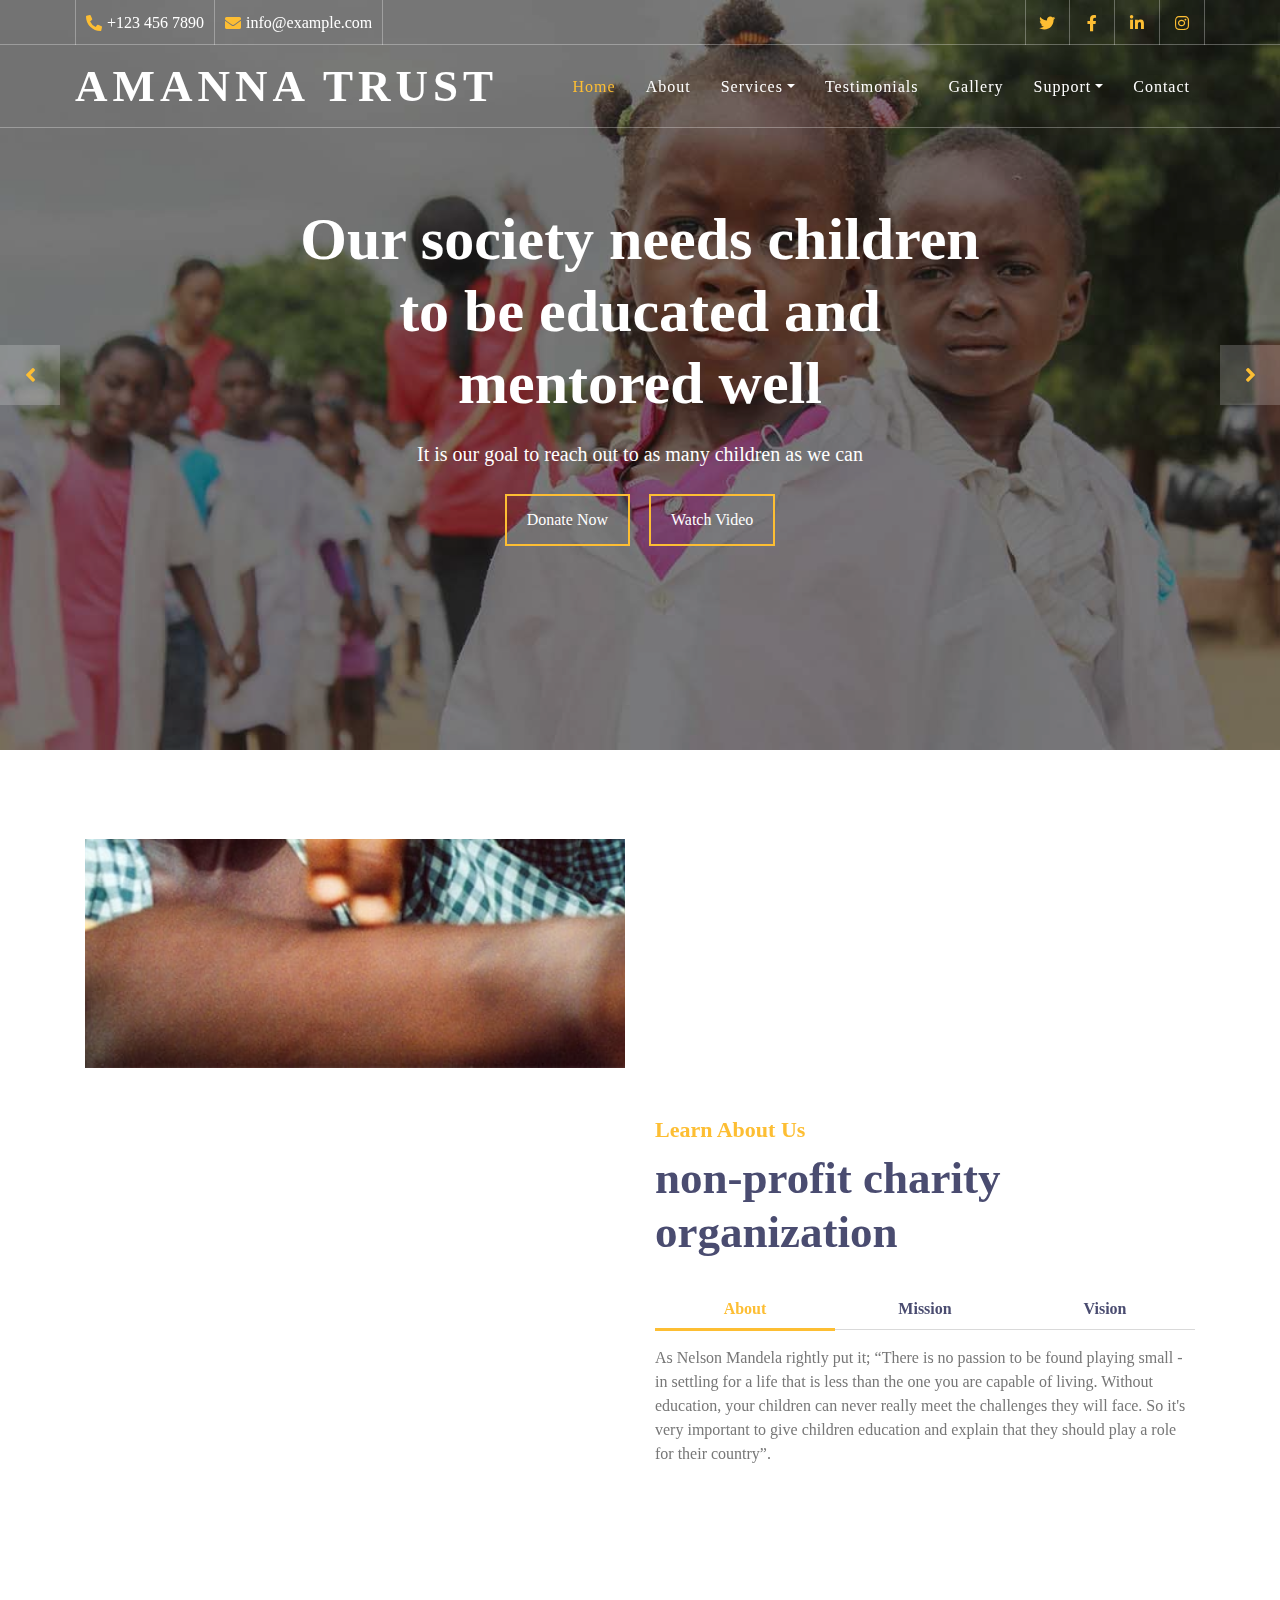
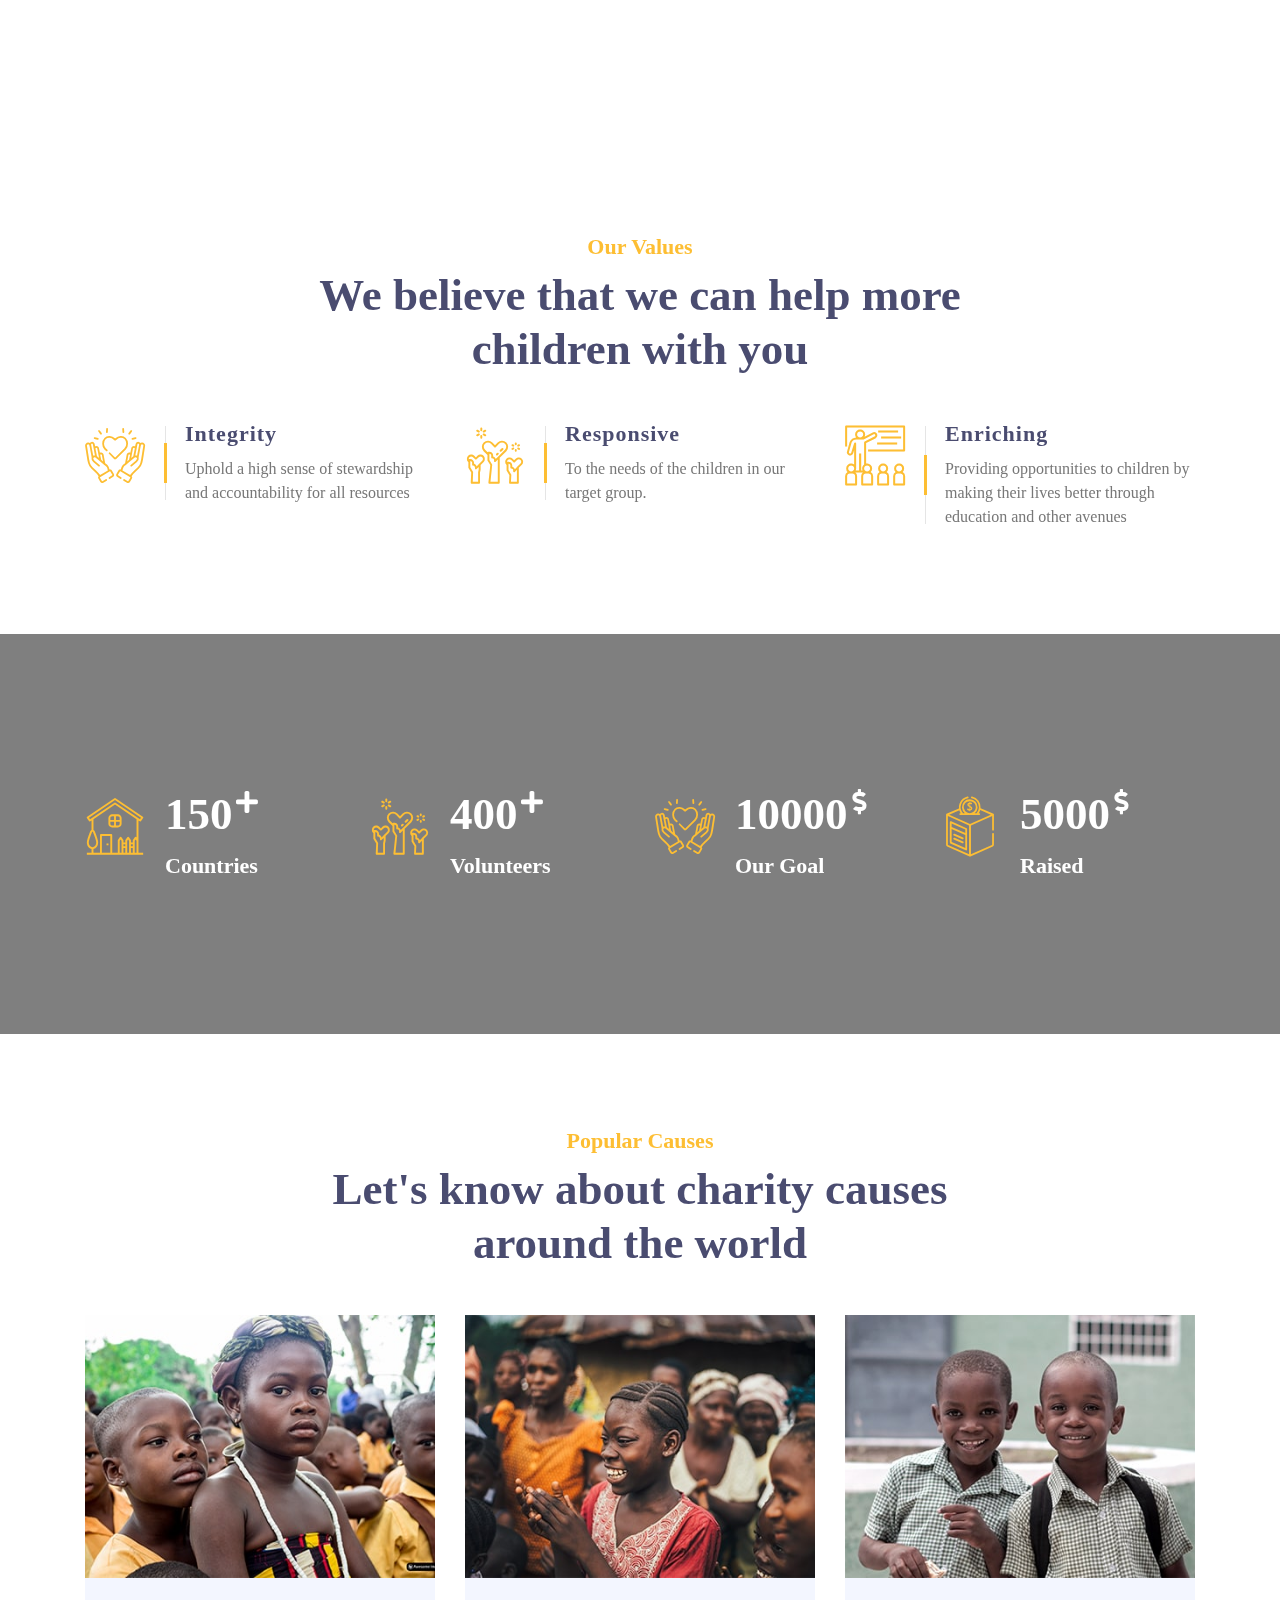
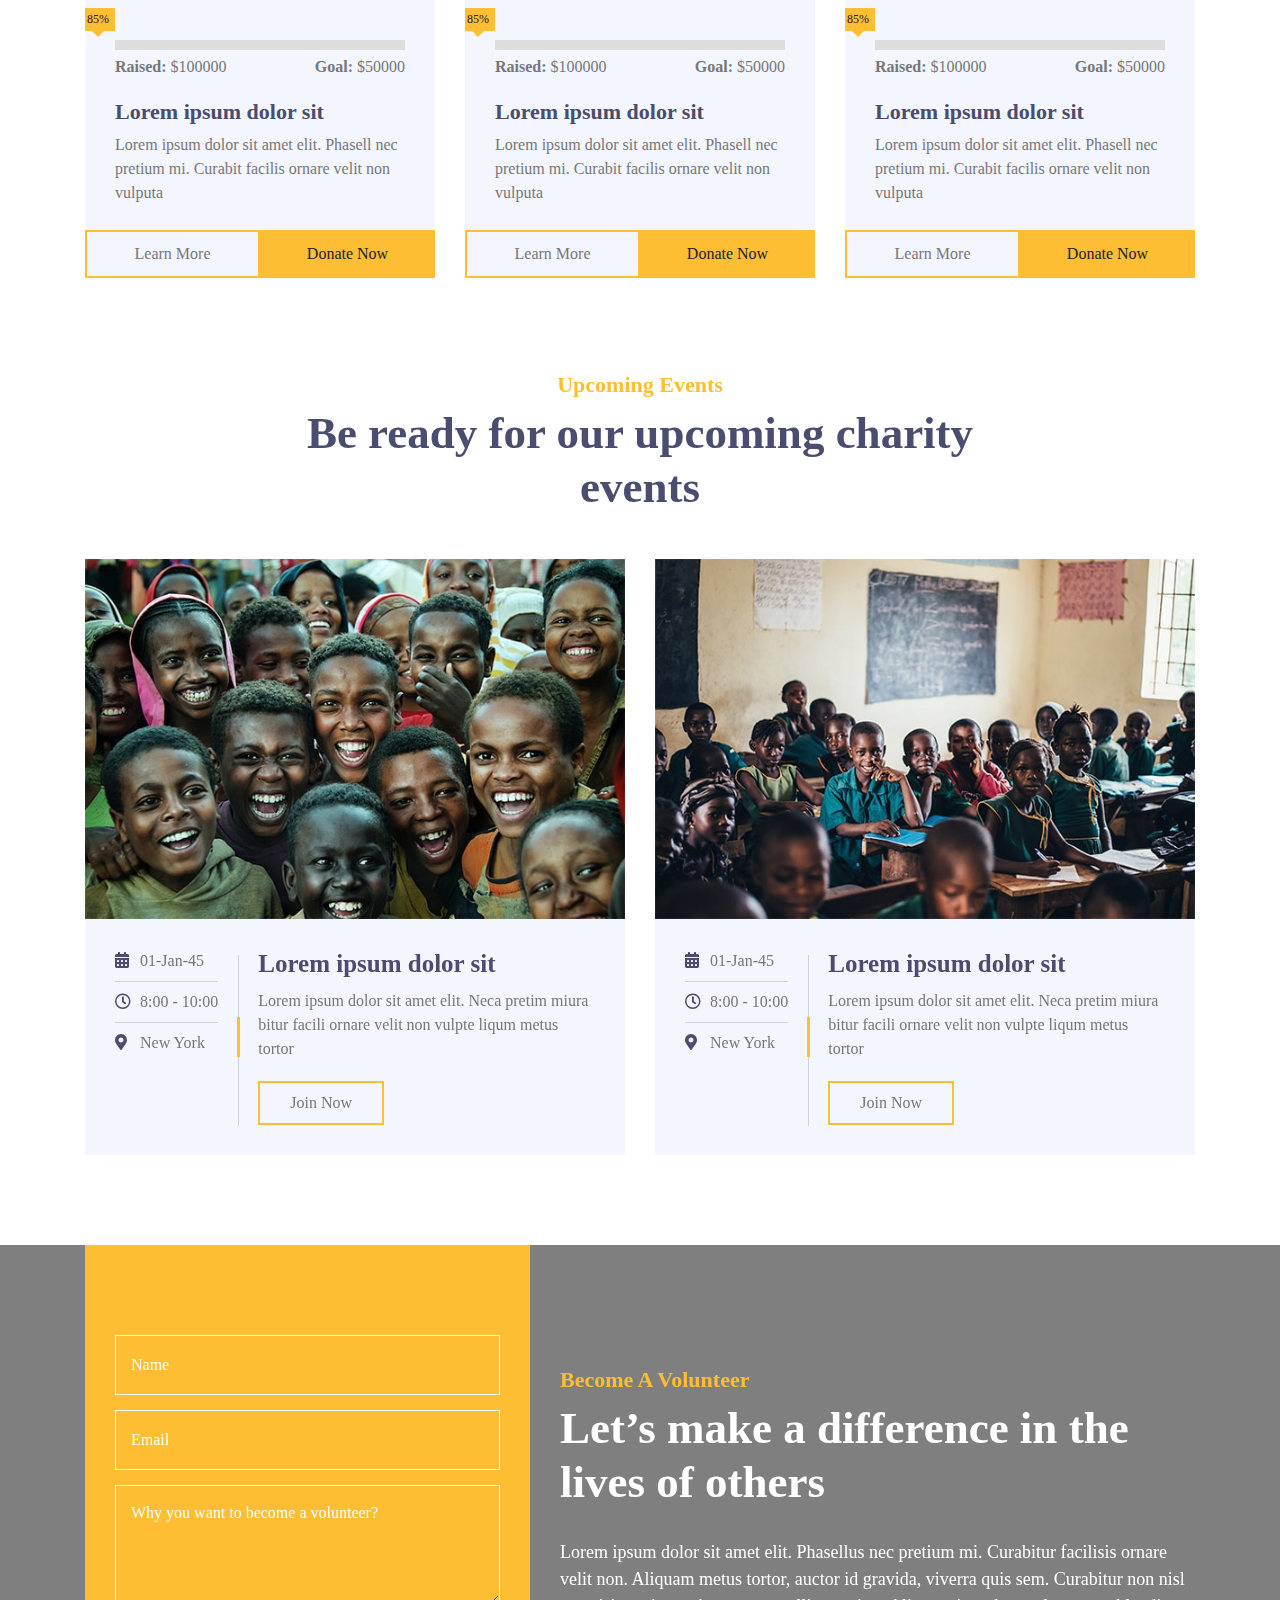
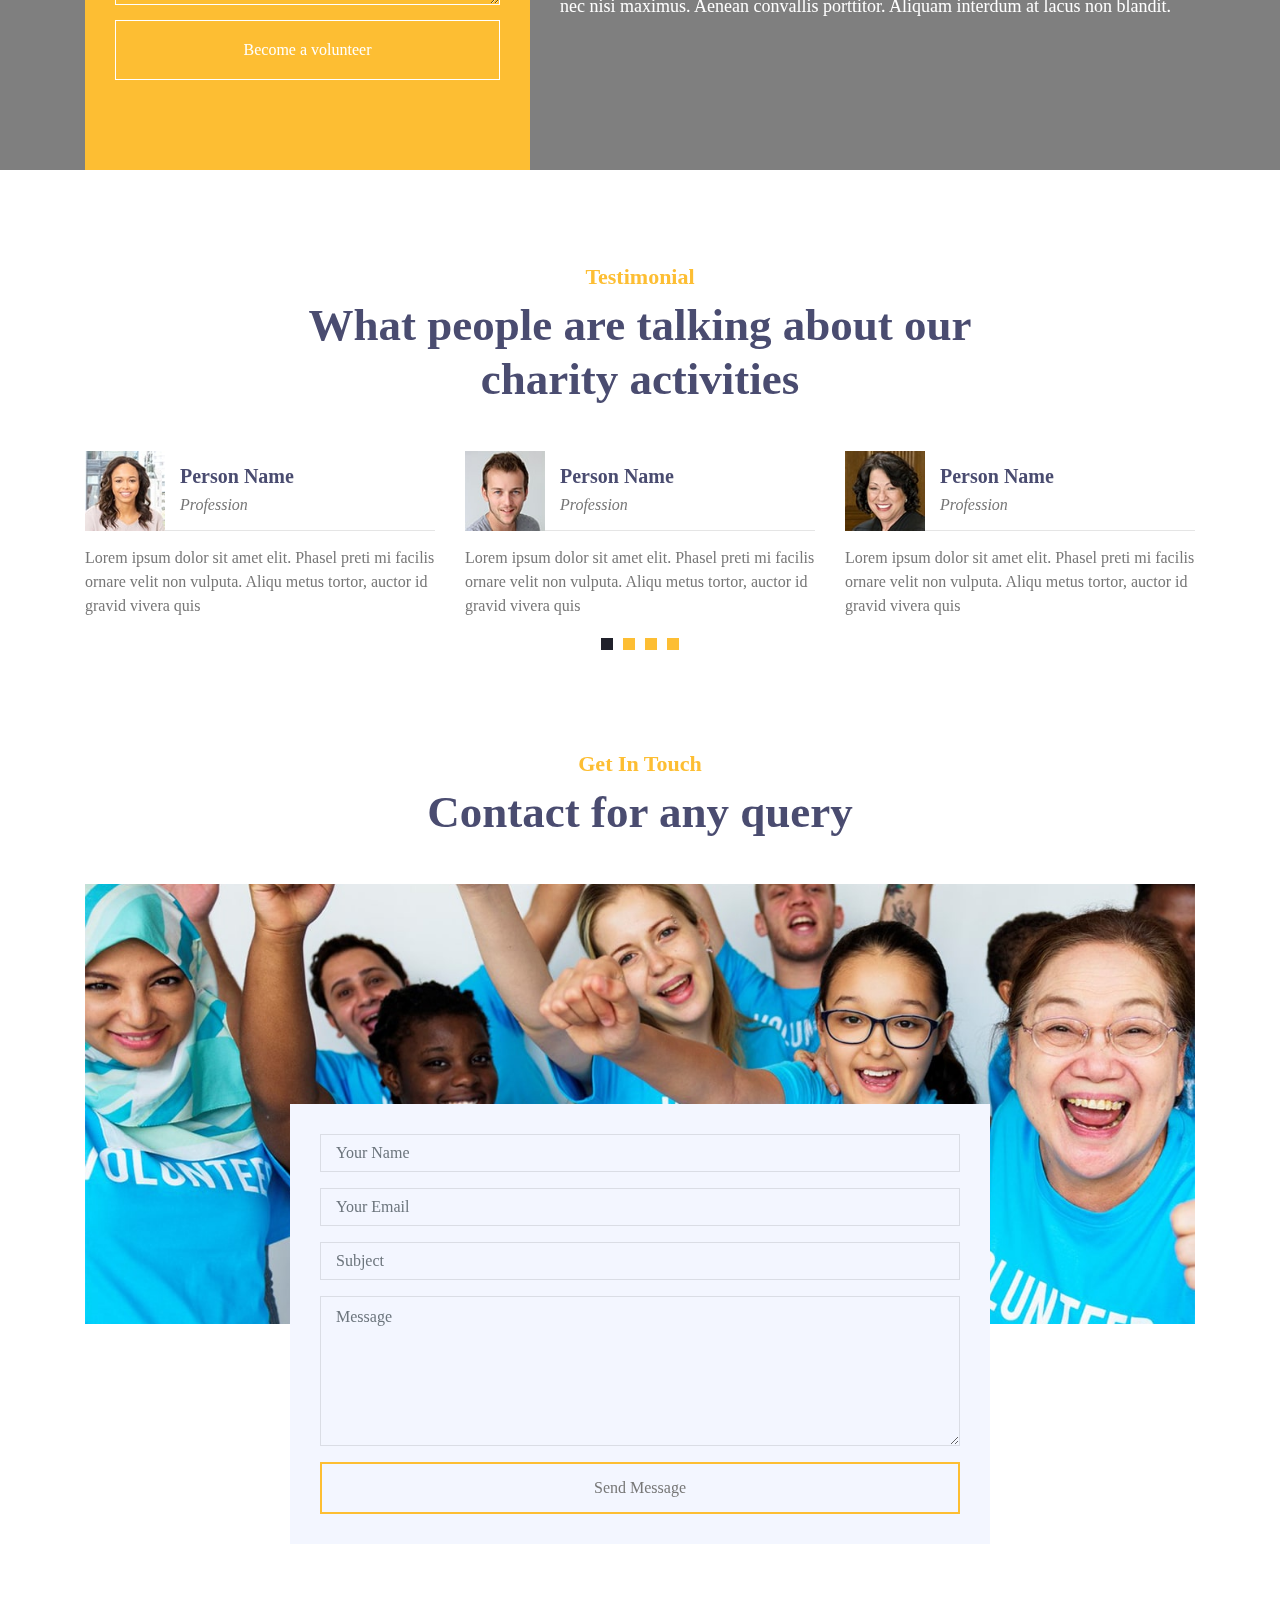
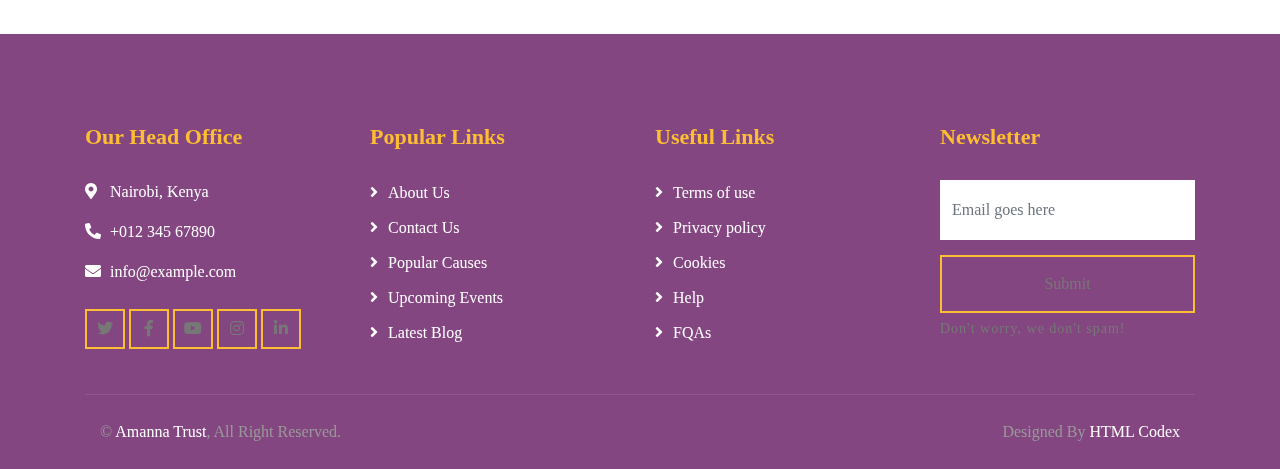
<file: index.html>
<!DOCTYPE html>
<html lang="en">
    <head>
        <meta charset="utf-8">
        <title>Amanna Trust</title>
        <meta content="width=device-width, initial-scale=1.0" name="viewport">
        <meta content="Amanna Trust Kenya" name="keywords">
        <meta content="Amanna Trust Charity Kenya" name="description">

        <!-- Favicon -->
        <link href="img/favicon.ico" rel="icon">

        <!-- Google Font -->
        <link href="https://fonts.googleapis.com/css2?family=Quicksand:wght@300;400;500;600;700&display=swap" rel="stylesheet">
        
        <!-- CSS Libraries -->
        <link href="https://stackpath.bootstrapcdn.com/bootstrap/4.4.1/css/bootstrap.min.css" rel="stylesheet">
        <link href="https://cdnjs.cloudflare.com/ajax/libs/font-awesome/5.10.0/css/all.min.css" rel="stylesheet">
        <link href="lib/flaticon/font/flaticon.css" rel="stylesheet">
        <link href="lib/animate/animate.min.css" rel="stylesheet">
        <link href="lib/owlcarousel/assets/owl.carousel.min.css" rel="stylesheet">

        <!-- Template Stylesheet -->
        <link href="css/style.css" rel="stylesheet">
    </head>

    <body>
        <!-- Top Bar Start -->
        <div class="top-bar d-none d-md-block">
            <div class="container-fluid">
                <div class="row">
                    <div class="col-md-8">
                        <div class="top-bar-left">
                            <div class="text">
                                <i class="fa fa-phone-alt"></i>
                                <p>+123 456 7890</p>
                            </div>
                            <div class="text">
                                <i class="fa fa-envelope"></i>
                                <p>info@example.com</p>
                            </div>
                        </div>
                    </div>
                    <div class="col-md-4">
                        <div class="top-bar-right">
                            <div class="social">
                                <a href=""><i class="fab fa-twitter"></i></a>
                                <a href=""><i class="fab fa-facebook-f"></i></a>
                                <a href=""><i class="fab fa-linkedin-in"></i></a>
                                <a href=""><i class="fab fa-instagram"></i></a>
                            </div>
                        </div>
                    </div>
                </div>
            </div>
        </div>
        <!-- Top Bar End -->

        <!-- Nav Bar Start -->
        <div class="navbar navbar-expand-lg bg-dark navbar-dark">
            <div class="container-fluid">
                <a href="index.html" class="navbar-brand">Amanna Trust</a>
                <button type="button" class="navbar-toggler" data-toggle="collapse" data-target="#navbarCollapse" style="margin-top: 20px;">
                    <span class="navbar-toggler-icon"></span>
                </button>

                <div class="collapse navbar-collapse justify-content-between" id="navbarCollapse">
                    <div class="navbar-nav ml-auto">
                        <a href="index.html" class="nav-item nav-link active">Home</a>
                        <a href="about.html" class="nav-item nav-link">About</a>
                        <div class="nav-item dropdown">
                            <a href="#" class="nav-link dropdown-toggle" data-toggle="dropdown">Services</a>
                            <div class="dropdown-menu">
                                <a href="single.html" class="dropdown-item">High School Fees Sponsorship</a>
                                <a href="service.html" class="dropdown-item">Career Coaching</a>
                                <a href="team.html" class="dropdown-item">Life Skill Coaching</a>
                                
                            </div>
                        </div>
                        <a href="testimonials.html" class="nav-item nav-link">Testimonials</a>
                        <a href="gallery.html" class="nav-item nav-link">Gallery</a>


                       
                        <div class="nav-item dropdown">
                            <a href="#" class="nav-link dropdown-toggle" data-toggle="dropdown">Support</a>
                            <div class="dropdown-menu">
                                <a href="donate.html" class="dropdown-item">Donate Now</a>
                                <a href="volunteer.html" class="dropdown-item">Become A Volunteer</a>
                            </div>
                        </div>
                        <a href="contact.html" class="nav-item nav-link">Contact</a>
                    </div>
                </div>
            </div>
        </div>
        <!-- Nav Bar End -->


        <!-- Carousel Start -->
        <div class="carousel">
            <div class="container-fluid">
                <div class="owl-carousel">
                    <div class="carousel-item">
                        <div class="carousel-img">
                            <img src="img/carousel-1.jpg" alt="Image">
                        </div>
                        <div class="carousel-text">
                            <h1>Our society needs children to be educated and mentored well</h1>
                            <p>
                                It is our goal to reach out to as many children as we can
                            </p>
                            <div class="carousel-btn">
                                <a class="btn btn-custom" href="">Donate Now</a>
                                <a class="btn btn-custom btn-play" data-toggle="modal" data-src="https://www.youtube.com/embed/DWRcNpR6Kdc" data-target="#videoModal">Watch Video</a>
                            </div>
                        </div>
                    </div>
                    <div class="carousel-item">
                        <div class="carousel-img">
                            <img src="img/carousel-2.jpg" alt="Image">
                        </div>
                        <div class="carousel-text">
                            <h1>Get Involved with helping hand</h1>
                            <p>
                                Your help goes a long way!
                            </p>
                            <div class="carousel-btn">
                                <a class="btn btn-custom" href="">Donate Now</a>
                                <a class="btn btn-custom btn-play" data-toggle="modal" data-src="https://www.youtube.com/embed/DWRcNpR6Kdc" data-target="#videoModal">Watch Video</a>
                            </div>
                        </div>
                    </div>
                    <div class="carousel-item">
                        <div class="carousel-img">
                            <img src="img/carousel-3.jpg" alt="Image">
                        </div>
                        <div class="carousel-text">
                            <h1>Bringing smiles to millions of children</h1>
                            <p>
                                Enabling children to get education and empowering them 
                            </p>
                            <div class="carousel-btn">
                                <a class="btn btn-custom" href="">Donate Now</a>
                                <a class="btn btn-custom btn-play" data-toggle="modal" data-src="https://www.youtube.com/embed/DWRcNpR6Kdc" data-target="#videoModal">Watch Video</a>
                            </div>
                        </div>
                    </div>
                </div>
            </div>
        </div>
        <!-- Carousel End -->

        <!-- Video Modal Start-->
        <div class="modal fade" id="videoModal" tabindex="-1" role="dialog" aria-labelledby="exampleModalLabel" aria-hidden="true">
            <div class="modal-dialog" role="document">
                <div class="modal-content">
                    <div class="modal-body">
                        <button type="button" class="close" data-dismiss="modal" aria-label="Close">
                            <span aria-hidden="true">&times;</span>
                        </button>        
                        <!-- 16:9 aspect ratio -->
                        <div class="embed-responsive embed-responsive-16by9">
                            <iframe class="embed-responsive-item" src="" id="video"  allowscriptaccess="always" allow="autoplay"></iframe>
                        </div>
                    </div>
                </div>
            </div>
        </div> 
        <!-- Video Modal End -->
        

        <!-- About Start -->
        <div class="about">
            <div class="container">
                <div class="row align-items-center">
                    <div class="col-lg-6">
                        <div class="about-img" data-parallax="scroll" data-image-src="img/about.jpg"></div>
                    </div>
                    <div class="col-lg-6">
                        <div class="section-header">
                            <p>Learn About Us</p>
                            <h2>non-profit charity organization</h2>
                        </div>
                        <div class="about-tab">
                            <ul class="nav nav-pills nav-justified">
                                <li class="nav-item">
                                    <a class="nav-link active" data-toggle="pill" href="#tab-content-1">About</a>
                                </li>
                                <li class="nav-item">
                                    <a class="nav-link" data-toggle="pill" href="#tab-content-2">Mission</a>
                                </li>
                                <li class="nav-item">
                                    <a class="nav-link" data-toggle="pill" href="#tab-content-3">Vision</a>
                                </li>
                            </ul>

                            <div class="tab-content">
                                <div id="tab-content-1" class="container tab-pane active">
                                    As Nelson Mandela rightly put it; “There is no passion to be found playing small - in
                                    settling for a life that is less than the one you are capable of living. Without
                                    education, your children can never really meet the challenges they will face. So it's
                                    very important to give children education and explain that they should play a role
                                    for their country”.
                                </div>
                                <div id="tab-content-2" class="container tab-pane fade">
                                    To shape possibilities of under privileged children by providing a stepping stone
                                    that enables them to access education, thus empowering them to positively impact
                                    their communities.
                                </div>
                                <div id="tab-content-3" class="container tab-pane fade">
                                    Individuals with opportunity to live to their full potential and become self reliant.                                </div>
                            </div>
                        </div>
                    </div>
                </div>
            </div>
        </div>
        <!-- About End -->


        <!-- Service Start -->
        <div class="service">
            <div class="container">
                <div class="section-header text-center">
                    <p>Our Values</p>
                    <h2>We believe that we can help more children with you</h2>
                </div>
                <div class="row">
                    <div class="col-lg-4 col-md-6">
                        <div class="service-item">
                            <div class="service-icon">
                                <i class="flaticon-kindness"></i>
                            </div>
                            <div class="service-text">
                                <h3>Integrity</h3>
                                <p>Uphold a high sense of stewardship and accountability for all
                                    resources</p>
                            </div>
                        </div>
                    </div>
                    <div class="col-lg-4 col-md-6">
                        <div class="service-item">
                            <div class="service-icon">
                                <i class="flaticon-charity"></i>
                            </div>
                            <div class="service-text">
                                <h3>Responsive</h3>
                                <p>To the needs of the children in our target group.</p>
                            </div>
                        </div>
                    </div>
                    <div class="col-lg-4 col-md-6">
                        <div class="service-item">
                            <div class="service-icon">
                                <i class="flaticon-education"></i>
                            </div>
                            <div class="service-text">
                                <h3>Enriching</h3>
                                <p>Providing opportunities to children by making their lives better
                                    through education and other avenues</p>
                            </div>
                        </div>
                    </div>
                </div>
            </div>
        </div>
        <!-- Service End -->
        
        
        <!-- Facts Start -->
        <div class="facts" data-parallax="scroll" data-image-src="img/facts.jpg">
            <div class="container">
                <div class="row">
                    <div class="col-lg-3 col-md-6">
                        <div class="facts-item">
                            <i class="flaticon-home"></i>
                            <div class="facts-text">
                                <h3 class="facts-plus" data-toggle="counter-up">150</h3>
                                <p>Countries</p>
                            </div>
                        </div>
                    </div>
                    <div class="col-lg-3 col-md-6">
                        <div class="facts-item">
                            <i class="flaticon-charity"></i>
                            <div class="facts-text">
                                <h3 class="facts-plus" data-toggle="counter-up">400</h3>
                                <p>Volunteers</p>
                            </div>
                        </div>
                    </div>
                    <div class="col-lg-3 col-md-6">
                        <div class="facts-item">
                            <i class="flaticon-kindness"></i>
                            <div class="facts-text">
                                <h3 class="facts-dollar" data-toggle="counter-up">10000</h3>
                                <p>Our Goal</p>
                            </div>
                        </div>
                    </div>
                    <div class="col-lg-3 col-md-6">
                        <div class="facts-item">
                            <i class="flaticon-donation"></i>
                            <div class="facts-text">
                                <h3 class="facts-dollar" data-toggle="counter-up">5000</h3>
                                <p>Raised</p>
                            </div>
                        </div>
                    </div>
                </div>
            </div>
        </div>
        <!-- Facts End -->
        
        
        <!-- Causes Start -->
        <div class="causes">
            <div class="container">
                <div class="section-header text-center">
                    <p>Popular Causes</p>
                    <h2>Let's know about charity causes around the world</h2>
                </div>
                <div class="owl-carousel causes-carousel">
                    <div class="causes-item">
                        <div class="causes-img">
                            <img src="img/causes-1.jpg" alt="Image">
                        </div>
                        <div class="causes-progress">
                            <div class="progress">
                                <div class="progress-bar" role="progressbar" aria-valuenow="85" aria-valuemin="0" aria-valuemax="100">
                                    <span>85%</span>
                                </div>
                            </div>
                            <div class="progress-text">
                                <p><strong>Raised:</strong> $100000</p>
                                <p><strong>Goal:</strong> $50000</p>
                            </div>
                        </div>
                        <div class="causes-text">
                            <h3>Lorem ipsum dolor sit</h3>
                            <p>Lorem ipsum dolor sit amet elit. Phasell nec pretium mi. Curabit facilis ornare velit non vulputa</p>
                        </div>
                        <div class="causes-btn">
                            <a class="btn btn-custom">Learn More</a>
                            <a class="btn btn-custom">Donate Now</a>
                        </div>
                    </div>
                    <div class="causes-item">
                        <div class="causes-img">
                            <img src="img/causes-2.jpg" alt="Image">
                        </div>
                        <div class="causes-progress">
                            <div class="progress">
                                <div class="progress-bar" role="progressbar" aria-valuenow="85" aria-valuemin="0" aria-valuemax="100">
                                    <span>85%</span>
                                </div>
                            </div>
                            <div class="progress-text">
                                <p><strong>Raised:</strong> $100000</p>
                                <p><strong>Goal:</strong> $50000</p>
                            </div>
                        </div>
                        <div class="causes-text">
                            <h3>Lorem ipsum dolor sit</h3>
                            <p>Lorem ipsum dolor sit amet elit. Phasell nec pretium mi. Curabit facilis ornare velit non vulputa</p>
                        </div>
                        <div class="causes-btn">
                            <a class="btn btn-custom">Learn More</a>
                            <a class="btn btn-custom">Donate Now</a>
                        </div>
                    </div>
                    <div class="causes-item">
                        <div class="causes-img">
                            <img src="img/causes-3.jpg" alt="Image">
                        </div>
                        <div class="causes-progress">
                            <div class="progress">
                                <div class="progress-bar" role="progressbar" aria-valuenow="85" aria-valuemin="0" aria-valuemax="100">
                                    <span>85%</span>
                                </div>
                            </div>
                            <div class="progress-text">
                                <p><strong>Raised:</strong> $100000</p>
                                <p><strong>Goal:</strong> $50000</p>
                            </div>
                        </div>
                        <div class="causes-text">
                            <h3>Lorem ipsum dolor sit</h3>
                            <p>Lorem ipsum dolor sit amet elit. Phasell nec pretium mi. Curabit facilis ornare velit non vulputa</p>
                        </div>
                        <div class="causes-btn">
                            <a class="btn btn-custom">Learn More</a>
                            <a class="btn btn-custom">Donate Now</a>
                        </div>
                    </div>
                    <div class="causes-item">
                        <div class="causes-img">
                            <img src="img/causes-4.jpg" alt="Image">
                        </div>
                        <div class="causes-progress">
                            <div class="progress">
                                <div class="progress-bar" role="progressbar" aria-valuenow="85" aria-valuemin="0" aria-valuemax="100">
                                    <span>85%</span>
                                </div>
                            </div>
                            <div class="progress-text">
                                <p><strong>Raised:</strong> $100000</p>
                                <p><strong>Goal:</strong> $50000</p>
                            </div>
                        </div>
                        <div class="causes-text">
                            <h3>Lorem ipsum dolor sit</h3>
                            <p>Lorem ipsum dolor sit amet elit. Phasell nec pretium mi. Curabit facilis ornare velit non vulputa</p>
                        </div>
                        <div class="causes-btn">
                            <a class="btn btn-custom">Learn More</a>
                            <a class="btn btn-custom">Donate Now</a>
                        </div>
                    </div>
                </div>
            </div>
        </div>
        <!-- Causes End -->
        
        
        
        
        
        <!-- Event Start -->
        <div class="event">
            <div class="container">
                <div class="section-header text-center">
                    <p>Upcoming Events</p>
                    <h2>Be ready for our upcoming charity events</h2>
                </div>
                <div class="row">
                    <div class="col-lg-6">
                        <div class="event-item">
                            <img src="img/event-1.jpg" alt="Image">
                            <div class="event-content">
                                <div class="event-meta">
                                    <p><i class="fa fa-calendar-alt"></i>01-Jan-45</p>
                                    <p><i class="far fa-clock"></i>8:00 - 10:00</p>
                                    <p><i class="fa fa-map-marker-alt"></i>New York</p>
                                </div>
                                <div class="event-text">
                                    <h3>Lorem ipsum dolor sit</h3>
                                    <p>
                                        Lorem ipsum dolor sit amet elit. Neca pretim miura bitur facili ornare velit non vulpte liqum metus tortor
                                    </p>
                                    <a class="btn btn-custom" href="">Join Now</a>
                                </div>
                            </div>
                        </div>
                    </div>
                    <div class="col-lg-6">
                        <div class="event-item">
                            <img src="img/event-2.jpg" alt="Image">
                            <div class="event-content">
                                <div class="event-meta">
                                    <p><i class="fa fa-calendar-alt"></i>01-Jan-45</p>
                                    <p><i class="far fa-clock"></i>8:00 - 10:00</p>
                                    <p><i class="fa fa-map-marker-alt"></i>New York</p>
                                </div>
                                <div class="event-text">
                                    <h3>Lorem ipsum dolor sit</h3>
                                    <p>
                                        Lorem ipsum dolor sit amet elit. Neca pretim miura bitur facili ornare velit non vulpte liqum metus tortor
                                    </p>
                                    <a class="btn btn-custom" href="">Join Now</a>
                                </div>
                            </div>
                        </div>
                    </div>
                </div>
            </div>
        </div>
        <!-- Event End -->


        
        
        <!-- Volunteer Start -->
        <div class="volunteer" data-parallax="scroll" data-image-src="img/volunteer.jpg">
            <div class="container">
                <div class="row align-items-center">
                    <div class="col-lg-5">
                        <div class="volunteer-form">
                            <form>
                                <div class="control-group">
                                    <input type="text" class="form-control" placeholder="Name" required="required" />
                                </div>
                                <div class="control-group">
                                    <input type="email" class="form-control" placeholder="Email" required="required" />
                                </div>
                                <div class="control-group">
                                    <textarea class="form-control" placeholder="Why you want to become a volunteer?" required="required"></textarea>
                                </div>
                                <div>
                                    <button class="btn btn-custom" type="submit">Become a volunteer</button>
                                </div>
                            </form>
                        </div>
                    </div>
                    <div class="col-lg-7">
                        <div class="volunteer-content">
                            <div class="section-header">
                                <p>Become A Volunteer</p>
                                <h2>Let’s make a difference in the lives of others</h2>
                            </div>
                            <div class="volunteer-text">
                                <p>
                                    Lorem ipsum dolor sit amet elit. Phasellus nec pretium mi. Curabitur facilisis ornare velit non. Aliquam metus tortor, auctor id gravida, viverra quis sem. Curabitur non nisl nec nisi maximus. Aenean convallis porttitor. Aliquam interdum at lacus non blandit.
                                </p>
                            </div>
                        </div>
                    </div>
                </div>
            </div>
        </div>
        <!-- Volunteer End -->
        
        
        <!-- Testimonial Start -->
        <div class="testimonial" id="testimonials" >
            <div class="container">
                <div class="section-header text-center">
                    <p>Testimonial</p>
                    <h2>What people are talking about our charity activities</h2>
                </div>
                <div class="owl-carousel testimonials-carousel">
                    <div class="testimonial-item">
                        <div class="testimonial-profile">
                            <img src="img/testimonial-1.jpg" alt="Image">
                            <div class="testimonial-name">
                                <h3>Person Name</h3>
                                <p>Profession</p>
                            </div>
                        </div>
                        <div class="testimonial-text">
                            <p>
                                Lorem ipsum dolor sit amet elit. Phasel preti mi facilis ornare velit non vulputa. Aliqu metus tortor, auctor id gravid vivera quis
                            </p>
                        </div>
                    </div>
                    <div class="testimonial-item">
                        <div class="testimonial-profile">
                            <img src="img/testimonial-2.jpg" alt="Image">
                            <div class="testimonial-name">
                                <h3>Person Name</h3>
                                <p>Profession</p>
                            </div>
                        </div>
                        <div class="testimonial-text">
                            <p>
                                Lorem ipsum dolor sit amet elit. Phasel preti mi facilis ornare velit non vulputa. Aliqu metus tortor, auctor id gravid vivera quis
                            </p>
                        </div>
                    </div>
                    <div class="testimonial-item">
                        <div class="testimonial-profile">
                            <img src="img/testimonial-3.jpg" alt="Image">
                            <div class="testimonial-name">
                                <h3>Person Name</h3>
                                <p>Profession</p>
                            </div>
                        </div>
                        <div class="testimonial-text">
                            <p>
                                Lorem ipsum dolor sit amet elit. Phasel preti mi facilis ornare velit non vulputa. Aliqu metus tortor, auctor id gravid vivera quis
                            </p>
                        </div>
                    </div>
                    <div class="testimonial-item">
                        <div class="testimonial-profile">
                            <img src="img/testimonial-4.jpg" alt="Image">
                            <div class="testimonial-name">
                                <h3>Person Name</h3>
                                <p>Profession</p>
                            </div>
                        </div>
                        <div class="testimonial-text">
                            <p>
                                Lorem ipsum dolor sit amet elit. Phasel preti mi facilis ornare velit non vulputa. Aliqu metus tortor, auctor id gravid vivera quis
                            </p>
                        </div>
                    </div>
                </div>
            </div>
        </div>
        <!-- Testimonial End -->
        
        
        <!-- Contact Start -->
        <div class="contact">
            <div class="container">
                <div class="section-header text-center">
                    <p>Get In Touch</p>
                    <h2>Contact for any query</h2>
                </div>
                <div class="contact-img">
                    <img src="img/contact.jpg" alt="Image">
                </div>
                <div class="contact-form">
                        <div id="success"></div>
                        <form name="sentMessage" id="contactForm" novalidate="novalidate">
                            <div class="control-group">
                                <input type="text" class="form-control" id="name" placeholder="Your Name" required="required" data-validation-required-message="Please enter your name" />
                                <p class="help-block text-danger"></p>
                            </div>
                            <div class="control-group">
                                <input type="email" class="form-control" id="email" placeholder="Your Email" required="required" data-validation-required-message="Please enter your email" />
                                <p class="help-block text-danger"></p>
                            </div>
                            <div class="control-group">
                                <input type="text" class="form-control" id="subject" placeholder="Subject" required="required" data-validation-required-message="Please enter a subject" />
                                <p class="help-block text-danger"></p>
                            </div>
                            <div class="control-group">
                                <textarea class="form-control" id="message" placeholder="Message" required="required" data-validation-required-message="Please enter your message"></textarea>
                                <p class="help-block text-danger"></p>
                            </div>
                            <div>
                                <button class="btn btn-custom" type="submit" id="sendMessageButton">Send Message</button>
                            </div>
                        </form>
                    </div>
            </div>
        </div>
        <!-- Contact End -->


        


        <!-- Footer Start -->
        <div class="footer">
            <div class="container">
                <div class="row">
                    <div class="col-lg-3 col-md-6">
                        <div class="footer-contact">
                            <h2>Our Head Office</h2>
                            <p><i class="fa fa-map-marker-alt"></i>Nairobi, Kenya</p>
                            <p><i class="fa fa-phone-alt"></i>+012 345 67890</p>
                            <p><i class="fa fa-envelope"></i>info@example.com</p>
                            <div class="footer-social">
                                <a class="btn btn-custom" href=""><i class="fab fa-twitter"></i></a>
                                <a class="btn btn-custom" href=""><i class="fab fa-facebook-f"></i></a>
                                <a class="btn btn-custom" href=""><i class="fab fa-youtube"></i></a>
                                <a class="btn btn-custom" href=""><i class="fab fa-instagram"></i></a>
                                <a class="btn btn-custom" href=""><i class="fab fa-linkedin-in"></i></a>
                            </div>
                        </div>
                    </div>
                    <div class="col-lg-3 col-md-6">
                        <div class="footer-link">
                            <h2>Popular Links</h2>
                            <a href="">About Us</a>
                            <a href="">Contact Us</a>
                            <a href="">Popular Causes</a>
                            <a href="">Upcoming Events</a>
                            <a href="">Latest Blog</a>
                        </div>
                    </div>
                    <div class="col-lg-3 col-md-6">
                        <div class="footer-link">
                            <h2>Useful Links</h2>
                            <a href="">Terms of use</a>
                            <a href="">Privacy policy</a>
                            <a href="">Cookies</a>
                            <a href="">Help</a>
                            <a href="">FQAs</a>
                        </div>
                    </div>
                    <div class="col-lg-3 col-md-6">
                        <div class="footer-newsletter">
                            <h2>Newsletter</h2>
                            <form>
                                <input class="form-control" placeholder="Email goes here">
                                <button class="btn btn-custom">Submit</button>
                                <label>Don't worry, we don't spam!</label>
                            </form>
                        </div>
                    </div>
                </div>
            </div>
            <div class="container copyright">
                <div class="row">
                    <div class="col-md-6">
                        <p>&copy; <a href="#">Amanna Trust</a>, All Right Reserved.</p>
                    </div>
                    <div class="col-md-6">
                        <p>Designed By <a href="https://.com">HTML Codex</a></p>
                    </div>
                </div>
            </div>
        </div>
        <!-- Footer End -->
        
        <!-- Back to top button -->
        <a href="#" class="back-to-top"><i class="fa fa-chevron-up"></i></a>
        
        <!-- Pre Loader -->
        <div id="loader" class="show">
            <div class="loader"></div>
        </div>

        <!-- JavaScript Libraries -->
        <script src="https://code.jquery.com/jquery-3.4.1.min.js"></script>
        <script src="https://stackpath.bootstrapcdn.com/bootstrap/4.4.1/js/bootstrap.bundle.min.js"></script>
        <script src="lib/easing/easing.min.js"></script>
        <script src="lib/owlcarousel/owl.carousel.min.js"></script>
        <script src="lib/waypoints/waypoints.min.js"></script>
        <script src="lib/counterup/counterup.min.js"></script>
        <script src="lib/parallax/parallax.min.js"></script>
        
        <!-- Contact Javascript File -->
        <script src="mail/jqBootstrapValidation.min.js"></script>
        <script src="mail/contact.js"></script>

        <!-- Template Javascript -->
        <script src="js/main.js"></script>
    </body>
</html>
</file>
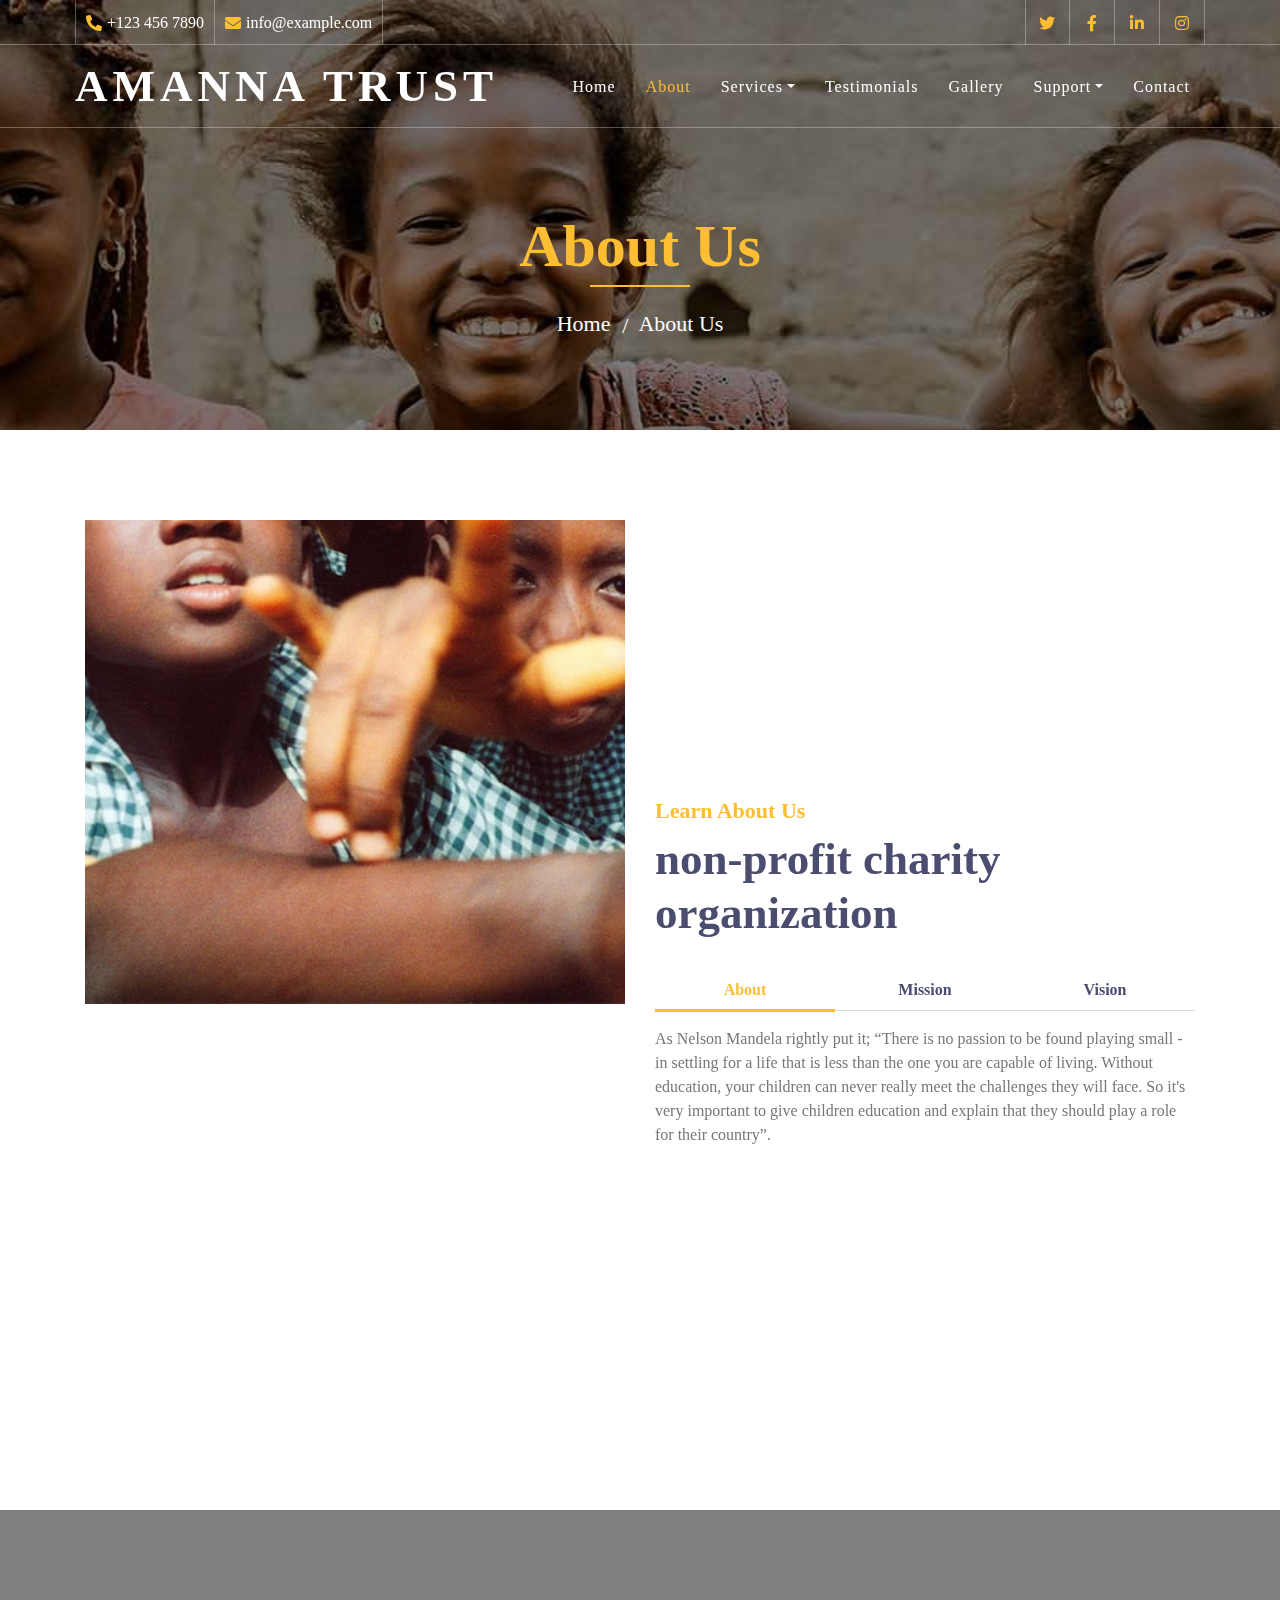
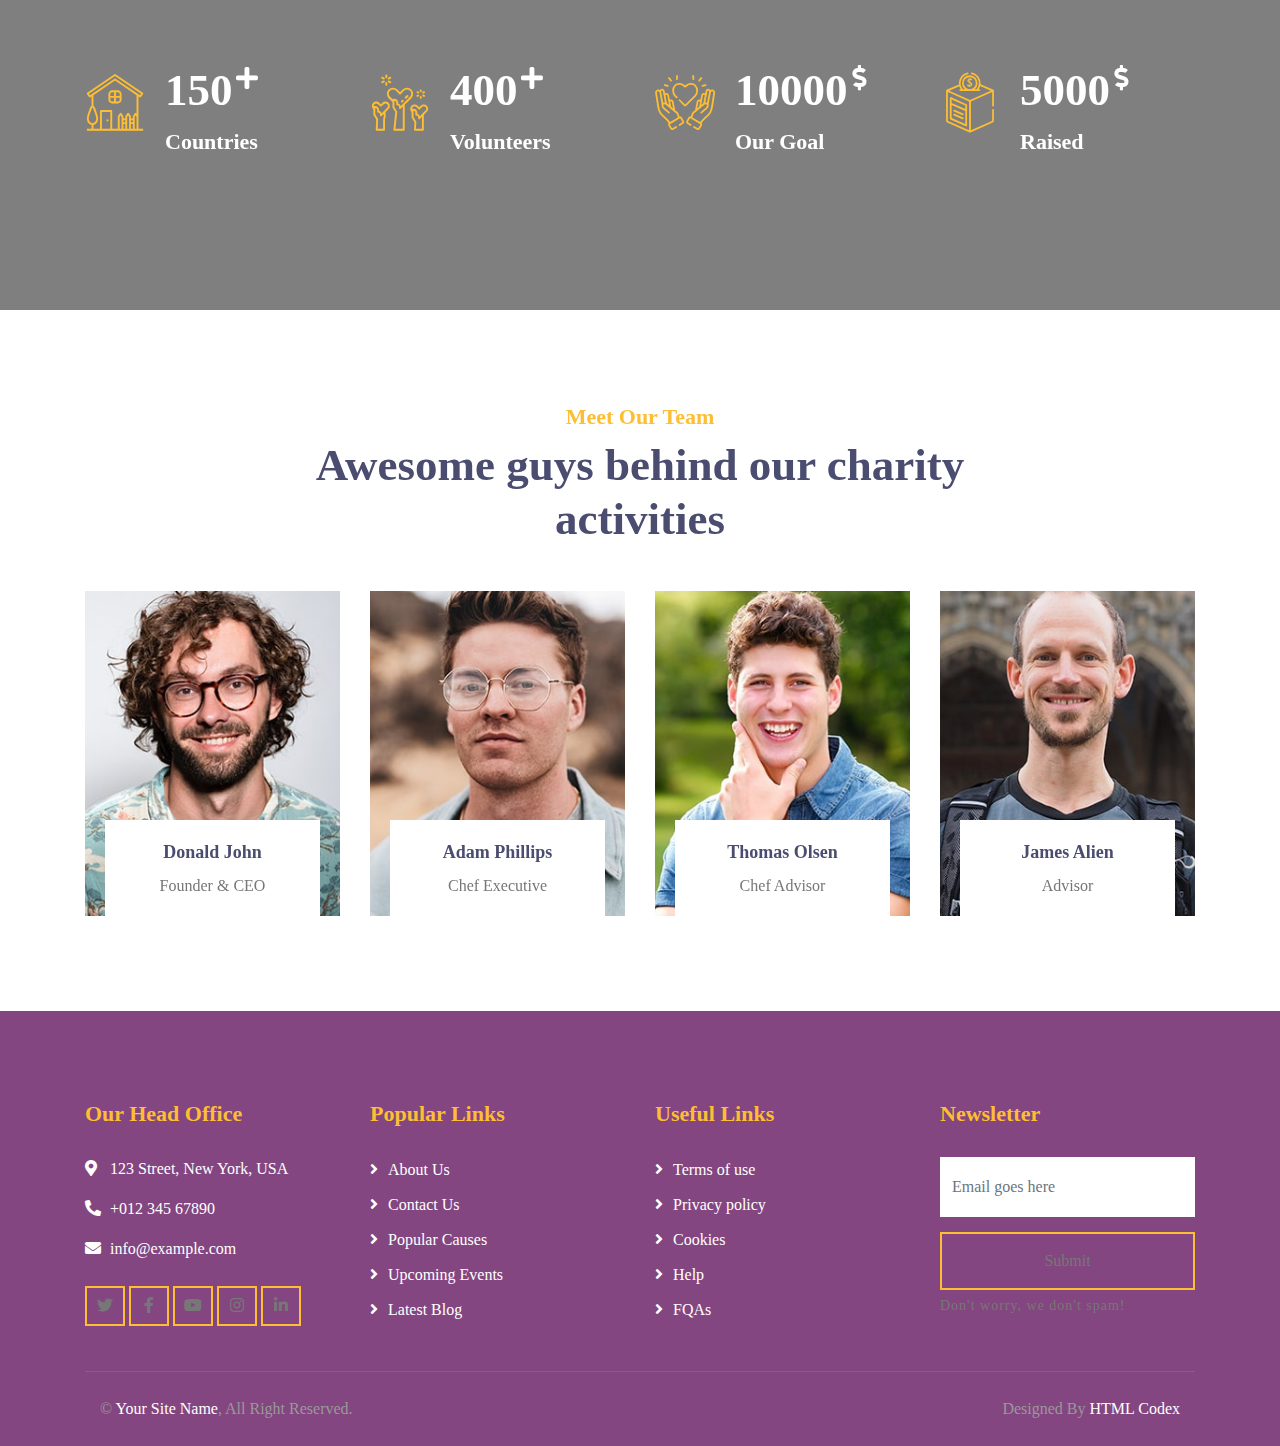
<file: about.html>
<!DOCTYPE html>
<html lang="en">
    <head>
        <meta charset="utf-8">
        <title>Amanna Trust</title>
        <meta content="width=device-width, initial-scale=1.0" name="viewport">
        <meta content="Amanna Trust Kenya" name="keywords">
        <meta content="Amanna Trust Charity Kenya" name="description">

        <!-- Favicon -->
        <link href="img/favicon.ico" rel="icon">

        <!-- Google Font -->
        <link href="https://fonts.googleapis.com/css2?family=Quicksand:wght@300;400;500;600;700&display=swap" rel="stylesheet">
        
        <!-- CSS Libraries -->
        <link href="https://stackpath.bootstrapcdn.com/bootstrap/4.4.1/css/bootstrap.min.css" rel="stylesheet">
        <link href="https://cdnjs.cloudflare.com/ajax/libs/font-awesome/5.10.0/css/all.min.css" rel="stylesheet">
        <link href="lib/flaticon/font/flaticon.css" rel="stylesheet">
        <link href="lib/animate/animate.min.css" rel="stylesheet">
        <link href="lib/owlcarousel/assets/owl.carousel.min.css" rel="stylesheet">

        <!-- Template Stylesheet -->
        <link href="css/style.css" rel="stylesheet">
    </head>

    <body>
        <!-- Top Bar Start -->
        <div class="top-bar d-none d-md-block">
            <div class="container-fluid">
                <div class="row">
                    <div class="col-md-8">
                        <div class="top-bar-left">
                            <div class="text">
                                <i class="fa fa-phone-alt"></i>
                                <p>+123 456 7890</p>
                            </div>
                            <div class="text">
                                <i class="fa fa-envelope"></i>
                                <p>info@example.com</p>
                            </div>
                        </div>
                    </div>
                    <div class="col-md-4">
                        <div class="top-bar-right">
                            <div class="social">
                                <a href=""><i class="fab fa-twitter"></i></a>
                                <a href=""><i class="fab fa-facebook-f"></i></a>
                                <a href=""><i class="fab fa-linkedin-in"></i></a>
                                <a href=""><i class="fab fa-instagram"></i></a>
                            </div>
                        </div>
                    </div>
                </div>
            </div>
        </div>
        <!-- Top Bar End -->

        <!-- Nav Bar Start -->
        <div class="navbar navbar-expand-lg bg-dark navbar-dark">
            <div class="container-fluid">
                <a href="index.html" class="navbar-brand">Amanna Trust</a>
                <button type="button" class="navbar-toggler" data-toggle="collapse" data-target="#navbarCollapse" style="margin-top: 20px;">
                    <span class="navbar-toggler-icon"></span>
                </button>

                <div class="collapse navbar-collapse justify-content-between" id="navbarCollapse">
                    <div class="navbar-nav ml-auto">
                        <a href="index.html" class="nav-item nav-link ">Home</a>
                        <a href="about.html" class="nav-item nav-link active">About</a>
                        <div class="nav-item dropdown">
                            <a href="#" class="nav-link dropdown-toggle" data-toggle="dropdown">Services</a>
                            <div class="dropdown-menu">
                                <a href="single.html" class="dropdown-item">High School Fees Sponsorship</a>
                                <a href="service.html" class="dropdown-item">Career Coaching</a>
                                <a href="team.html" class="dropdown-item">Life Skill Coaching</a>
                                
                            </div>
                        </div>
                        <a href="testimonials.html" class="nav-item nav-link">Testimonials</a>
                        <a href="gallery.html" class="nav-item nav-link">Gallery</a>


                       
                        <div class="nav-item dropdown">
                            <a href="#" class="nav-link dropdown-toggle" data-toggle="dropdown">Support</a>
                            <div class="dropdown-menu">
                                <a href="donate.html" class="dropdown-item">Donate Now</a>
                                <a href="volunteer.html" class="dropdown-item">Become A Volunteer</a>
                            </div>
                        </div>
                        <a href="contact.html" class="nav-item nav-link">Contact</a>
                    </div>
                </div>
            </div>
        </div>
<!-- Nav Bar End -->
        
        
        <!-- Page Header Start -->
        <div class="page-header">
            <div class="container">
                <div class="row">
                    <div class="col-12">
                        <h2>About Us</h2>
                    </div>
                    <div class="col-12">
                        <a href="">Home</a>
                        <a href="">About Us</a>
                    </div>
                </div>
            </div>
        </div>
        <!-- Page Header End -->
        

        <!-- About Start -->
        <div class="about">
            <div class="container">
                <div class="row align-items-center">
                    <div class="col-lg-6">
                        <div class="about-img" data-parallax="scroll" data-image-src="img/about.jpg"></div>
                    </div>
                    <div class="col-lg-6">
                        <div class="section-header">
                            <p>Learn About Us</p>
                            <h2> non-profit charity organization</h2>
                        </div>
                        <div class="about-tab">
                            <ul class="nav nav-pills nav-justified">
                                <li class="nav-item">
                                    <a class="nav-link active" data-toggle="pill" href="#tab-content-1">About</a>
                                </li>
                                <li class="nav-item">
                                    <a class="nav-link" data-toggle="pill" href="#tab-content-2">Mission</a>
                                </li>
                                <li class="nav-item">
                                    <a class="nav-link" data-toggle="pill" href="#tab-content-3">Vision</a>
                                </li>
                            </ul>

                            <div class="tab-content">
                                <div id="tab-content-1" class="container tab-pane active">
                                    As Nelson Mandela rightly put it; “There is no passion to be found playing small - in
                                    settling for a life that is less than the one you are capable of living. Without
                                    education, your children can never really meet the challenges they will face. So it's
                                    very important to give children education and explain that they should play a role
                                    for their country”.
                                </div>
                                <div id="tab-content-2" class="container tab-pane fade">
                                    To shape possibilities of under privileged children by providing a stepping stone
                                    that enables them to access education, thus empowering them to positively impact
                                    their communities.
                                </div>
                                <div id="tab-content-3" class="container tab-pane fade">
                                    Individuals with opportunity to live to their full potential and become self reliant.                                </div>
                            </div>
                        </div>
                    </div>
                </div>
            </div>
        </div>
        <!-- About End -->
        
        
        <!-- Facts Start -->
        <div class="facts" data-parallax="scroll" data-image-src="img/facts.jpg">
            <div class="container">
                <div class="row">
                    <div class="col-lg-3 col-md-6">
                        <div class="facts-item">
                            <i class="flaticon-home"></i>
                            <div class="facts-text">
                                <h3 class="facts-plus" data-toggle="counter-up">150</h3>
                                <p>Countries</p>
                            </div>
                        </div>
                    </div>
                    <div class="col-lg-3 col-md-6">
                        <div class="facts-item">
                            <i class="flaticon-charity"></i>
                            <div class="facts-text">
                                <h3 class="facts-plus" data-toggle="counter-up">400</h3>
                                <p>Volunteers</p>
                            </div>
                        </div>
                    </div>
                    <div class="col-lg-3 col-md-6">
                        <div class="facts-item">
                            <i class="flaticon-kindness"></i>
                            <div class="facts-text">
                                <h3 class="facts-dollar" data-toggle="counter-up">10000</h3>
                                <p>Our Goal</p>
                            </div>
                        </div>
                    </div>
                    <div class="col-lg-3 col-md-6">
                        <div class="facts-item">
                            <i class="flaticon-donation"></i>
                            <div class="facts-text">
                                <h3 class="facts-dollar" data-toggle="counter-up">5000</h3>
                                <p>Raised</p>
                            </div>
                        </div>
                    </div>
                </div>
            </div>
        </div>
        <!-- Facts End -->


        <!-- Team Start -->
        <div class="team">
            <div class="container">
                <div class="section-header text-center">
                    <p>Meet Our Team</p>
                    <h2>Awesome guys behind our charity activities</h2>
                </div>
                <div class="row">
                    <div class="col-lg-3 col-md-6">
                        <div class="team-item">
                            <div class="team-img">
                                <img src="img/team-1.jpg" alt="Team Image">
                            </div>
                            <div class="team-text">
                                <h2>Donald John</h2>
                                <p>Founder & CEO</p>
                                <div class="team-social">
                                    <a href=""><i class="fab fa-twitter"></i></a>
                                    <a href=""><i class="fab fa-facebook-f"></i></a>
                                    <a href=""><i class="fab fa-linkedin-in"></i></a>
                                    <a href=""><i class="fab fa-instagram"></i></a>
                                </div>
                            </div>
                        </div>
                    </div>
                    <div class="col-lg-3 col-md-6">
                        <div class="team-item">
                            <div class="team-img">
                                <img src="img/team-2.jpg" alt="Team Image">
                            </div>
                            <div class="team-text">
                                <h2>Adam Phillips</h2>
                                <p>Chef Executive</p>
                                <div class="team-social">
                                    <a href=""><i class="fab fa-twitter"></i></a>
                                    <a href=""><i class="fab fa-facebook-f"></i></a>
                                    <a href=""><i class="fab fa-linkedin-in"></i></a>
                                    <a href=""><i class="fab fa-instagram"></i></a>
                                </div>
                            </div>
                        </div>
                    </div>
                    <div class="col-lg-3 col-md-6">
                        <div class="team-item">
                            <div class="team-img">
                                <img src="img/team-3.jpg" alt="Team Image">
                            </div>
                            <div class="team-text">
                                <h2>Thomas Olsen</h2>
                                <p>Chef Advisor</p>
                                <div class="team-social">
                                    <a href=""><i class="fab fa-twitter"></i></a>
                                    <a href=""><i class="fab fa-facebook-f"></i></a>
                                    <a href=""><i class="fab fa-linkedin-in"></i></a>
                                    <a href=""><i class="fab fa-instagram"></i></a>
                                </div>
                            </div>
                        </div>
                    </div>
                    <div class="col-lg-3 col-md-6">
                        <div class="team-item">
                            <div class="team-img">
                                <img src="img/team-4.jpg" alt="Team Image">
                            </div>
                            <div class="team-text">
                                <h2>James Alien</h2>
                                <p>Advisor</p>
                                <div class="team-social">
                                    <a href=""><i class="fab fa-twitter"></i></a>
                                    <a href=""><i class="fab fa-facebook-f"></i></a>
                                    <a href=""><i class="fab fa-linkedin-in"></i></a>
                                    <a href=""><i class="fab fa-instagram"></i></a>
                                </div>
                            </div>
                        </div>
                    </div>
                </div>
            </div>
        </div>
        <!-- Team End -->
        
        
       


        <!-- Footer Start -->
        <div class="footer">
            <div class="container">
                <div class="row">
                    <div class="col-lg-3 col-md-6">
                        <div class="footer-contact">
                            <h2>Our Head Office</h2>
                            <p><i class="fa fa-map-marker-alt"></i>123 Street, New York, USA</p>
                            <p><i class="fa fa-phone-alt"></i>+012 345 67890</p>
                            <p><i class="fa fa-envelope"></i>info@example.com</p>
                            <div class="footer-social">
                                <a class="btn btn-custom" href=""><i class="fab fa-twitter"></i></a>
                                <a class="btn btn-custom" href=""><i class="fab fa-facebook-f"></i></a>
                                <a class="btn btn-custom" href=""><i class="fab fa-youtube"></i></a>
                                <a class="btn btn-custom" href=""><i class="fab fa-instagram"></i></a>
                                <a class="btn btn-custom" href=""><i class="fab fa-linkedin-in"></i></a>
                            </div>
                        </div>
                    </div>
                    <div class="col-lg-3 col-md-6">
                        <div class="footer-link">
                            <h2>Popular Links</h2>
                            <a href="">About Us</a>
                            <a href="">Contact Us</a>
                            <a href="">Popular Causes</a>
                            <a href="">Upcoming Events</a>
                            <a href="">Latest Blog</a>
                        </div>
                    </div>
                    <div class="col-lg-3 col-md-6">
                        <div class="footer-link">
                            <h2>Useful Links</h2>
                            <a href="">Terms of use</a>
                            <a href="">Privacy policy</a>
                            <a href="">Cookies</a>
                            <a href="">Help</a>
                            <a href="">FQAs</a>
                        </div>
                    </div>
                    <div class="col-lg-3 col-md-6">
                        <div class="footer-newsletter">
                            <h2>Newsletter</h2>
                            <form>
                                <input class="form-control" placeholder="Email goes here">
                                <button class="btn btn-custom">Submit</button>
                                <label>Don't worry, we don't spam!</label>
                            </form>
                        </div>
                    </div>
                </div>
            </div>
            <div class="container copyright">
                <div class="row">
                    <div class="col-md-6">
                        <p>&copy; <a href="#">Your Site Name</a>, All Right Reserved.</p>
                    </div>
                    <div class="col-md-6">
                        <p>Designed By <a href="https://htmlcodex.com">HTML Codex</a></p>
                    </div>
                </div>
            </div>
        </div>
        <!-- Footer End -->

        <!-- Back to top button -->
        <a href="#" class="back-to-top"><i class="fa fa-chevron-up"></i></a>
        
        <!-- Pre Loader -->
        <div id="loader" class="show">
            <div class="loader"></div>
        </div>

        <!-- JavaScript Libraries -->
        <script src="https://code.jquery.com/jquery-3.4.1.min.js"></script>
        <script src="https://stackpath.bootstrapcdn.com/bootstrap/4.4.1/js/bootstrap.bundle.min.js"></script>
        <script src="lib/easing/easing.min.js"></script>
        <script src="lib/owlcarousel/owl.carousel.min.js"></script>
        <script src="lib/waypoints/waypoints.min.js"></script>
        <script src="lib/counterup/counterup.min.js"></script>
        <script src="lib/parallax/parallax.min.js"></script>
        
        <!-- Contact Javascript File -->
        <script src="mail/jqBootstrapValidation.min.js"></script>
        <script src="mail/contact.js"></script>

        <!-- Template Javascript -->
        <script src="js/main.js"></script>
    </body>
</html>
</file>
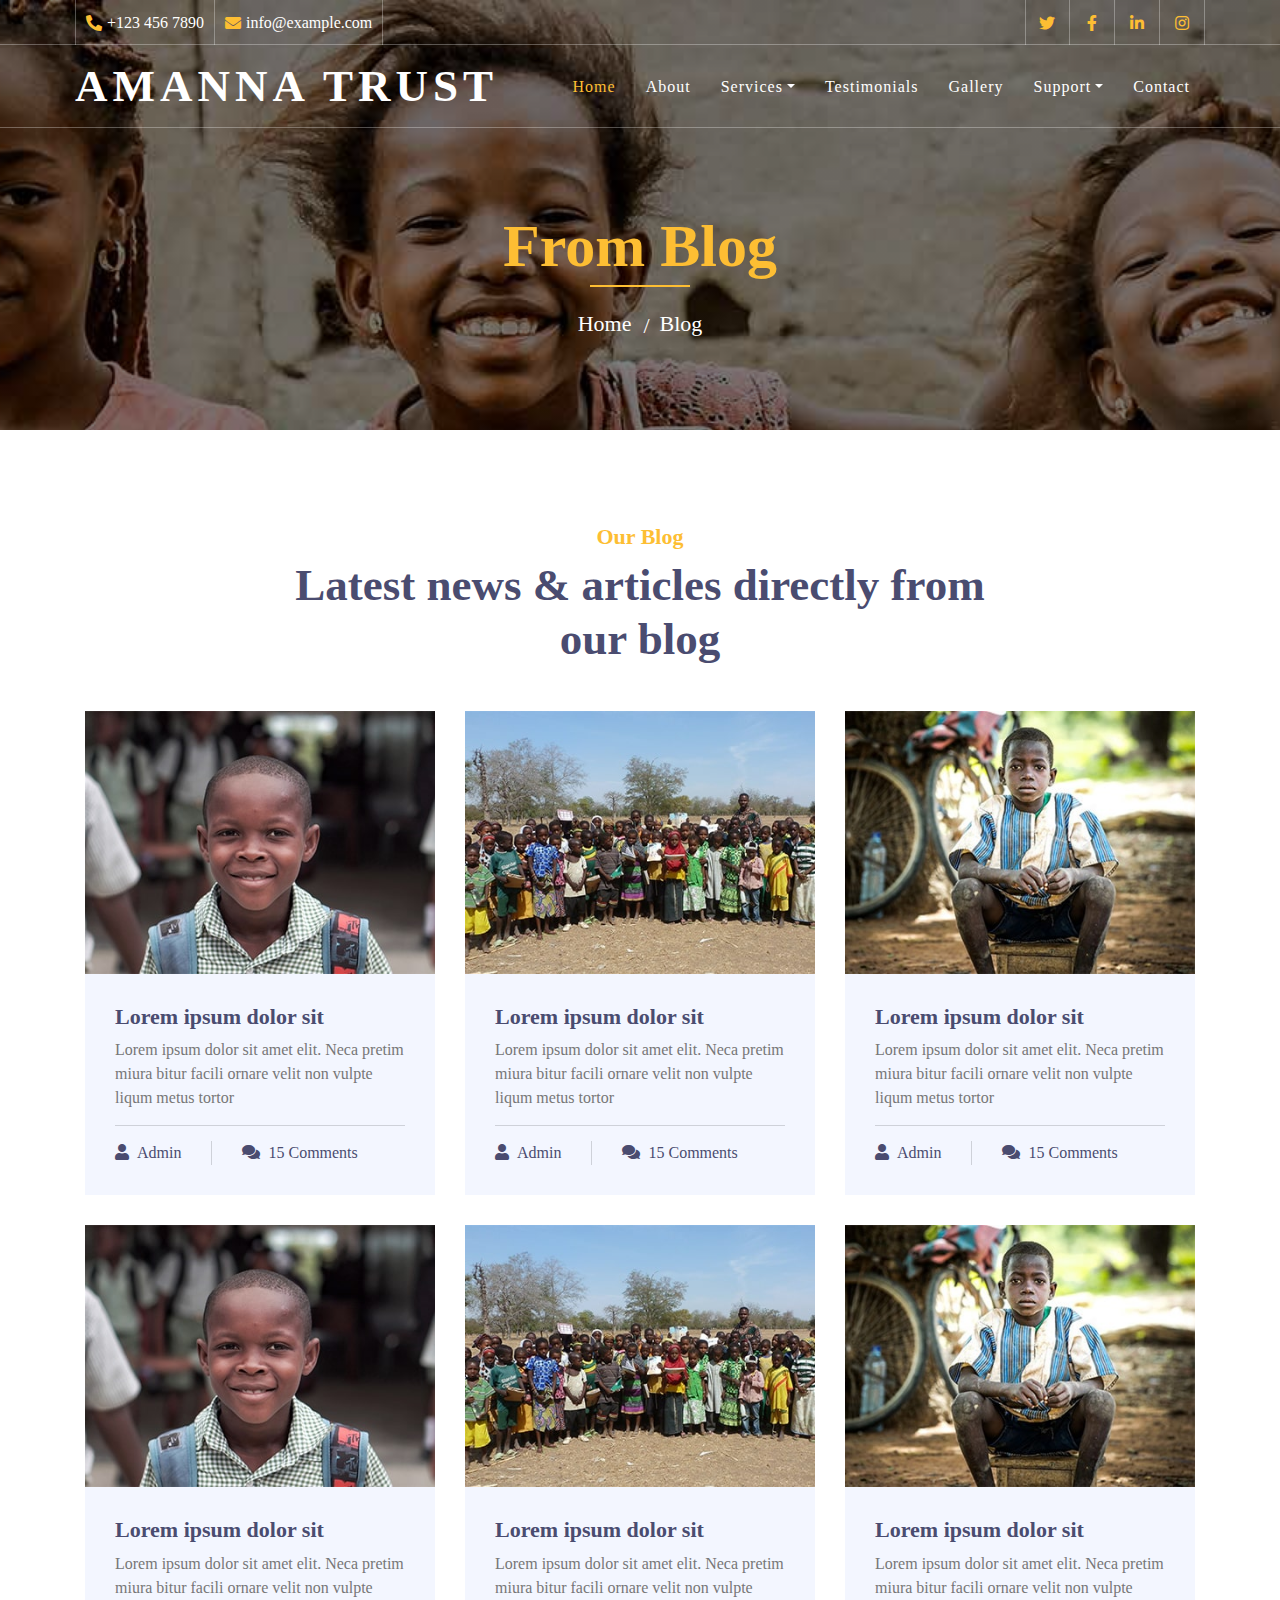
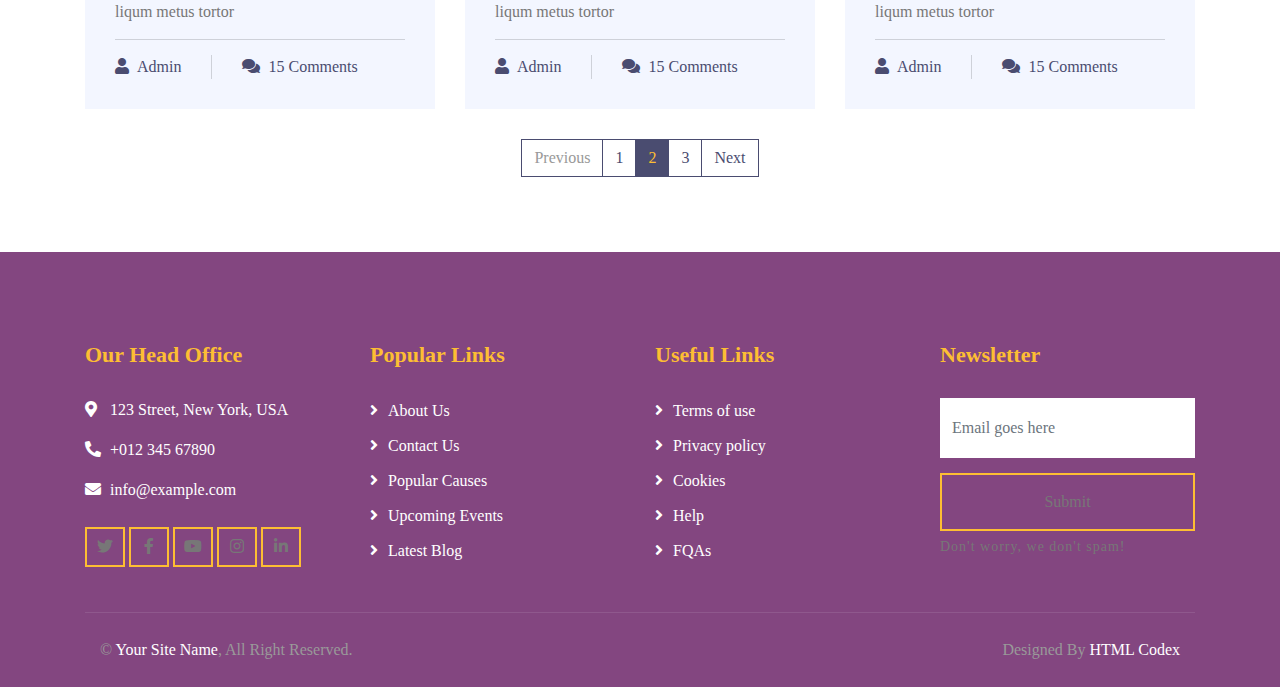
<file: blog.html>
<!DOCTYPE html>
<html lang="en">
    <head>
        <meta charset="utf-8">
        <title>HELPZ - Free Charity Website Template</title>
        <meta content="width=device-width, initial-scale=1.0" name="viewport">
        <meta content="Free Website Template" name="keywords">
        <meta content="Free Website Template" name="description">

        <!-- Favicon -->
        <link href="img/favicon.ico" rel="icon">

        <!-- Google Font -->
        <link href="https://fonts.googleapis.com/css2?family=Quicksand:wght@300;400;500;600;700&display=swap" rel="stylesheet">
        
        <!-- CSS Libraries -->
        <link href="https://stackpath.bootstrapcdn.com/bootstrap/4.4.1/css/bootstrap.min.css" rel="stylesheet">
        <link href="https://cdnjs.cloudflare.com/ajax/libs/font-awesome/5.10.0/css/all.min.css" rel="stylesheet">
        <link href="lib/flaticon/font/flaticon.css" rel="stylesheet">
        <link href="lib/animate/animate.min.css" rel="stylesheet">
        <link href="lib/owlcarousel/assets/owl.carousel.min.css" rel="stylesheet">

        <!-- Template Stylesheet -->
        <link href="css/style.css" rel="stylesheet">
    </head>

    <body>
        <!-- Top Bar Start -->
        <div class="top-bar d-none d-md-block">
            <div class="container-fluid">
                <div class="row">
                    <div class="col-md-8">
                        <div class="top-bar-left">
                            <div class="text">
                                <i class="fa fa-phone-alt"></i>
                                <p>+123 456 7890</p>
                            </div>
                            <div class="text">
                                <i class="fa fa-envelope"></i>
                                <p>info@example.com</p>
                            </div>
                        </div>
                    </div>
                    <div class="col-md-4">
                        <div class="top-bar-right">
                            <div class="social">
                                <a href=""><i class="fab fa-twitter"></i></a>
                                <a href=""><i class="fab fa-facebook-f"></i></a>
                                <a href=""><i class="fab fa-linkedin-in"></i></a>
                                <a href=""><i class="fab fa-instagram"></i></a>
                            </div>
                        </div>
                    </div>
                </div>
            </div>
        </div>
        <!-- Top Bar End -->

               <!-- Nav Bar Start -->
               <div class="navbar navbar-expand-lg bg-dark navbar-dark">
                <div class="container-fluid">
                    <a href="index.html" class="navbar-brand">Amanna Trust</a>
                    <button type="button" class="navbar-toggler" data-toggle="collapse" data-target="#navbarCollapse" style="margin-top: 20px;">
                        <span class="navbar-toggler-icon"></span>
                    </button>
    
                    <div class="collapse navbar-collapse justify-content-between" id="navbarCollapse">
                        <div class="navbar-nav ml-auto">
                            <a href="index.html" class="nav-item nav-link active">Home</a>
                            <a href="about.html" class="nav-item nav-link">About</a>
                            <div class="nav-item dropdown">
                                <a href="#" class="nav-link dropdown-toggle" data-toggle="dropdown">Services</a>
                                <div class="dropdown-menu">
                                    <a href="single.html" class="dropdown-item">High School Fees Sponsorship</a>
                                    <a href="service.html" class="dropdown-item">Career Coaching</a>
                                    <a href="team.html" class="dropdown-item">Life Skill Coaching</a>
                                    
                                </div>
                            </div>
                            <a href="#testimonials" class="nav-item nav-link">Testimonials</a>
                            <a href="gallery.html" class="nav-item nav-link">Gallery</a>
    
    
                           
                            <div class="nav-item dropdown">
                                <a href="#" class="nav-link dropdown-toggle" data-toggle="dropdown">Support</a>
                                <div class="dropdown-menu">
                                    <a href="donate.html" class="dropdown-item">Donate Now</a>
                                    <a href="volunteer.html" class="dropdown-item">Become A Volunteer</a>
                                </div>
                            </div>
                            <a href="contact.html" class="nav-item nav-link">Contact</a>
                        </div>
                    </div>
                </div>
            </div>
        <!-- Nav Bar End -->
        
        
        <!-- Page Header Start -->
        <div class="page-header">
            <div class="container">
                <div class="row">
                    <div class="col-12">
                        <h2>From Blog</h2>
                    </div>
                    <div class="col-12">
                        <a href="">Home</a>
                        <a href="">Blog</a>
                    </div>
                </div>
            </div>
        </div>
        <!-- Page Header End -->
        
        
        <!-- Blog Start -->
        <div class="blog">
            <div class="container">
                <div class="section-header text-center">
                    <p>Our Blog</p>
                    <h2>Latest news & articles directly from our blog</h2>
                </div>
                <div class="row">
                    <div class="col-lg-4">
                        <div class="blog-item">
                            <div class="blog-img">
                                <img src="img/blog-1.jpg" alt="Image">
                            </div>
                            <div class="blog-text">
                                <h3><a href="#">Lorem ipsum dolor sit</a></h3>
                                <p>
                                    Lorem ipsum dolor sit amet elit. Neca pretim miura bitur facili ornare velit non vulpte liqum metus tortor
                                </p>
                            </div>
                            <div class="blog-meta">
                                <p><i class="fa fa-user"></i><a href="">Admin</a></p>
                                <p><i class="fa fa-comments"></i><a href="">15 Comments</a></p>
                            </div>
                        </div>
                    </div>
                    <div class="col-lg-4">
                        <div class="blog-item">
                            <div class="blog-img">
                                <img src="img/blog-2.jpg" alt="Image">
                            </div>
                            <div class="blog-text">
                                <h3><a href="#">Lorem ipsum dolor sit</a></h3>
                                <p>
                                    Lorem ipsum dolor sit amet elit. Neca pretim miura bitur facili ornare velit non vulpte liqum metus tortor
                                </p>
                            </div>
                            <div class="blog-meta">
                                <p><i class="fa fa-user"></i><a href="">Admin</a></p>
                                <p><i class="fa fa-comments"></i><a href="">15 Comments</a></p>
                            </div>
                        </div>
                    </div>
                    <div class="col-lg-4">
                        <div class="blog-item">
                            <div class="blog-img">
                                <img src="img/blog-3.jpg" alt="Image">
                            </div>
                            <div class="blog-text">
                                <h3><a href="#">Lorem ipsum dolor sit</a></h3>
                                <p>
                                    Lorem ipsum dolor sit amet elit. Neca pretim miura bitur facili ornare velit non vulpte liqum metus tortor
                                </p>
                            </div>
                            <div class="blog-meta">
                                <p><i class="fa fa-user"></i><a href="">Admin</a></p>
                                <p><i class="fa fa-comments"></i><a href="">15 Comments</a></p>
                            </div>
                        </div>
                    </div>
                    <div class="col-lg-4">
                        <div class="blog-item">
                            <div class="blog-img">
                                <img src="img/blog-1.jpg" alt="Image">
                            </div>
                            <div class="blog-text">
                                <h3><a href="#">Lorem ipsum dolor sit</a></h3>
                                <p>
                                    Lorem ipsum dolor sit amet elit. Neca pretim miura bitur facili ornare velit non vulpte liqum metus tortor
                                </p>
                            </div>
                            <div class="blog-meta">
                                <p><i class="fa fa-user"></i><a href="">Admin</a></p>
                                <p><i class="fa fa-comments"></i><a href="">15 Comments</a></p>
                            </div>
                        </div>
                    </div>
                    <div class="col-lg-4">
                        <div class="blog-item">
                            <div class="blog-img">
                                <img src="img/blog-2.jpg" alt="Image">
                            </div>
                            <div class="blog-text">
                                <h3><a href="#">Lorem ipsum dolor sit</a></h3>
                                <p>
                                    Lorem ipsum dolor sit amet elit. Neca pretim miura bitur facili ornare velit non vulpte liqum metus tortor
                                </p>
                            </div>
                            <div class="blog-meta">
                                <p><i class="fa fa-user"></i><a href="">Admin</a></p>
                                <p><i class="fa fa-comments"></i><a href="">15 Comments</a></p>
                            </div>
                        </div>
                    </div>
                    <div class="col-lg-4">
                        <div class="blog-item">
                            <div class="blog-img">
                                <img src="img/blog-3.jpg" alt="Image">
                            </div>
                            <div class="blog-text">
                                <h3><a href="#">Lorem ipsum dolor sit</a></h3>
                                <p>
                                    Lorem ipsum dolor sit amet elit. Neca pretim miura bitur facili ornare velit non vulpte liqum metus tortor
                                </p>
                            </div>
                            <div class="blog-meta">
                                <p><i class="fa fa-user"></i><a href="">Admin</a></p>
                                <p><i class="fa fa-comments"></i><a href="">15 Comments</a></p>
                            </div>
                        </div>
                    </div>
                </div>
                <div class="row">
                    <div class="col-12">
                        <ul class="pagination justify-content-center">
                            <li class="page-item disabled"><a class="page-link" href="#">Previous</a></li>
                            <li class="page-item"><a class="page-link" href="#">1</a></li>
                            <li class="page-item active"><a class="page-link" href="#">2</a></li>
                            <li class="page-item"><a class="page-link" href="#">3</a></li>
                            <li class="page-item"><a class="page-link" href="#">Next</a></li>
                        </ul> 
                    </div>
                </div>
            </div>
        </div>
        <!-- Blog End -->


        <!-- Footer Start -->
        <div class="footer">
            <div class="container">
                <div class="row">
                    <div class="col-lg-3 col-md-6">
                        <div class="footer-contact">
                            <h2>Our Head Office</h2>
                            <p><i class="fa fa-map-marker-alt"></i>123 Street, New York, USA</p>
                            <p><i class="fa fa-phone-alt"></i>+012 345 67890</p>
                            <p><i class="fa fa-envelope"></i>info@example.com</p>
                            <div class="footer-social">
                                <a class="btn btn-custom" href=""><i class="fab fa-twitter"></i></a>
                                <a class="btn btn-custom" href=""><i class="fab fa-facebook-f"></i></a>
                                <a class="btn btn-custom" href=""><i class="fab fa-youtube"></i></a>
                                <a class="btn btn-custom" href=""><i class="fab fa-instagram"></i></a>
                                <a class="btn btn-custom" href=""><i class="fab fa-linkedin-in"></i></a>
                            </div>
                        </div>
                    </div>
                    <div class="col-lg-3 col-md-6">
                        <div class="footer-link">
                            <h2>Popular Links</h2>
                            <a href="">About Us</a>
                            <a href="">Contact Us</a>
                            <a href="">Popular Causes</a>
                            <a href="">Upcoming Events</a>
                            <a href="">Latest Blog</a>
                        </div>
                    </div>
                    <div class="col-lg-3 col-md-6">
                        <div class="footer-link">
                            <h2>Useful Links</h2>
                            <a href="">Terms of use</a>
                            <a href="">Privacy policy</a>
                            <a href="">Cookies</a>
                            <a href="">Help</a>
                            <a href="">FQAs</a>
                        </div>
                    </div>
                    <div class="col-lg-3 col-md-6">
                        <div class="footer-newsletter">
                            <h2>Newsletter</h2>
                            <form>
                                <input class="form-control" placeholder="Email goes here">
                                <button class="btn btn-custom">Submit</button>
                                <label>Don't worry, we don't spam!</label>
                            </form>
                        </div>
                    </div>
                </div>
            </div>
            <div class="container copyright">
                <div class="row">
                    <div class="col-md-6">
                        <p>&copy; <a href="#">Your Site Name</a>, All Right Reserved.</p>
                    </div>
                    <div class="col-md-6">
                        <p>Designed By <a href="https://htmlcodex.com">HTML Codex</a></p>
                    </div>
                </div>
            </div>
        </div>
        <!-- Footer End -->

        <!-- Back to top button -->
        <a href="#" class="back-to-top"><i class="fa fa-chevron-up"></i></a>
        
        <!-- Pre Loader -->
        <div id="loader" class="show">
            <div class="loader"></div>
        </div>

        <!-- JavaScript Libraries -->
        <script src="https://code.jquery.com/jquery-3.4.1.min.js"></script>
        <script src="https://stackpath.bootstrapcdn.com/bootstrap/4.4.1/js/bootstrap.bundle.min.js"></script>
        <script src="lib/easing/easing.min.js"></script>
        <script src="lib/owlcarousel/owl.carousel.min.js"></script>
        <script src="lib/waypoints/waypoints.min.js"></script>
        <script src="lib/counterup/counterup.min.js"></script>
        <script src="lib/parallax/parallax.min.js"></script>
        
        <!-- Contact Javascript File -->
        <script src="mail/jqBootstrapValidation.min.js"></script>
        <script src="mail/contact.js"></script>

        <!-- Template Javascript -->
        <script src="js/main.js"></script>
    </body>
</html>
</file>
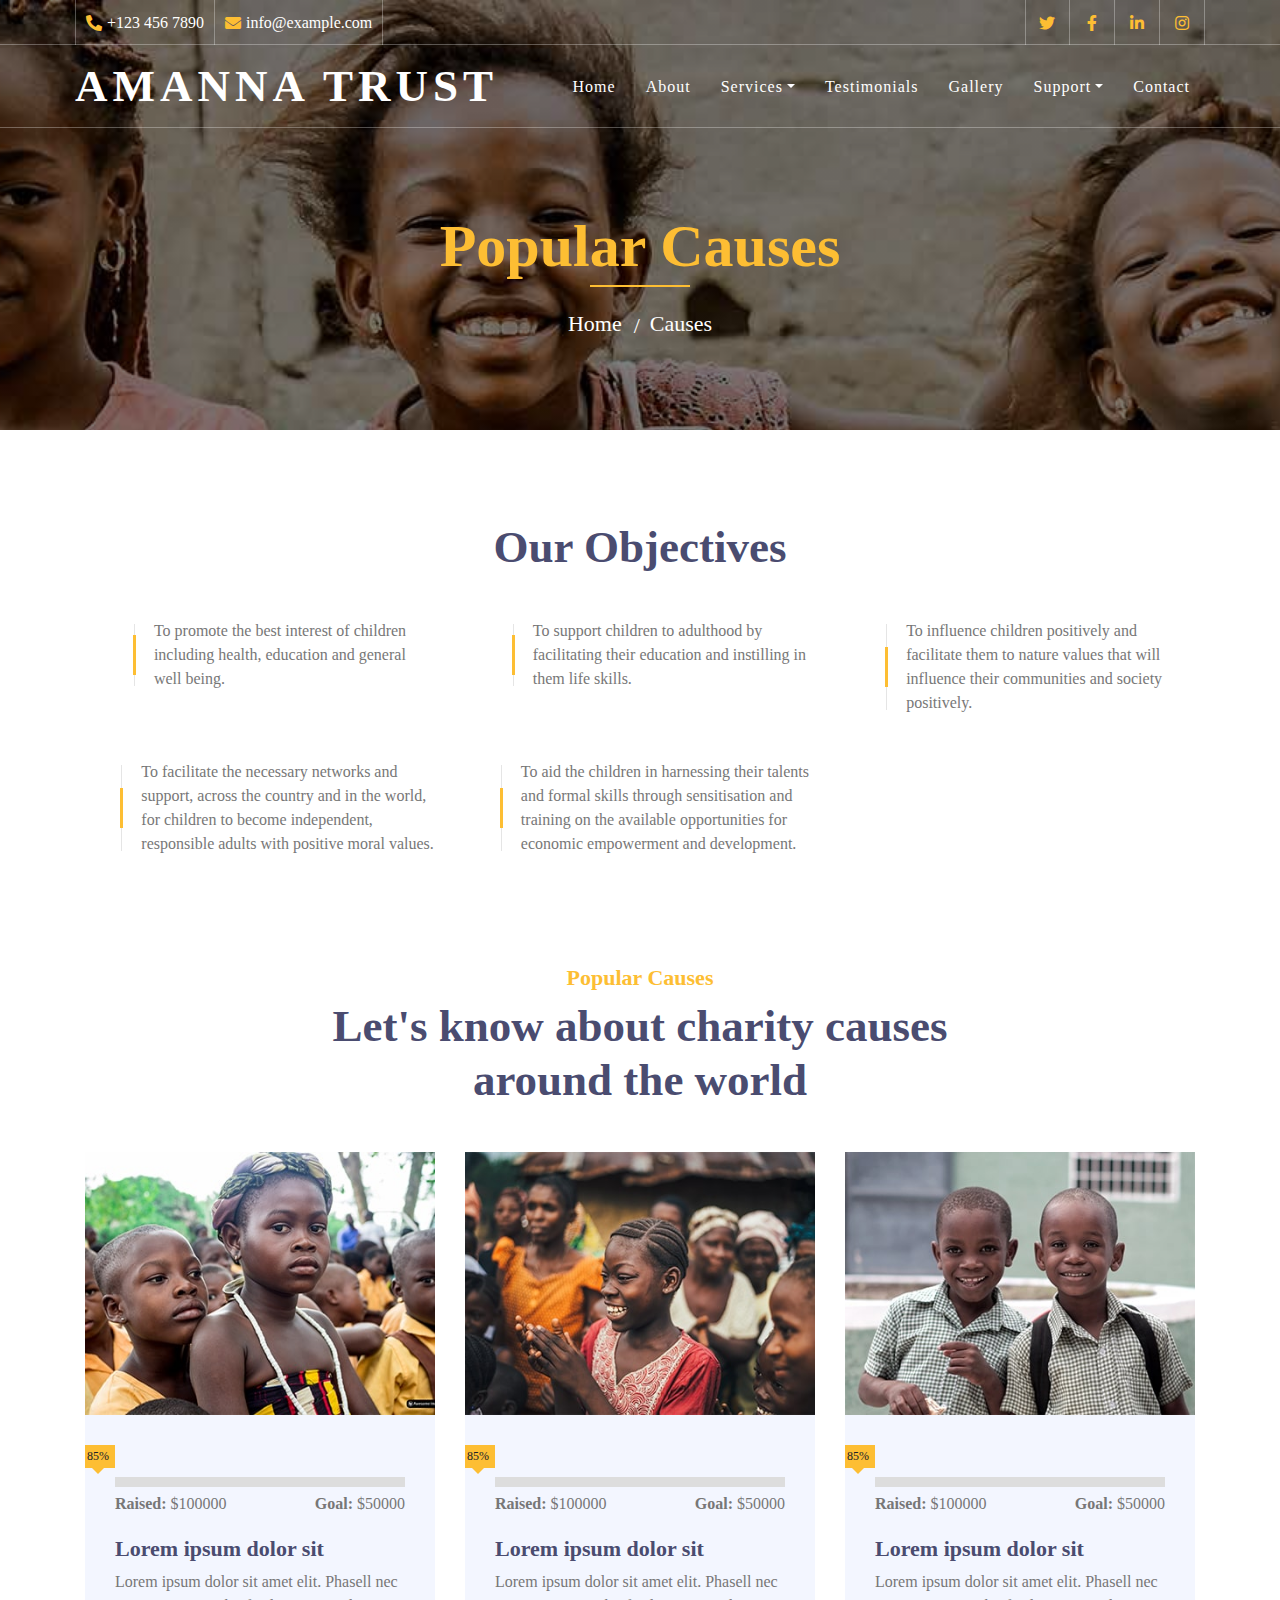
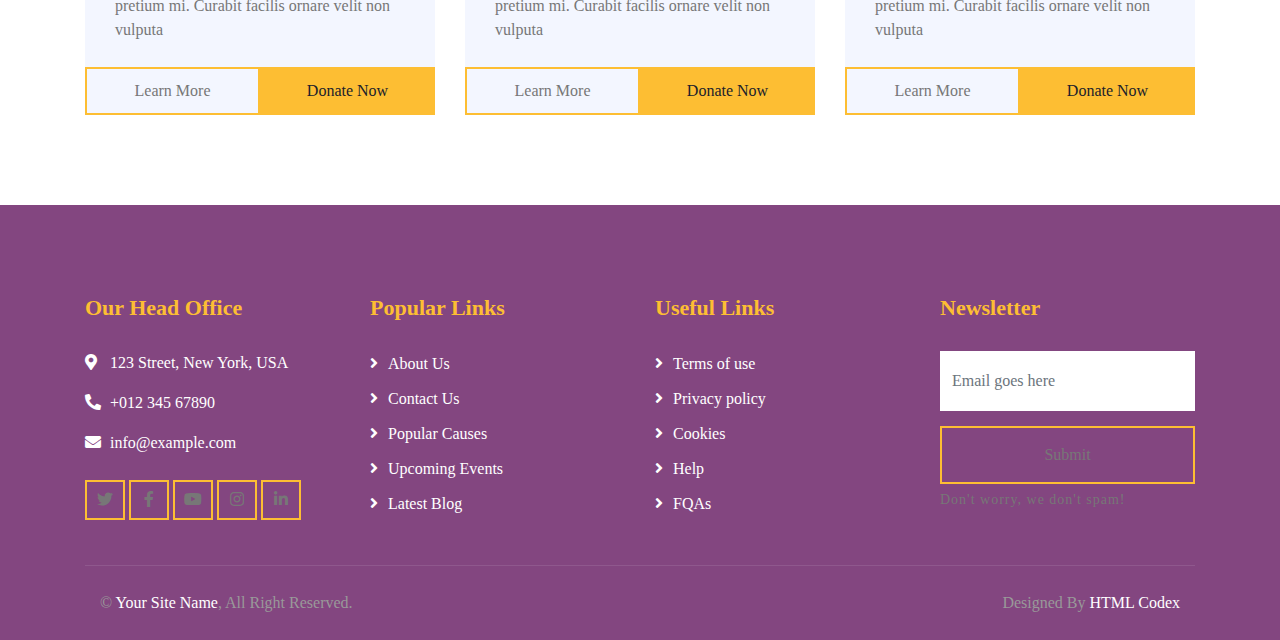
<file: causes.html>
<!DOCTYPE html>
<html lang="en">
    <head>
        <meta charset="utf-8">
        <title>Amanna Trust</title>
        <meta content="width=device-width, initial-scale=1.0" name="viewport">
        <meta content="Amanna Trust Kenya" name="keywords">
        <meta content="Amanna Trust Charity Kenya" name="description">

        <!-- Favicon -->
        <link href="img/favicon.ico" rel="icon">

        <!-- Google Font -->
        <link href="https://fonts.googleapis.com/css2?family=Quicksand:wght@300;400;500;600;700&display=swap" rel="stylesheet">
        
        <!-- CSS Libraries -->
        <link href="https://stackpath.bootstrapcdn.com/bootstrap/4.4.1/css/bootstrap.min.css" rel="stylesheet">
        <link href="https://cdnjs.cloudflare.com/ajax/libs/font-awesome/5.10.0/css/all.min.css" rel="stylesheet">
        <link href="lib/flaticon/font/flaticon.css" rel="stylesheet">
        <link href="lib/animate/animate.min.css" rel="stylesheet">
        <link href="lib/owlcarousel/assets/owl.carousel.min.css" rel="stylesheet">

        <!-- Template Stylesheet -->
        <link href="css/style.css" rel="stylesheet">
    </head>

    <body>
        <!-- Top Bar Start -->
        <div class="top-bar d-none d-md-block">
            <div class="container-fluid">
                <div class="row">
                    <div class="col-md-8">
                        <div class="top-bar-left">
                            <div class="text">
                                <i class="fa fa-phone-alt"></i>
                                <p>+123 456 7890</p>
                            </div>
                            <div class="text">
                                <i class="fa fa-envelope"></i>
                                <p>info@example.com</p>
                            </div>
                        </div>
                    </div>
                    <div class="col-md-4">
                        <div class="top-bar-right">
                            <div class="social">
                                <a href=""><i class="fab fa-twitter"></i></a>
                                <a href=""><i class="fab fa-facebook-f"></i></a>
                                <a href=""><i class="fab fa-linkedin-in"></i></a>
                                <a href=""><i class="fab fa-instagram"></i></a>
                            </div>
                        </div>
                    </div>
                </div>
            </div>
        </div>
        <!-- Top Bar End -->

               <!-- Nav Bar Start -->
               <div class="navbar navbar-expand-lg bg-dark navbar-dark">
                <div class="container-fluid">
                    <a href="index.html" class="navbar-brand">Amanna Trust</a>
                    <button type="button" class="navbar-toggler" data-toggle="collapse" data-target="#navbarCollapse" style="margin-top: 20px;">
                        <span class="navbar-toggler-icon"></span>
                    </button>
    
                    <div class="collapse navbar-collapse justify-content-between" id="navbarCollapse">
                        <div class="navbar-nav ml-auto">
                            <a href="index.html" class="nav-item nav-link">Home</a>
                            <a href="about.html" class="nav-item nav-link">About</a>
                            <div class="nav-item dropdown">
                                <a href="#" class="nav-link dropdown-toggle" data-toggle="dropdown">Services</a>
                                <div class="dropdown-menu">
                                    <a href="single.html" class="dropdown-item">High School Fees Sponsorship</a>
                                    <a href="service.html" class="dropdown-item">Career Coaching</a>
                                    <a href="team.html" class="dropdown-item">Life Skill Coaching</a>
                                    
                                </div>
                            </div>
                            <a href="#testimonials" class="nav-item nav-link">Testimonials</a>
                            <a href="gallery.html" class="nav-item nav-link">Gallery</a>
    
    
                           
                            <div class="nav-item dropdown">
                                <a href="#" class="nav-link dropdown-toggle" data-toggle="dropdown">Support</a>
                                <div class="dropdown-menu">
                                    <a href="donate.html" class="dropdown-item">Donate Now</a>
                                    <a href="volunteer.html" class="dropdown-item">Become A Volunteer</a>
                                </div>
                            </div>
                            <a href="contact.html" class="nav-item nav-link">Contact</a>
                        </div>
                    </div>
                </div>
            </div>
        <!-- Nav Bar End -->
        
        
        <!-- Page Header Start -->
        <div class="page-header">
            <div class="container">
                <div class="row">
                    <div class="col-12">
                        <h2>Popular Causes</h2>
                    </div>
                    <div class="col-12">
                        <a href="">Home</a>
                        <a href="">Causes</a>
                    </div>
                </div>
            </div>
        </div>
        <!-- Page Header End -->
        
        
        <!-- Service Start -->
        <div class="service">
            <div class="container">
                <div class="section-header text-center">
                    <h2>Our Objectives</h2>
                </div>
                <div class="row">
                    <div class="col-lg-4 col-md-6">
                        <div class="service-item">
                            <div class="service-icon">
                            </div>
                            <div class="service-text">
                                <p>To promote the best interest of children including health, education and
                                    general well being.</p>
                            </div>
                        </div>
                    </div>
                    <div class="col-lg-4 col-md-6">
                        <div class="service-item">
                            <div class="service-icon">
                            </div>
                            <div class="service-text">
                                <p>To support children to adulthood by facilitating their education and instilling
                                    in them life skills.</p>
                            </div>
                        </div>
                    </div>
                    <div class="col-lg-4 col-md-6">
                        <div class="service-item">
                            <div class="service-icon">
                            </div>
                            <div class="service-text">
                                <p>To influence children positively and facilitate them to nature values that will
                                    influence their communities and society positively.</p>
                            </div>
                        </div>
                    </div>
                    <div class="col-lg-4 col-md-6">
                        <div class="service-item">
                            <div class="service-icon">
                            </div>
                            <div class="service-text">
                                <p>To facilitate the necessary networks and support, across the country and in
                                    the world, for children to become independent, responsible adults with
                                    positive moral values.</p>
                            </div>
                        </div>
                    </div>
                    <div class="col-lg-4 col-md-6">
                        <div class="service-item">
                            <div class="service-icon">
                            </div>
                            <div class="service-text">
                                <p>To aid the children in harnessing their talents and formal skills through
                                    sensitisation and training on the available opportunities for economic
                                    empowerment and development.</p>
                            </div>
                        </div>
                    </div>
                   
                </div>
            </div>
        </div>
        <!-- Service End -->
        

        <!-- Causes Start -->
        <div class="causes">
            <div class="container">
                <div class="section-header text-center">
                    <p>Popular Causes</p>
                    <h2>Let's know about charity causes around the world</h2>
                </div>
                <div class="owl-carousel causes-carousel">
                    <div class="causes-item">
                        <div class="causes-img">
                            <img src="img/causes-1.jpg" alt="Image">
                        </div>
                        <div class="causes-progress">
                            <div class="progress">
                                <div class="progress-bar" role="progressbar" aria-valuenow="85" aria-valuemin="0" aria-valuemax="100">
                                    <span>85%</span>
                                </div>
                            </div>
                            <div class="progress-text">
                                <p><strong>Raised:</strong> $100000</p>
                                <p><strong>Goal:</strong> $50000</p>
                            </div>
                        </div>
                        <div class="causes-text">
                            <h3>Lorem ipsum dolor sit</h3>
                            <p>Lorem ipsum dolor sit amet elit. Phasell nec pretium mi. Curabit facilis ornare velit non vulputa</p>
                        </div>
                        <div class="causes-btn">
                            <a class="btn btn-custom">Learn More</a>
                            <a class="btn btn-custom">Donate Now</a>
                        </div>
                    </div>
                    <div class="causes-item">
                        <div class="causes-img">
                            <img src="img/causes-2.jpg" alt="Image">
                        </div>
                        <div class="causes-progress">
                            <div class="progress">
                                <div class="progress-bar" role="progressbar" aria-valuenow="85" aria-valuemin="0" aria-valuemax="100">
                                    <span>85%</span>
                                </div>
                            </div>
                            <div class="progress-text">
                                <p><strong>Raised:</strong> $100000</p>
                                <p><strong>Goal:</strong> $50000</p>
                            </div>
                        </div>
                        <div class="causes-text">
                            <h3>Lorem ipsum dolor sit</h3>
                            <p>Lorem ipsum dolor sit amet elit. Phasell nec pretium mi. Curabit facilis ornare velit non vulputa</p>
                        </div>
                        <div class="causes-btn">
                            <a class="btn btn-custom">Learn More</a>
                            <a class="btn btn-custom">Donate Now</a>
                        </div>
                    </div>
                    <div class="causes-item">
                        <div class="causes-img">
                            <img src="img/causes-3.jpg" alt="Image">
                        </div>
                        <div class="causes-progress">
                            <div class="progress">
                                <div class="progress-bar" role="progressbar" aria-valuenow="85" aria-valuemin="0" aria-valuemax="100">
                                    <span>85%</span>
                                </div>
                            </div>
                            <div class="progress-text">
                                <p><strong>Raised:</strong> $100000</p>
                                <p><strong>Goal:</strong> $50000</p>
                            </div>
                        </div>
                        <div class="causes-text">
                            <h3>Lorem ipsum dolor sit</h3>
                            <p>Lorem ipsum dolor sit amet elit. Phasell nec pretium mi. Curabit facilis ornare velit non vulputa</p>
                        </div>
                        <div class="causes-btn">
                            <a class="btn btn-custom">Learn More</a>
                            <a class="btn btn-custom">Donate Now</a>
                        </div>
                    </div>
                    <div class="causes-item">
                        <div class="causes-img">
                            <img src="img/causes-4.jpg" alt="Image">
                        </div>
                        <div class="causes-progress">
                            <div class="progress">
                                <div class="progress-bar" role="progressbar" aria-valuenow="85" aria-valuemin="0" aria-valuemax="100">
                                    <span>85%</span>
                                </div>
                            </div>
                            <div class="progress-text">
                                <p><strong>Raised:</strong> $100000</p>
                                <p><strong>Goal:</strong> $50000</p>
                            </div>
                        </div>
                        <div class="causes-text">
                            <h3>Lorem ipsum dolor sit</h3>
                            <p>Lorem ipsum dolor sit amet elit. Phasell nec pretium mi. Curabit facilis ornare velit non vulputa</p>
                        </div>
                        <div class="causes-btn">
                            <a class="btn btn-custom">Learn More</a>
                            <a class="btn btn-custom">Donate Now</a>
                        </div>
                    </div>
                </div>
            </div>
        </div>
        <!-- Causes End -->


        <!-- Footer Start -->
        <div class="footer">
            <div class="container">
                <div class="row">
                    <div class="col-lg-3 col-md-6">
                        <div class="footer-contact">
                            <h2>Our Head Office</h2>
                            <p><i class="fa fa-map-marker-alt"></i>123 Street, New York, USA</p>
                            <p><i class="fa fa-phone-alt"></i>+012 345 67890</p>
                            <p><i class="fa fa-envelope"></i>info@example.com</p>
                            <div class="footer-social">
                                <a class="btn btn-custom" href=""><i class="fab fa-twitter"></i></a>
                                <a class="btn btn-custom" href=""><i class="fab fa-facebook-f"></i></a>
                                <a class="btn btn-custom" href=""><i class="fab fa-youtube"></i></a>
                                <a class="btn btn-custom" href=""><i class="fab fa-instagram"></i></a>
                                <a class="btn btn-custom" href=""><i class="fab fa-linkedin-in"></i></a>
                            </div>
                        </div>
                    </div>
                    <div class="col-lg-3 col-md-6">
                        <div class="footer-link">
                            <h2>Popular Links</h2>
                            <a href="">About Us</a>
                            <a href="">Contact Us</a>
                            <a href="">Popular Causes</a>
                            <a href="">Upcoming Events</a>
                            <a href="">Latest Blog</a>
                        </div>
                    </div>
                    <div class="col-lg-3 col-md-6">
                        <div class="footer-link">
                            <h2>Useful Links</h2>
                            <a href="">Terms of use</a>
                            <a href="">Privacy policy</a>
                            <a href="">Cookies</a>
                            <a href="">Help</a>
                            <a href="">FQAs</a>
                        </div>
                    </div>
                    <div class="col-lg-3 col-md-6">
                        <div class="footer-newsletter">
                            <h2>Newsletter</h2>
                            <form>
                                <input class="form-control" placeholder="Email goes here">
                                <button class="btn btn-custom">Submit</button>
                                <label>Don't worry, we don't spam!</label>
                            </form>
                        </div>
                    </div>
                </div>
            </div>
            <div class="container copyright">
                <div class="row">
                    <div class="col-md-6">
                        <p>&copy; <a href="#">Your Site Name</a>, All Right Reserved.</p>
                    </div>
                    <div class="col-md-6">
                        <p>Designed By <a href="https://htmlcodex.com">HTML Codex</a></p>
                    </div>
                </div>
            </div>
        </div>
        <!-- Footer End -->

        <!-- Back to top button -->
        <a href="#" class="back-to-top"><i class="fa fa-chevron-up"></i></a>
        
        <!-- Pre Loader -->
        <div id="loader" class="show">
            <div class="loader"></div>
        </div>

        <!-- JavaScript Libraries -->
        <script src="https://code.jquery.com/jquery-3.4.1.min.js"></script>
        <script src="https://stackpath.bootstrapcdn.com/bootstrap/4.4.1/js/bootstrap.bundle.min.js"></script>
        <script src="lib/easing/easing.min.js"></script>
        <script src="lib/owlcarousel/owl.carousel.min.js"></script>
        <script src="lib/waypoints/waypoints.min.js"></script>
        <script src="lib/counterup/counterup.min.js"></script>
        <script src="lib/parallax/parallax.min.js"></script>
        
        <!-- Contact Javascript File -->
        <script src="mail/jqBootstrapValidation.min.js"></script>
        <script src="mail/contact.js"></script>

        <!-- Template Javascript -->
        <script src="js/main.js"></script>
    </body>
</html>
</file>
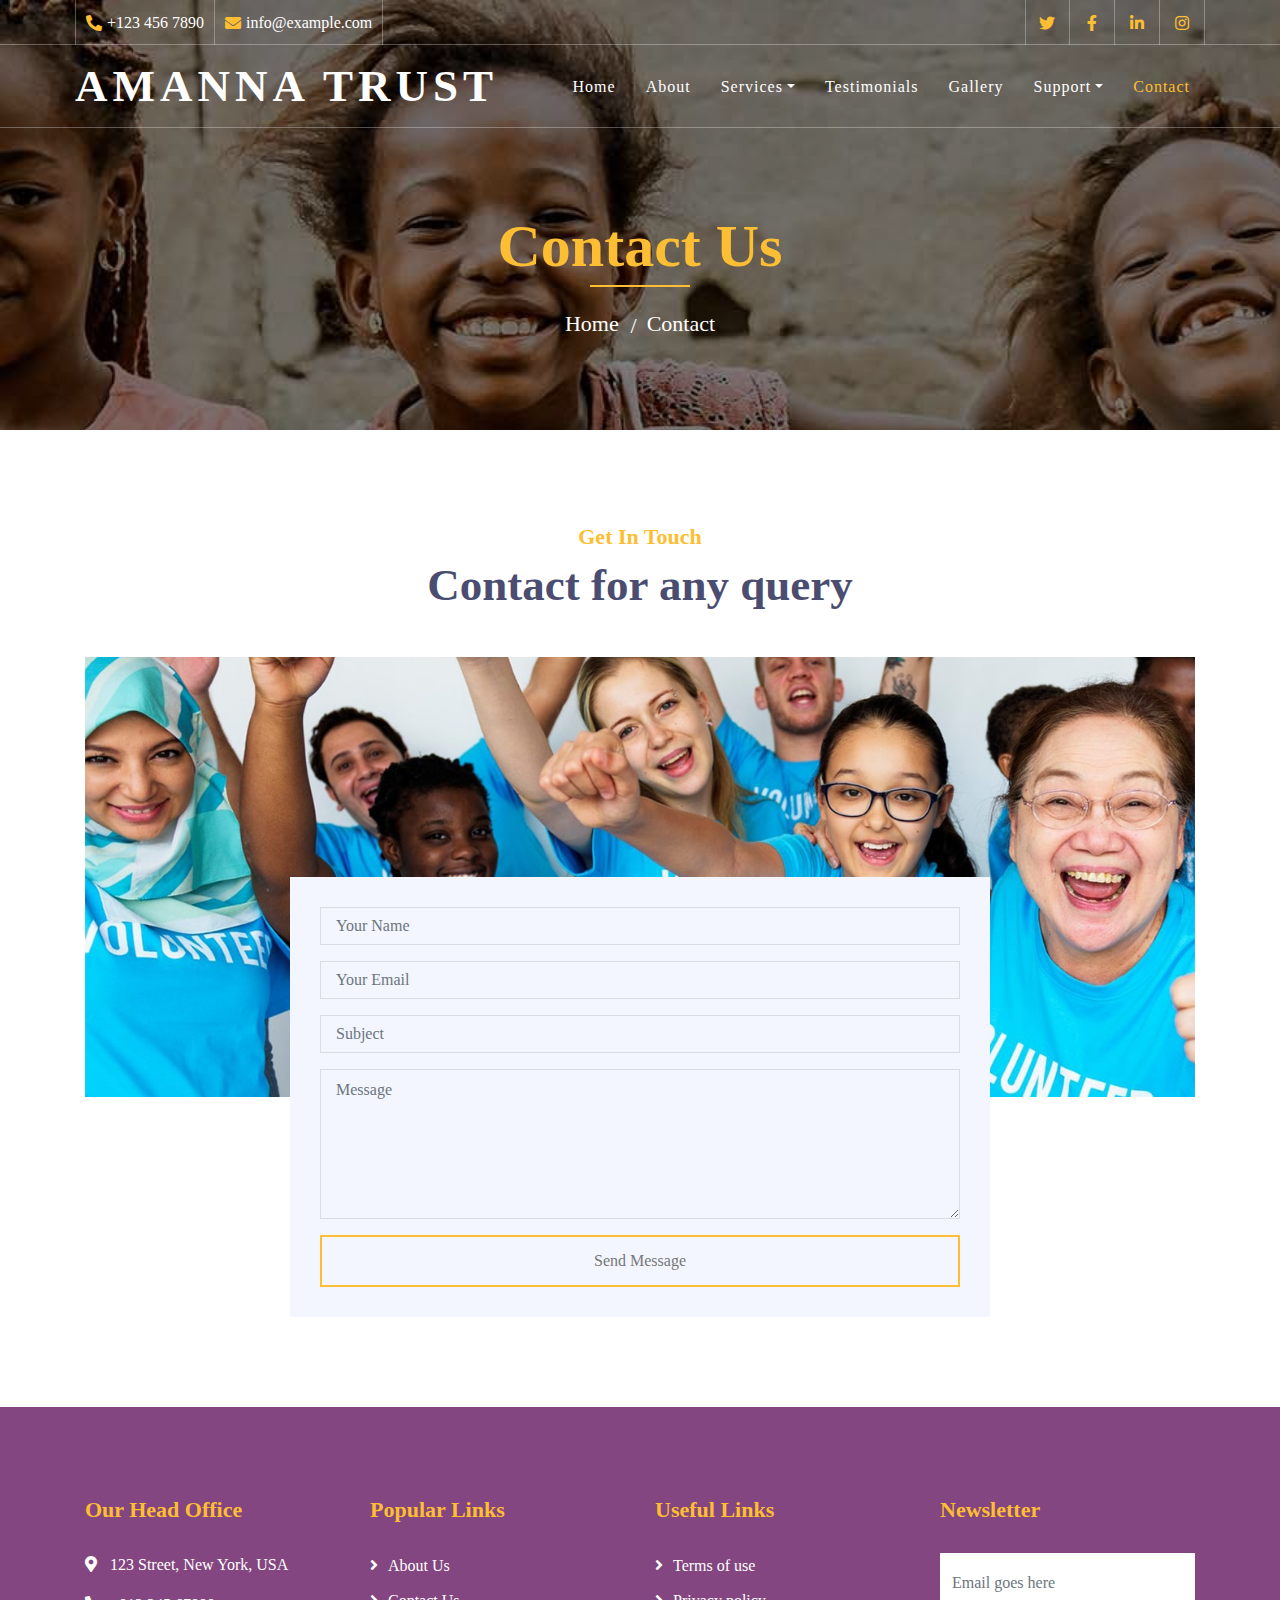
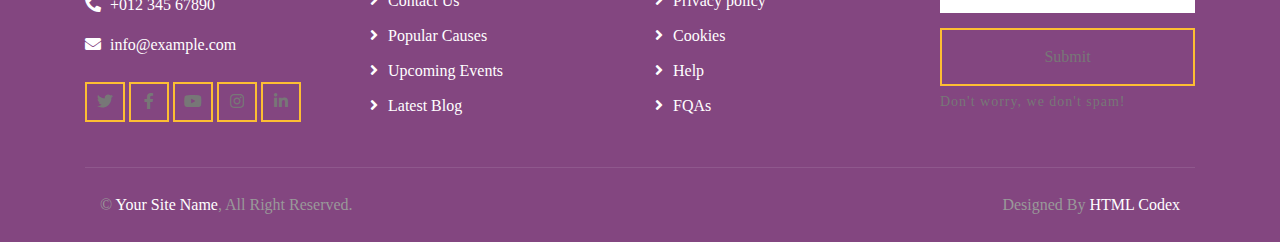
<file: contact.html>
<!DOCTYPE html>
<html lang="en">
    <head>
        <title>Amanna Trust</title>
        <meta content="width=device-width, initial-scale=1.0" name="viewport">
        <meta content="Amanna Trust Kenya" name="keywords">
        <meta content="Amanna Trust Charity Kenya" name="description">

        <!-- Favicon -->
        <link href="img/favicon.ico" rel="icon">

        <!-- Google Font -->
        <link href="https://fonts.googleapis.com/css2?family=Quicksand:wght@300;400;500;600;700&display=swap" rel="stylesheet">
        
        <!-- CSS Libraries -->
        <link href="https://stackpath.bootstrapcdn.com/bootstrap/4.4.1/css/bootstrap.min.css" rel="stylesheet">
        <link href="https://cdnjs.cloudflare.com/ajax/libs/font-awesome/5.10.0/css/all.min.css" rel="stylesheet">
        <link href="lib/flaticon/font/flaticon.css" rel="stylesheet">
        <link href="lib/animate/animate.min.css" rel="stylesheet">
        <link href="lib/owlcarousel/assets/owl.carousel.min.css" rel="stylesheet">

        <!-- Template Stylesheet -->
        <link href="css/style.css" rel="stylesheet">
    </head>

    <body>
        <!-- Top Bar Start -->
        <div class="top-bar d-none d-md-block">
            <div class="container-fluid">
                <div class="row">
                    <div class="col-md-8">
                        <div class="top-bar-left">
                            <div class="text">
                                <i class="fa fa-phone-alt"></i>
                                <p>+123 456 7890</p>
                            </div>
                            <div class="text">
                                <i class="fa fa-envelope"></i>
                                <p>info@example.com</p>
                            </div>
                        </div>
                    </div>
                    <div class="col-md-4">
                        <div class="top-bar-right">
                            <div class="social">
                                <a href=""><i class="fab fa-twitter"></i></a>
                                <a href=""><i class="fab fa-facebook-f"></i></a>
                                <a href=""><i class="fab fa-linkedin-in"></i></a>
                                <a href=""><i class="fab fa-instagram"></i></a>
                            </div>
                        </div>
                    </div>
                </div>
            </div>
        </div>
        <!-- Top Bar End -->

                <!-- Nav Bar Start -->
                <div class="navbar navbar-expand-lg bg-dark navbar-dark">
                    <div class="container-fluid">
                        <a href="index.html" class="navbar-brand">Amanna Trust</a>
                        <button type="button" class="navbar-toggler" data-toggle="collapse" data-target="#navbarCollapse" style="margin-top: 20px;">
                            <span class="navbar-toggler-icon"></span>
                        </button>
        
                        <div class="collapse navbar-collapse justify-content-between" id="navbarCollapse">
                            <div class="navbar-nav ml-auto">
                                <a href="index.html" class="nav-item nav-link ">Home</a>
                                <a href="about.html" class="nav-item nav-link">About</a>
                                <div class="nav-item dropdown">
                                    <a href="#" class="nav-link dropdown-toggle" data-toggle="dropdown">Services</a>
                                    <div class="dropdown-menu">
                                        <a href="single.html" class="dropdown-item">High School Fees Sponsorship</a>
                                        <a href="service.html" class="dropdown-item">Career Coaching</a>
                                        <a href="team.html" class="dropdown-item">Life Skill Coaching</a>
                                        
                                    </div>
                                </div>
                                <a href="#testimonials" class="nav-item nav-link">Testimonials</a>
                                <a href="gallery.html" class="nav-item nav-link">Gallery</a>
        
        
                               
                                <div class="nav-item dropdown">
                                    <a href="#" class="nav-link dropdown-toggle" data-toggle="dropdown">Support</a>
                                    <div class="dropdown-menu">
                                        <a href="donate.html" class="dropdown-item">Donate Now</a>
                                        <a href="volunteer.html" class="dropdown-item">Become A Volunteer</a>
                                    </div>
                                </div>
                                <a href="contact.html" class="nav-item nav-link active">Contact</a>
                            </div>
                        </div>
                    </div>
                </div>
        <!-- Nav Bar End -->
        
        
        <!-- Page Header Start -->
        <div class="page-header">
            <div class="container">
                <div class="row">
                    <div class="col-12">
                        <h2>Contact Us</h2>
                    </div>
                    <div class="col-12">
                        <a href="">Home</a>
                        <a href="">Contact</a>
                    </div>
                </div>
            </div>
        </div>
        <!-- Page Header End -->
        
        
        <!-- Contact Start -->
        <div class="contact">
            <div class="container">
                <div class="section-header text-center">
                    <p>Get In Touch</p>
                    <h2>Contact for any query</h2>
                </div>
                <div class="contact-img">
                    <img src="img/contact.jpg" alt="Image">
                </div>
                <div class="contact-form">
                        <div id="success"></div>
                        <form name="sentMessage" id="contactForm" novalidate="novalidate">
                            <div class="control-group">
                                <input type="text" class="form-control" id="name" placeholder="Your Name" required="required" data-validation-required-message="Please enter your name" />
                                <p class="help-block text-danger"></p>
                            </div>
                            <div class="control-group">
                                <input type="email" class="form-control" id="email" placeholder="Your Email" required="required" data-validation-required-message="Please enter your email" />
                                <p class="help-block text-danger"></p>
                            </div>
                            <div class="control-group">
                                <input type="text" class="form-control" id="subject" placeholder="Subject" required="required" data-validation-required-message="Please enter a subject" />
                                <p class="help-block text-danger"></p>
                            </div>
                            <div class="control-group">
                                <textarea class="form-control" id="message" placeholder="Message" required="required" data-validation-required-message="Please enter your message"></textarea>
                                <p class="help-block text-danger"></p>
                            </div>
                            <div>
                                <button class="btn btn-custom" type="submit" id="sendMessageButton">Send Message</button>
                            </div>
                        </form>
                    </div>
            </div>
        </div>
        <!-- Contact End -->


        <!-- Footer Start -->
        <div class="footer">
            <div class="container">
                <div class="row">
                    <div class="col-lg-3 col-md-6">
                        <div class="footer-contact">
                            <h2>Our Head Office</h2>
                            <p><i class="fa fa-map-marker-alt"></i>123 Street, New York, USA</p>
                            <p><i class="fa fa-phone-alt"></i>+012 345 67890</p>
                            <p><i class="fa fa-envelope"></i>info@example.com</p>
                            <div class="footer-social">
                                <a class="btn btn-custom" href=""><i class="fab fa-twitter"></i></a>
                                <a class="btn btn-custom" href=""><i class="fab fa-facebook-f"></i></a>
                                <a class="btn btn-custom" href=""><i class="fab fa-youtube"></i></a>
                                <a class="btn btn-custom" href=""><i class="fab fa-instagram"></i></a>
                                <a class="btn btn-custom" href=""><i class="fab fa-linkedin-in"></i></a>
                            </div>
                        </div>
                    </div>
                    <div class="col-lg-3 col-md-6">
                        <div class="footer-link">
                            <h2>Popular Links</h2>
                            <a href="">About Us</a>
                            <a href="">Contact Us</a>
                            <a href="">Popular Causes</a>
                            <a href="">Upcoming Events</a>
                            <a href="">Latest Blog</a>
                        </div>
                    </div>
                    <div class="col-lg-3 col-md-6">
                        <div class="footer-link">
                            <h2>Useful Links</h2>
                            <a href="">Terms of use</a>
                            <a href="">Privacy policy</a>
                            <a href="">Cookies</a>
                            <a href="">Help</a>
                            <a href="">FQAs</a>
                        </div>
                    </div>
                    <div class="col-lg-3 col-md-6">
                        <div class="footer-newsletter">
                            <h2>Newsletter</h2>
                            <form>
                                <input class="form-control" placeholder="Email goes here">
                                <button class="btn btn-custom">Submit</button>
                                <label>Don't worry, we don't spam!</label>
                            </form>
                        </div>
                    </div>
                </div>
            </div>
            <div class="container copyright">
                <div class="row">
                    <div class="col-md-6">
                        <p>&copy; <a href="#">Your Site Name</a>, All Right Reserved.</p>
                    </div>
                    <div class="col-md-6">
                        <p>Designed By <a href="https://htmlcodex.com">HTML Codex</a></p>
                    </div>
                </div>
            </div>
        </div>
        <!-- Footer End -->

        <!-- Back to top button -->
        <a href="#" class="back-to-top"><i class="fa fa-chevron-up"></i></a>
        
        <!-- Pre Loader -->
        <div id="loader" class="show">
            <div class="loader"></div>
        </div>

        <!-- JavaScript Libraries -->
        <script src="https://code.jquery.com/jquery-3.4.1.min.js"></script>
        <script src="https://stackpath.bootstrapcdn.com/bootstrap/4.4.1/js/bootstrap.bundle.min.js"></script>
        <script src="lib/easing/easing.min.js"></script>
        <script src="lib/owlcarousel/owl.carousel.min.js"></script>
        <script src="lib/waypoints/waypoints.min.js"></script>
        <script src="lib/counterup/counterup.min.js"></script>
        <script src="lib/parallax/parallax.min.js"></script>
        
        <!-- Contact Javascript File -->
        <script src="mail/jqBootstrapValidation.min.js"></script>
        <script src="mail/contact.js"></script>

        <!-- Template Javascript -->
        <script src="js/main.js"></script>
    </body>
</html>
</file>
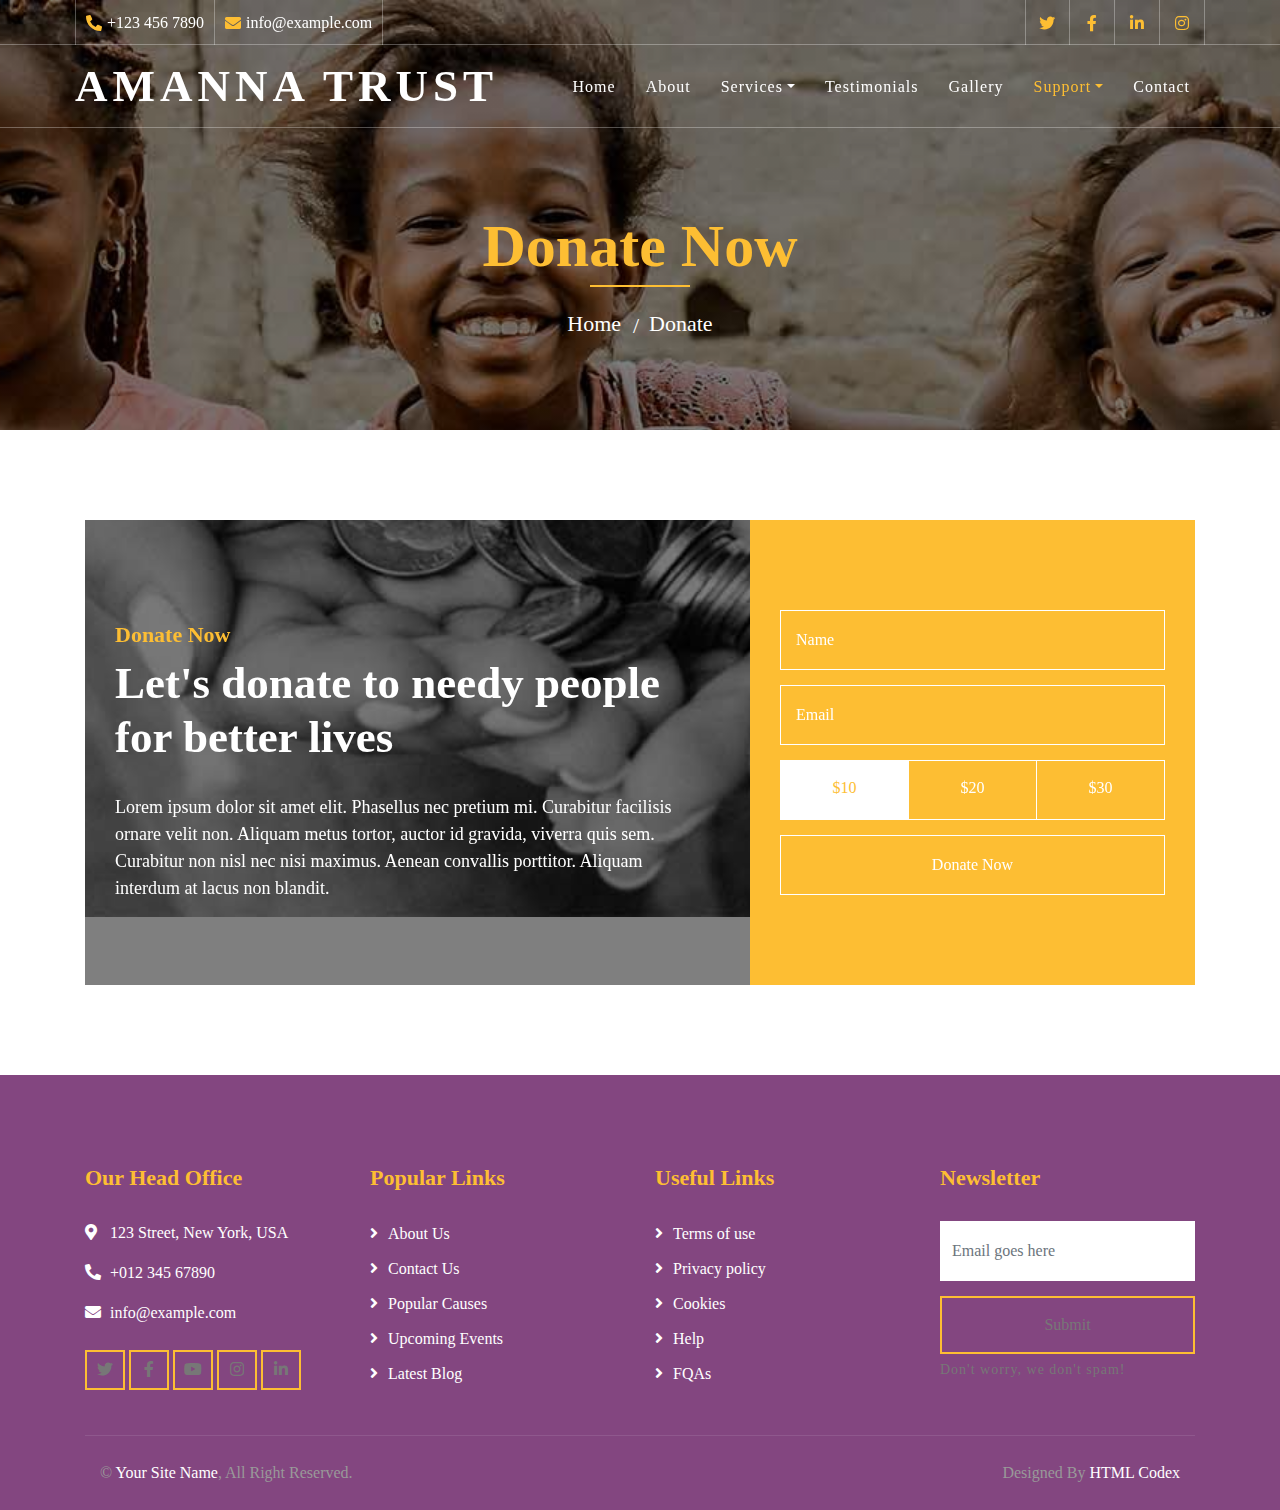
<file: donate.html>
<!DOCTYPE html>
<html lang="en">
    <head>
        <meta charset="utf-8">
        <title>Amanna Trust</title>
        <meta content="width=device-width, initial-scale=1.0" name="viewport">
        <meta content="Amanna Trust Kenya" name="keywords">
        <meta content="Amanna Trust Charity Kenya" name="description">

        <!-- Favicon -->
        <link href="img/favicon.ico" rel="icon">

        <!-- Google Font -->
        <link href="https://fonts.googleapis.com/css2?family=Quicksand:wght@300;400;500;600;700&display=swap" rel="stylesheet">
        
        <!-- CSS Libraries -->
        <link href="https://stackpath.bootstrapcdn.com/bootstrap/4.4.1/css/bootstrap.min.css" rel="stylesheet">
        <link href="https://cdnjs.cloudflare.com/ajax/libs/font-awesome/5.10.0/css/all.min.css" rel="stylesheet">
        <link href="lib/flaticon/font/flaticon.css" rel="stylesheet">
        <link href="lib/animate/animate.min.css" rel="stylesheet">
        <link href="lib/owlcarousel/assets/owl.carousel.min.css" rel="stylesheet">

        <!-- Template Stylesheet -->
        <link href="css/style.css" rel="stylesheet">
    </head>

    <body>
        <!-- Top Bar Start -->
        <div class="top-bar d-none d-md-block">
            <div class="container-fluid">
                <div class="row">
                    <div class="col-md-8">
                        <div class="top-bar-left">
                            <div class="text">
                                <i class="fa fa-phone-alt"></i>
                                <p>+123 456 7890</p>
                            </div>
                            <div class="text">
                                <i class="fa fa-envelope"></i>
                                <p>info@example.com</p>
                            </div>
                        </div>
                    </div>
                    <div class="col-md-4">
                        <div class="top-bar-right">
                            <div class="social">
                                <a href=""><i class="fab fa-twitter"></i></a>
                                <a href=""><i class="fab fa-facebook-f"></i></a>
                                <a href=""><i class="fab fa-linkedin-in"></i></a>
                                <a href=""><i class="fab fa-instagram"></i></a>
                            </div>
                        </div>
                    </div>
                </div>
            </div>
        </div>
        <!-- Top Bar End -->

                <!-- Nav Bar Start -->
                <div class="navbar navbar-expand-lg bg-dark navbar-dark">
                    <div class="container-fluid">
                        <a href="index.html" class="navbar-brand">Amanna Trust</a>
                        <button type="button" class="navbar-toggler" data-toggle="collapse" data-target="#navbarCollapse" style="margin-top: 20px;">
                            <span class="navbar-toggler-icon"></span>
                        </button>
        
                        <div class="collapse navbar-collapse justify-content-between" id="navbarCollapse">
                            <div class="navbar-nav ml-auto">
                                <a href="index.html" class="nav-item nav-link ">Home</a>
                                <a href="about.html" class="nav-item nav-link">About</a>
                                <div class="nav-item dropdown">
                                    <a href="#" class="nav-link dropdown-toggle" data-toggle="dropdown">Services</a>
                                    <div class="dropdown-menu">
                                        <a href="single.html" class="dropdown-item">High School Fees Sponsorship</a>
                                        <a href="service.html" class="dropdown-item">Career Coaching</a>
                                        <a href="team.html" class="dropdown-item">Life Skill Coaching</a>
                                        
                                    </div>
                                </div>
                                <a href="testimonials.html" class="nav-item nav-link">Testimonials</a>
                                <a href="gallery.html" class="nav-item nav-link">Gallery</a>
        
        
                               
                                <div class="nav-item dropdown">
                                    <a href="#" class="nav-link dropdown-toggle active" data-toggle="dropdown">Support</a>
                                    <div class="dropdown-menu">
                                        <a href="donate.html" class="dropdown-item">Donate Now</a>
                                        <a href="volunteer.html" class="dropdown-item">Become A Volunteer</a>
                                    </div>
                                </div>
                                <a href="contact.html" class="nav-item nav-link">Contact</a>
                            </div>
                        </div>
                    </div>
                </div>
        <!-- Nav Bar End -->
        
        
        <!-- Page Header Start -->
        <div class="page-header">
            <div class="container">
                <div class="row">
                    <div class="col-12">
                        <h2>Donate Now</h2>
                    </div>
                    <div class="col-12">
                        <a href="">Home</a>
                        <a href="">Donate</a>
                    </div>
                </div>
            </div>
        </div>
        <!-- Page Header End -->
        
        
        <!-- Donate Start -->
        <div class="container">
            <div class="donate" data-parallax="scroll" data-image-src="img/donate.jpg">
                <div class="row align-items-center">
                    <div class="col-lg-7">
                        <div class="donate-content">
                            <div class="section-header">
                                <p>Donate Now</p>
                                <h2>Let's donate to needy people for better lives</h2>
                            </div>
                            <div class="donate-text">
                                <p>
                                    Lorem ipsum dolor sit amet elit. Phasellus nec pretium mi. Curabitur facilisis ornare velit non. Aliquam metus tortor, auctor id gravida, viverra quis sem. Curabitur non nisl nec nisi maximus. Aenean convallis porttitor. Aliquam interdum at lacus non blandit.
                                </p>
                            </div>
                        </div>
                    </div>
                    <div class="col-lg-5">
                        <div class="donate-form">
                            <form>
                                <div class="control-group">
                                    <input type="text" class="form-control" placeholder="Name" required="required" />
                                </div>
                                <div class="control-group">
                                    <input type="email" class="form-control" placeholder="Email" required="required" />
                                </div>
                                <div class="btn-group btn-group-toggle" data-toggle="buttons">
                                    <label class="btn btn-custom active">
                                        <input type="radio" name="options" checked> $10
                                    </label>
                                    <label class="btn btn-custom">
                                        <input type="radio" name="options"> $20
                                    </label>
                                    <label class="btn btn-custom">
                                        <input type="radio" name="options"> $30
                                    </label>
                                </div>
                                <div>
                                    <button class="btn btn-custom" type="submit">Donate Now</button>
                                </div>
                            </form>
                        </div>
                    </div>
                </div>
            </div>
        </div>
        <!-- Donate End -->


        <!-- Footer Start -->
        <div class="footer">
            <div class="container">
                <div class="row">
                    <div class="col-lg-3 col-md-6">
                        <div class="footer-contact">
                            <h2>Our Head Office</h2>
                            <p><i class="fa fa-map-marker-alt"></i>123 Street, New York, USA</p>
                            <p><i class="fa fa-phone-alt"></i>+012 345 67890</p>
                            <p><i class="fa fa-envelope"></i>info@example.com</p>
                            <div class="footer-social">
                                <a class="btn btn-custom" href=""><i class="fab fa-twitter"></i></a>
                                <a class="btn btn-custom" href=""><i class="fab fa-facebook-f"></i></a>
                                <a class="btn btn-custom" href=""><i class="fab fa-youtube"></i></a>
                                <a class="btn btn-custom" href=""><i class="fab fa-instagram"></i></a>
                                <a class="btn btn-custom" href=""><i class="fab fa-linkedin-in"></i></a>
                            </div>
                        </div>
                    </div>
                    <div class="col-lg-3 col-md-6">
                        <div class="footer-link">
                            <h2>Popular Links</h2>
                            <a href="">About Us</a>
                            <a href="">Contact Us</a>
                            <a href="">Popular Causes</a>
                            <a href="">Upcoming Events</a>
                            <a href="">Latest Blog</a>
                        </div>
                    </div>
                    <div class="col-lg-3 col-md-6">
                        <div class="footer-link">
                            <h2>Useful Links</h2>
                            <a href="">Terms of use</a>
                            <a href="">Privacy policy</a>
                            <a href="">Cookies</a>
                            <a href="">Help</a>
                            <a href="">FQAs</a>
                        </div>
                    </div>
                    <div class="col-lg-3 col-md-6">
                        <div class="footer-newsletter">
                            <h2>Newsletter</h2>
                            <form>
                                <input class="form-control" placeholder="Email goes here">
                                <button class="btn btn-custom">Submit</button>
                                <label>Don't worry, we don't spam!</label>
                            </form>
                        </div>
                    </div>
                </div>
            </div>
            <div class="container copyright">
                <div class="row">
                    <div class="col-md-6">
                        <p>&copy; <a href="#">Your Site Name</a>, All Right Reserved.</p>
                    </div>
                    <div class="col-md-6">
                        <p>Designed By <a href="https://htmlcodex.com">HTML Codex</a></p>
                    </div>
                </div>
            </div>
        </div>
        <!-- Footer End -->

        <!-- Back to top button -->
        <a href="#" class="back-to-top"><i class="fa fa-chevron-up"></i></a>
        
        <!-- Pre Loader -->
        <div id="loader" class="show">
            <div class="loader"></div>
        </div>

        <!-- JavaScript Libraries -->
        <script src="https://code.jquery.com/jquery-3.4.1.min.js"></script>
        <script src="https://stackpath.bootstrapcdn.com/bootstrap/4.4.1/js/bootstrap.bundle.min.js"></script>
        <script src="lib/easing/easing.min.js"></script>
        <script src="lib/owlcarousel/owl.carousel.min.js"></script>
        <script src="lib/waypoints/waypoints.min.js"></script>
        <script src="lib/counterup/counterup.min.js"></script>
        <script src="lib/parallax/parallax.min.js"></script>
        
        <!-- Contact Javascript File -->
        <script src="mail/jqBootstrapValidation.min.js"></script>
        <script src="mail/contact.js"></script>

        <!-- Template Javascript -->
        <script src="js/main.js"></script>
    </body>
</html>
</file>
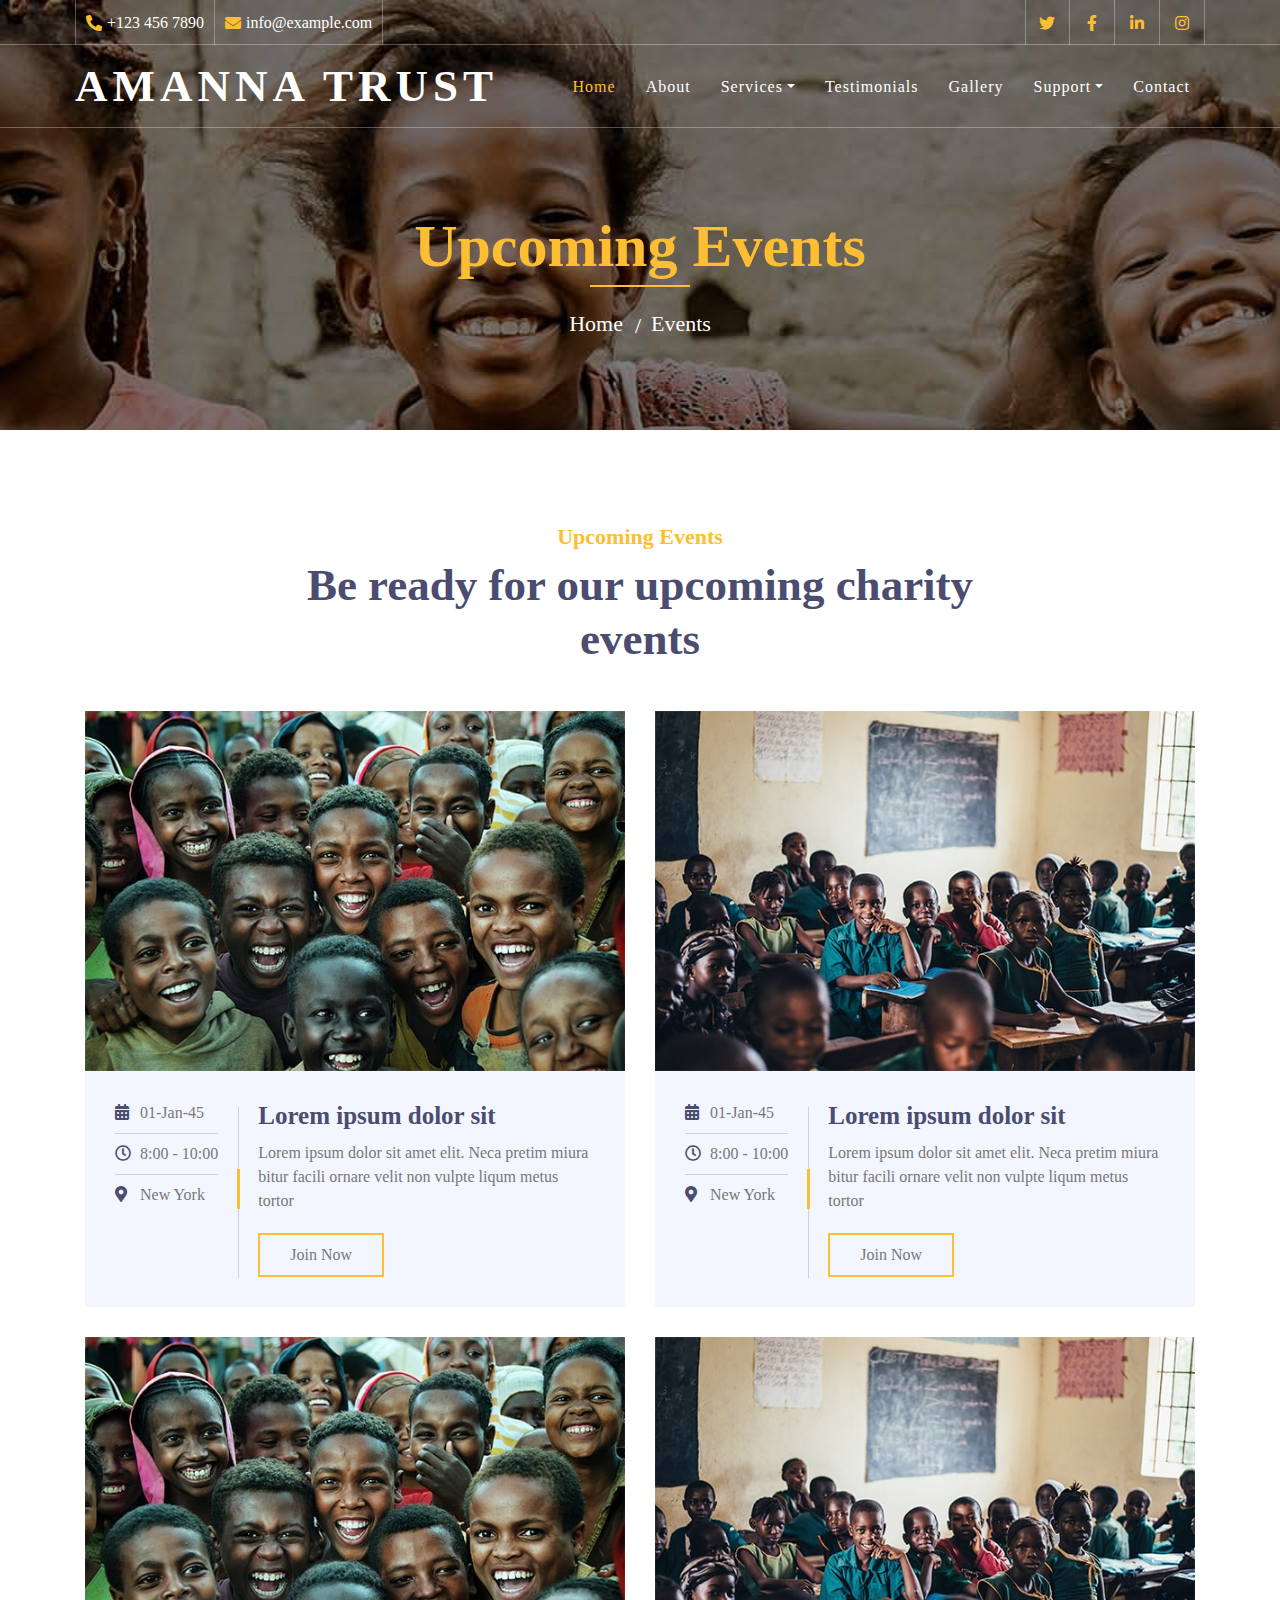
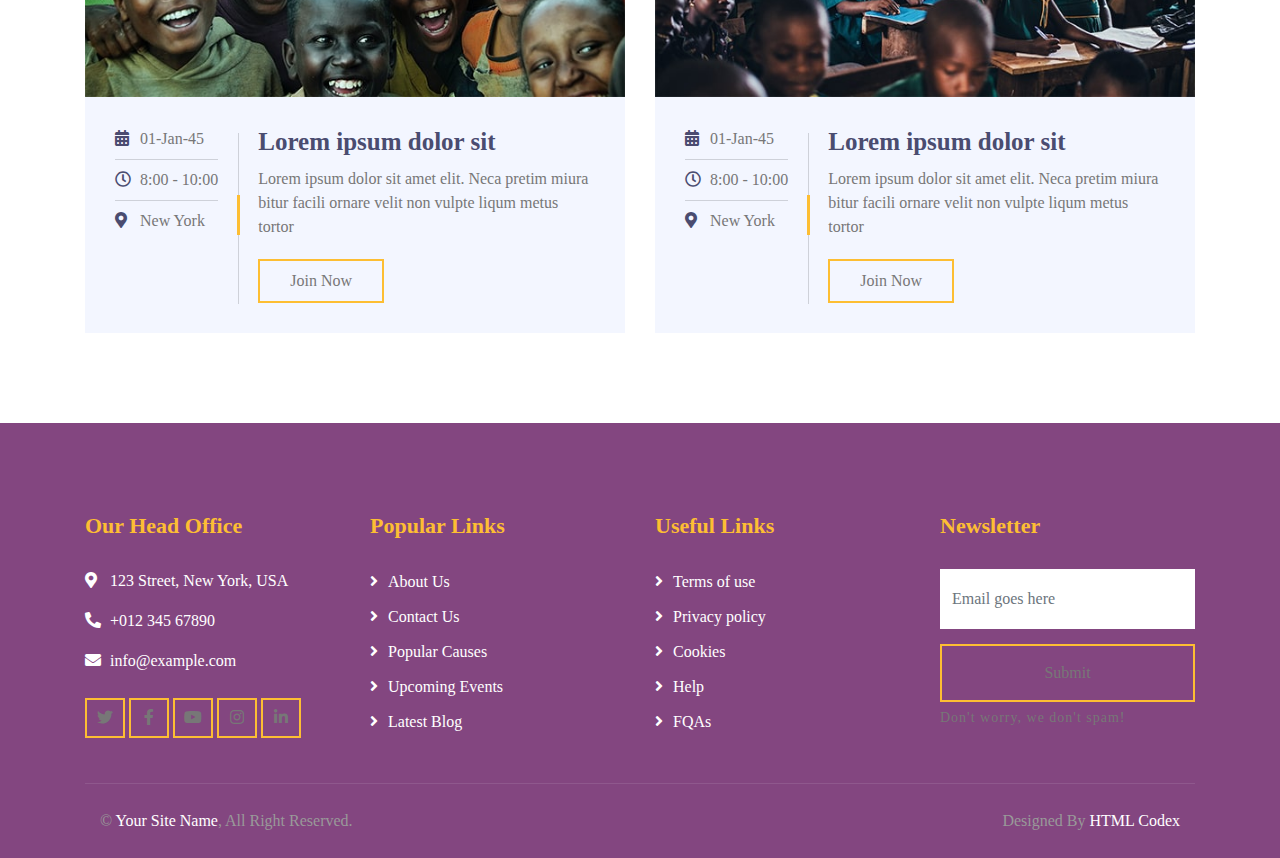
<file: event.html>
<!DOCTYPE html>
<html lang="en">
    <head>
        <meta charset="utf-8">
        <title>Amanna Trust</title>
        <meta content="width=device-width, initial-scale=1.0" name="viewport">
        <meta content="Amanna Trust Kenya" name="keywords">
        <meta content="Amanna Trust Charity Kenya" name="description">
        <!-- Favicon -->
        <link href="img/favicon.ico" rel="icon">

        <!-- Google Font -->
        <link href="https://fonts.googleapis.com/css2?family=Quicksand:wght@300;400;500;600;700&display=swap" rel="stylesheet">
        
        <!-- CSS Libraries -->
        <link href="https://stackpath.bootstrapcdn.com/bootstrap/4.4.1/css/bootstrap.min.css" rel="stylesheet">
        <link href="https://cdnjs.cloudflare.com/ajax/libs/font-awesome/5.10.0/css/all.min.css" rel="stylesheet">
        <link href="lib/flaticon/font/flaticon.css" rel="stylesheet">
        <link href="lib/animate/animate.min.css" rel="stylesheet">
        <link href="lib/owlcarousel/assets/owl.carousel.min.css" rel="stylesheet">

        <!-- Template Stylesheet -->
        <link href="css/style.css" rel="stylesheet">
    </head>

    <body>
        <!-- Top Bar Start -->
        <div class="top-bar d-none d-md-block">
            <div class="container-fluid">
                <div class="row">
                    <div class="col-md-8">
                        <div class="top-bar-left">
                            <div class="text">
                                <i class="fa fa-phone-alt"></i>
                                <p>+123 456 7890</p>
                            </div>
                            <div class="text">
                                <i class="fa fa-envelope"></i>
                                <p>info@example.com</p>
                            </div>
                        </div>
                    </div>
                    <div class="col-md-4">
                        <div class="top-bar-right">
                            <div class="social">
                                <a href=""><i class="fab fa-twitter"></i></a>
                                <a href=""><i class="fab fa-facebook-f"></i></a>
                                <a href=""><i class="fab fa-linkedin-in"></i></a>
                                <a href=""><i class="fab fa-instagram"></i></a>
                            </div>
                        </div>
                    </div>
                </div>
            </div>
        </div>
        <!-- Top Bar End -->

                 <!-- Nav Bar Start -->
        <div class="navbar navbar-expand-lg bg-dark navbar-dark">
            <div class="container-fluid">
                <a href="index.html" class="navbar-brand">Amanna Trust</a>
                <button type="button" class="navbar-toggler" data-toggle="collapse" data-target="#navbarCollapse" style="margin-top: 20px;">
                    <span class="navbar-toggler-icon"></span>
                </button>

                <div class="collapse navbar-collapse justify-content-between" id="navbarCollapse">
                    <div class="navbar-nav ml-auto">
                        <a href="index.html" class="nav-item nav-link active">Home</a>
                        <a href="about.html" class="nav-item nav-link">About</a>
                        <div class="nav-item dropdown">
                            <a href="#" class="nav-link dropdown-toggle" data-toggle="dropdown">Services</a>
                            <div class="dropdown-menu">
                                <a href="single.html" class="dropdown-item">High School Fees Sponsorship</a>
                                <a href="service.html" class="dropdown-item">Career Coaching</a>
                                <a href="team.html" class="dropdown-item">Life Skill Coaching</a>
                                
                            </div>
                        </div>
                        <a href="testimonials.html" class="nav-item nav-link">Testimonials</a>
                        <a href="gallery.html" class="nav-item nav-link">Gallery</a>


                       
                        <div class="nav-item dropdown">
                            <a href="#" class="nav-link dropdown-toggle" data-toggle="dropdown">Support</a>
                            <div class="dropdown-menu">
                                <a href="donate.html" class="dropdown-item">Donate Now</a>
                                <a href="volunteer.html" class="dropdown-item">Become A Volunteer</a>
                            </div>
                        </div>
                        <a href="contact.html" class="nav-item nav-link">Contact</a>
                    </div>
                </div>
            </div>
        </div>
        <!-- Nav Bar End -->
        
        
        <!-- Page Header Start -->
        <div class="page-header">
            <div class="container">
                <div class="row">
                    <div class="col-12">
                        <h2>Upcoming Events</h2>
                    </div>
                    <div class="col-12">
                        <a href="">Home</a>
                        <a href="">Events</a>
                    </div>
                </div>
            </div>
        </div>
        <!-- Page Header End -->
        
        
        <!-- Event Start -->
        <div class="event">
            <div class="container">
                <div class="section-header text-center">
                    <p>Upcoming Events</p>
                    <h2>Be ready for our upcoming charity events</h2>
                </div>
                <div class="row">
                    <div class="col-lg-6">
                        <div class="event-item">
                            <img src="img/event-1.jpg" alt="Image">
                            <div class="event-content">
                                <div class="event-meta">
                                    <p><i class="fa fa-calendar-alt"></i>01-Jan-45</p>
                                    <p><i class="far fa-clock"></i>8:00 - 10:00</p>
                                    <p><i class="fa fa-map-marker-alt"></i>New York</p>
                                </div>
                                <div class="event-text">
                                    <h3>Lorem ipsum dolor sit</h3>
                                    <p>
                                        Lorem ipsum dolor sit amet elit. Neca pretim miura bitur facili ornare velit non vulpte liqum metus tortor
                                    </p>
                                    <a class="btn btn-custom" href="">Join Now</a>
                                </div>
                            </div>
                        </div>
                    </div>
                    <div class="col-lg-6">
                        <div class="event-item">
                            <img src="img/event-2.jpg" alt="Image">
                            <div class="event-content">
                                <div class="event-meta">
                                    <p><i class="fa fa-calendar-alt"></i>01-Jan-45</p>
                                    <p><i class="far fa-clock"></i>8:00 - 10:00</p>
                                    <p><i class="fa fa-map-marker-alt"></i>New York</p>
                                </div>
                                <div class="event-text">
                                    <h3>Lorem ipsum dolor sit</h3>
                                    <p>
                                        Lorem ipsum dolor sit amet elit. Neca pretim miura bitur facili ornare velit non vulpte liqum metus tortor
                                    </p>
                                    <a class="btn btn-custom" href="">Join Now</a>
                                </div>
                            </div>
                        </div>
                    </div>
                    <div class="col-lg-6">
                        <div class="event-item">
                            <img src="img/event-1.jpg" alt="Image">
                            <div class="event-content">
                                <div class="event-meta">
                                    <p><i class="fa fa-calendar-alt"></i>01-Jan-45</p>
                                    <p><i class="far fa-clock"></i>8:00 - 10:00</p>
                                    <p><i class="fa fa-map-marker-alt"></i>New York</p>
                                </div>
                                <div class="event-text">
                                    <h3>Lorem ipsum dolor sit</h3>
                                    <p>
                                        Lorem ipsum dolor sit amet elit. Neca pretim miura bitur facili ornare velit non vulpte liqum metus tortor
                                    </p>
                                    <a class="btn btn-custom" href="">Join Now</a>
                                </div>
                            </div>
                        </div>
                    </div>
                    <div class="col-lg-6">
                        <div class="event-item">
                            <img src="img/event-2.jpg" alt="Image">
                            <div class="event-content">
                                <div class="event-meta">
                                    <p><i class="fa fa-calendar-alt"></i>01-Jan-45</p>
                                    <p><i class="far fa-clock"></i>8:00 - 10:00</p>
                                    <p><i class="fa fa-map-marker-alt"></i>New York</p>
                                </div>
                                <div class="event-text">
                                    <h3>Lorem ipsum dolor sit</h3>
                                    <p>
                                        Lorem ipsum dolor sit amet elit. Neca pretim miura bitur facili ornare velit non vulpte liqum metus tortor
                                    </p>
                                    <a class="btn btn-custom" href="">Join Now</a>
                                </div>
                            </div>
                        </div>
                    </div>
                </div>
            </div>
        </div>
        <!-- Event End -->


        <!-- Footer Start -->
        <div class="footer">
            <div class="container">
                <div class="row">
                    <div class="col-lg-3 col-md-6">
                        <div class="footer-contact">
                            <h2>Our Head Office</h2>
                            <p><i class="fa fa-map-marker-alt"></i>123 Street, New York, USA</p>
                            <p><i class="fa fa-phone-alt"></i>+012 345 67890</p>
                            <p><i class="fa fa-envelope"></i>info@example.com</p>
                            <div class="footer-social">
                                <a class="btn btn-custom" href=""><i class="fab fa-twitter"></i></a>
                                <a class="btn btn-custom" href=""><i class="fab fa-facebook-f"></i></a>
                                <a class="btn btn-custom" href=""><i class="fab fa-youtube"></i></a>
                                <a class="btn btn-custom" href=""><i class="fab fa-instagram"></i></a>
                                <a class="btn btn-custom" href=""><i class="fab fa-linkedin-in"></i></a>
                            </div>
                        </div>
                    </div>
                    <div class="col-lg-3 col-md-6">
                        <div class="footer-link">
                            <h2>Popular Links</h2>
                            <a href="">About Us</a>
                            <a href="">Contact Us</a>
                            <a href="">Popular Causes</a>
                            <a href="">Upcoming Events</a>
                            <a href="">Latest Blog</a>
                        </div>
                    </div>
                    <div class="col-lg-3 col-md-6">
                        <div class="footer-link">
                            <h2>Useful Links</h2>
                            <a href="">Terms of use</a>
                            <a href="">Privacy policy</a>
                            <a href="">Cookies</a>
                            <a href="">Help</a>
                            <a href="">FQAs</a>
                        </div>
                    </div>
                    <div class="col-lg-3 col-md-6">
                        <div class="footer-newsletter">
                            <h2>Newsletter</h2>
                            <form>
                                <input class="form-control" placeholder="Email goes here">
                                <button class="btn btn-custom">Submit</button>
                                <label>Don't worry, we don't spam!</label>
                            </form>
                        </div>
                    </div>
                </div>
            </div>
            <div class="container copyright">
                <div class="row">
                    <div class="col-md-6">
                        <p>&copy; <a href="#">Your Site Name</a>, All Right Reserved.</p>
                    </div>
                    <div class="col-md-6">
                        <p>Designed By <a href="https://htmlcodex.com">HTML Codex</a></p>
                    </div>
                </div>
            </div>
        </div>
        <!-- Footer End -->

        <!-- Back to top button -->
        <a href="#" class="back-to-top"><i class="fa fa-chevron-up"></i></a>
        
        <!-- Pre Loader -->
        <div id="loader" class="show">
            <div class="loader"></div>
        </div>

        <!-- JavaScript Libraries -->
        <script src="https://code.jquery.com/jquery-3.4.1.min.js"></script>
        <script src="https://stackpath.bootstrapcdn.com/bootstrap/4.4.1/js/bootstrap.bundle.min.js"></script>
        <script src="lib/easing/easing.min.js"></script>
        <script src="lib/owlcarousel/owl.carousel.min.js"></script>
        <script src="lib/waypoints/waypoints.min.js"></script>
        <script src="lib/counterup/counterup.min.js"></script>
        <script src="lib/parallax/parallax.min.js"></script>
        
        <!-- Contact Javascript File -->
        <script src="mail/jqBootstrapValidation.min.js"></script>
        <script src="mail/contact.js"></script>

        <!-- Template Javascript -->
        <script src="js/main.js"></script>
    </body>
</html>
</file>
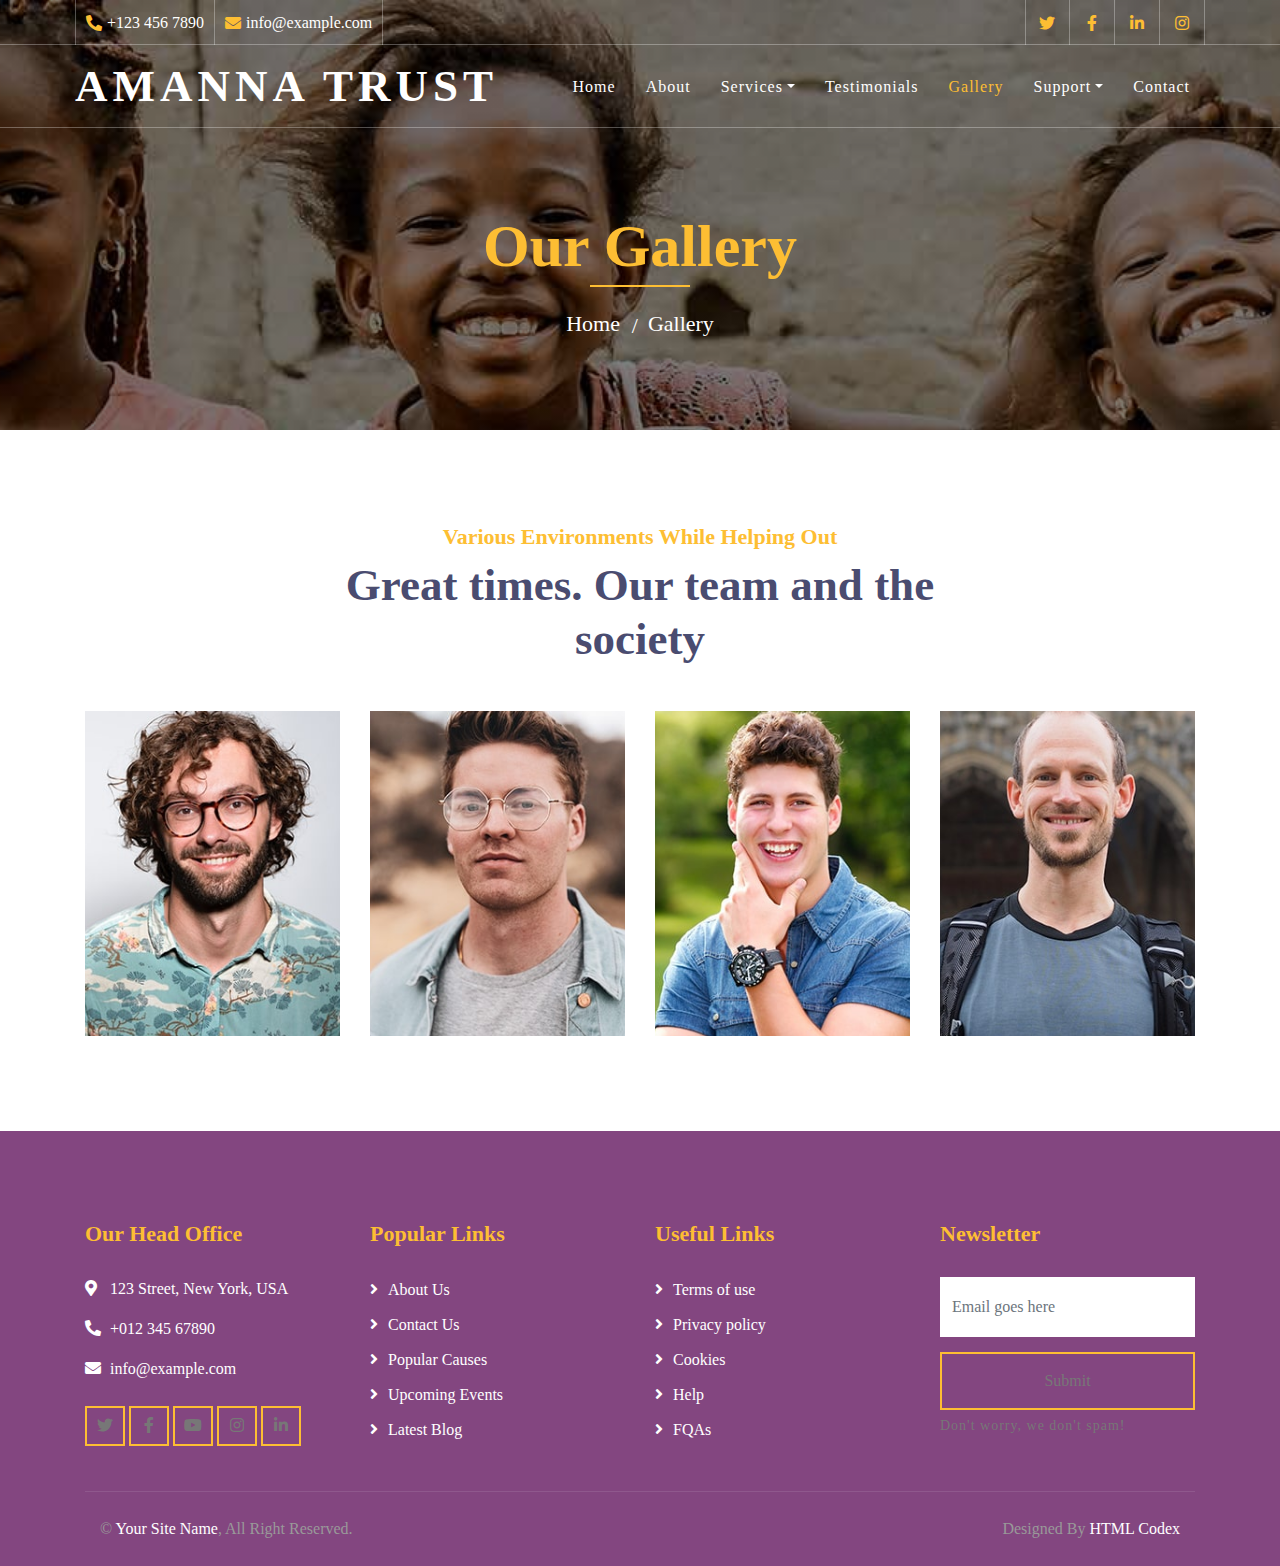
<file: gallery.html>
<!DOCTYPE html>
<html lang="en">
    <head>
        <meta charset="utf-8">
        <title>Amanna Trust</title>
        <meta content="width=device-width, initial-scale=1.0" name="viewport">
        <meta content="Free Website Template" name="keywords">
        <meta content="Free Website Template" name="description">

        <!-- Favicon -->
        <link href="img/favicon.ico" rel="icon">

        <!-- Google Font -->
        <link href="https://fonts.googleapis.com/css2?family=Quicksand:wght@300;400;500;600;700&display=swap" rel="stylesheet">
        
        <!-- CSS Libraries -->
        <link href="https://stackpath.bootstrapcdn.com/bootstrap/4.4.1/css/bootstrap.min.css" rel="stylesheet">
        <link href="https://cdnjs.cloudflare.com/ajax/libs/font-awesome/5.10.0/css/all.min.css" rel="stylesheet">
        <link href="lib/flaticon/font/flaticon.css" rel="stylesheet">
        <link href="lib/animate/animate.min.css" rel="stylesheet">
        <link href="lib/owlcarousel/assets/owl.carousel.min.css" rel="stylesheet">

        <!-- Template Stylesheet -->
        <link href="css/style.css" rel="stylesheet">
    </head>

    <body>
        <!-- Top Bar Start -->
        <div class="top-bar d-none d-md-block">
            <div class="container-fluid">
                <div class="row">
                    <div class="col-md-8">
                        <div class="top-bar-left">
                            <div class="text">
                                <i class="fa fa-phone-alt"></i>
                                <p>+123 456 7890</p>
                            </div>
                            <div class="text">
                                <i class="fa fa-envelope"></i>
                                <p>info@example.com</p>
                            </div>
                        </div>
                    </div>
                    <div class="col-md-4">
                        <div class="top-bar-right">
                            <div class="social">
                                <a href=""><i class="fab fa-twitter"></i></a>
                                <a href=""><i class="fab fa-facebook-f"></i></a>
                                <a href=""><i class="fab fa-linkedin-in"></i></a>
                                <a href=""><i class="fab fa-instagram"></i></a>
                            </div>
                        </div>
                    </div>
                </div>
            </div>
        </div>
        <!-- Top Bar End -->

                <!-- Nav Bar Start -->
                <div class="navbar navbar-expand-lg bg-dark navbar-dark">
                    <div class="container-fluid">
                        <a href="index.html" class="navbar-brand">Amanna Trust</a>
                        <button type="button" class="navbar-toggler" data-toggle="collapse" data-target="#navbarCollapse" style="margin-top: 20px;">
                            <span class="navbar-toggler-icon"></span>
                        </button>
        
                        <div class="collapse navbar-collapse justify-content-between" id="navbarCollapse">
                            <div class="navbar-nav ml-auto">
                                <a href="index.html" class="nav-item nav-link">Home</a>
                                <a href="about.html" class="nav-item nav-link">About</a>
                                <div class="nav-item dropdown">
                                    <a href="#" class="nav-link dropdown-toggle" data-toggle="dropdown">Services</a>
                                    <div class="dropdown-menu">
                                        <a href="single.html" class="dropdown-item">High School Fees Sponsorship</a>
                                        <a href="service.html" class="dropdown-item">Career Coaching</a>
                                        <a href="team.html" class="dropdown-item">Life Skill Coaching</a>
                                        
                                    </div>
                                </div>
                                <a href="testimonials.html" class="nav-item nav-link">Testimonials</a>
                                <a href="gallery.html" class="nav-item nav-link active">Gallery</a>
        
        
                               
                                <div class="nav-item dropdown">
                                    <a href="#" class="nav-link dropdown-toggle" data-toggle="dropdown">Support</a>
                                    <div class="dropdown-menu">
                                        <a href="donate.html" class="dropdown-item">Donate Now</a>
                                        <a href="volunteer.html" class="dropdown-item">Become A Volunteer</a>
                                    </div>
                                </div>
                                <a href="contact.html" class="nav-item nav-link">Contact</a>
                            </div>
                        </div>
                    </div>
                </div>
        <!-- Nav Bar End -->
        
        
        <!-- Page Header Start -->
        <div class="page-header">
            <div class="container">
                <div class="row">
                    <div class="col-12">
                        <h2>Our Gallery</h2>
                    </div>
                    <div class="col-12">
                        <a href="index.html">Home</a>
                        <a href="">Gallery</a>
                    </div>
                </div>
            </div>
        </div>
        <!-- Page Header End -->
        
        
        <!-- Team Start -->
        <div class="team">
            <div class="container">
                <div class="section-header text-center">
                    <p>Various environments while helping out</p>
                    <h2>Great times. Our team and the society</h2>
                </div>
                <div class="row">
                    <div class="col-lg-3 col-md-6">
                        <div class="team-item">
                            <div class="team-img">
                                <img src="img/team-1.jpg" alt="Team Image">
                            </div>
                            <!-- <div class="team-text">
                                <h2>Donald John</h2>
                                <p>Founder & CEO</p>
                                <div class="team-social">
                                    <a href=""><i class="fab fa-twitter"></i></a>
                                    <a href=""><i class="fab fa-facebook-f"></i></a>
                                    <a href=""><i class="fab fa-linkedin-in"></i></a>
                                    <a href=""><i class="fab fa-instagram"></i></a>
                                </div>
                            </div> -->
                        </div>
                    </div>
                    <div class="col-lg-3 col-md-6">
                        <div class="team-item">
                            <div class="team-img">
                                <img src="img/team-2.jpg" alt="Team Image">
                            </div>
                            <!-- <div class="team-text">
                                <h2>Adam Phillips</h2>
                                <p>Chef Executive</p>
                                <div class="team-social">
                                    <a href=""><i class="fab fa-twitter"></i></a>
                                    <a href=""><i class="fab fa-facebook-f"></i></a>
                                    <a href=""><i class="fab fa-linkedin-in"></i></a>
                                    <a href=""><i class="fab fa-instagram"></i></a>
                                </div>
                            </div> -->
                        </div>
                    </div>
                    <div class="col-lg-3 col-md-6">
                        <div class="team-item">
                            <div class="team-img">
                                <img src="img/team-3.jpg" alt="Team Image">
                            </div>
                            <!-- <div class="team-text">
                                <h2>Thomas Olsen</h2>
                                <p>Chef Advisor</p>
                                <div class="team-social">
                                    <a href=""><i class="fab fa-twitter"></i></a>
                                    <a href=""><i class="fab fa-facebook-f"></i></a>
                                    <a href=""><i class="fab fa-linkedin-in"></i></a>
                                    <a href=""><i class="fab fa-instagram"></i></a>
                                </div>
                            </div> -->
                        </div>
                    </div>
                    <div class="col-lg-3 col-md-6">
                        <div class="team-item">
                            <div class="team-img">
                                <img src="img/team-4.jpg" alt="Team Image">
                            </div>
                            <!-- <div class="team-text">
                                <h2>James Alien</h2>
                                <p>Advisor</p>
                                <div class="team-social">
                                    <a href=""><i class="fab fa-twitter"></i></a>
                                    <a href=""><i class="fab fa-facebook-f"></i></a>
                                    <a href=""><i class="fab fa-linkedin-in"></i></a>
                                    <a href=""><i class="fab fa-instagram"></i></a>
                                </div>
                            </div> -->
                        </div>
                    </div>
                </div>
            </div>
        </div>
        <!-- Team End -->


        <!-- Footer Start -->
        <div class="footer">
            <div class="container">
                <div class="row">
                    <div class="col-lg-3 col-md-6">
                        <div class="footer-contact">
                            <h2>Our Head Office</h2>
                            <p><i class="fa fa-map-marker-alt"></i>123 Street, New York, USA</p>
                            <p><i class="fa fa-phone-alt"></i>+012 345 67890</p>
                            <p><i class="fa fa-envelope"></i>info@example.com</p>
                            <div class="footer-social">
                                <a class="btn btn-custom" href=""><i class="fab fa-twitter"></i></a>
                                <a class="btn btn-custom" href=""><i class="fab fa-facebook-f"></i></a>
                                <a class="btn btn-custom" href=""><i class="fab fa-youtube"></i></a>
                                <a class="btn btn-custom" href=""><i class="fab fa-instagram"></i></a>
                                <a class="btn btn-custom" href=""><i class="fab fa-linkedin-in"></i></a>
                            </div>
                        </div>
                    </div>
                    <div class="col-lg-3 col-md-6">
                        <div class="footer-link">
                            <h2>Popular Links</h2>
                            <a href="">About Us</a>
                            <a href="">Contact Us</a>
                            <a href="">Popular Causes</a>
                            <a href="">Upcoming Events</a>
                            <a href="">Latest Blog</a>
                        </div>
                    </div>
                    <div class="col-lg-3 col-md-6">
                        <div class="footer-link">
                            <h2>Useful Links</h2>
                            <a href="">Terms of use</a>
                            <a href="">Privacy policy</a>
                            <a href="">Cookies</a>
                            <a href="">Help</a>
                            <a href="">FQAs</a>
                        </div>
                    </div>
                    <div class="col-lg-3 col-md-6">
                        <div class="footer-newsletter">
                            <h2>Newsletter</h2>
                            <form>
                                <input class="form-control" placeholder="Email goes here">
                                <button class="btn btn-custom">Submit</button>
                                <label>Don't worry, we don't spam!</label>
                            </form>
                        </div>
                    </div>
                </div>
            </div>
            <div class="container copyright">
                <div class="row">
                    <div class="col-md-6">
                        <p>&copy; <a href="#">Your Site Name</a>, All Right Reserved.</p>
                    </div>
                    <div class="col-md-6">
                        <p>Designed By <a href="https://htmlcodex.com">HTML Codex</a></p>
                    </div>
                </div>
            </div>
        </div>
        <!-- Footer End -->

        <!-- Back to top button -->
        <a href="#" class="back-to-top"><i class="fa fa-chevron-up"></i></a>
        
        <!-- Pre Loader -->
        <div id="loader" class="show">
            <div class="loader"></div>
        </div>

        <!-- JavaScript Libraries -->
        <script src="https://code.jquery.com/jquery-3.4.1.min.js"></script>
        <script src="https://stackpath.bootstrapcdn.com/bootstrap/4.4.1/js/bootstrap.bundle.min.js"></script>
        <script src="lib/easing/easing.min.js"></script>
        <script src="lib/owlcarousel/owl.carousel.min.js"></script>
        <script src="lib/waypoints/waypoints.min.js"></script>
        <script src="lib/counterup/counterup.min.js"></script>
        <script src="lib/parallax/parallax.min.js"></script>
        
        <!-- Contact Javascript File -->
        <script src="mail/jqBootstrapValidation.min.js"></script>
        <script src="mail/contact.js"></script>

        <!-- Template Javascript -->
        <script src="js/main.js"></script>
    </body>
</html>
</file>
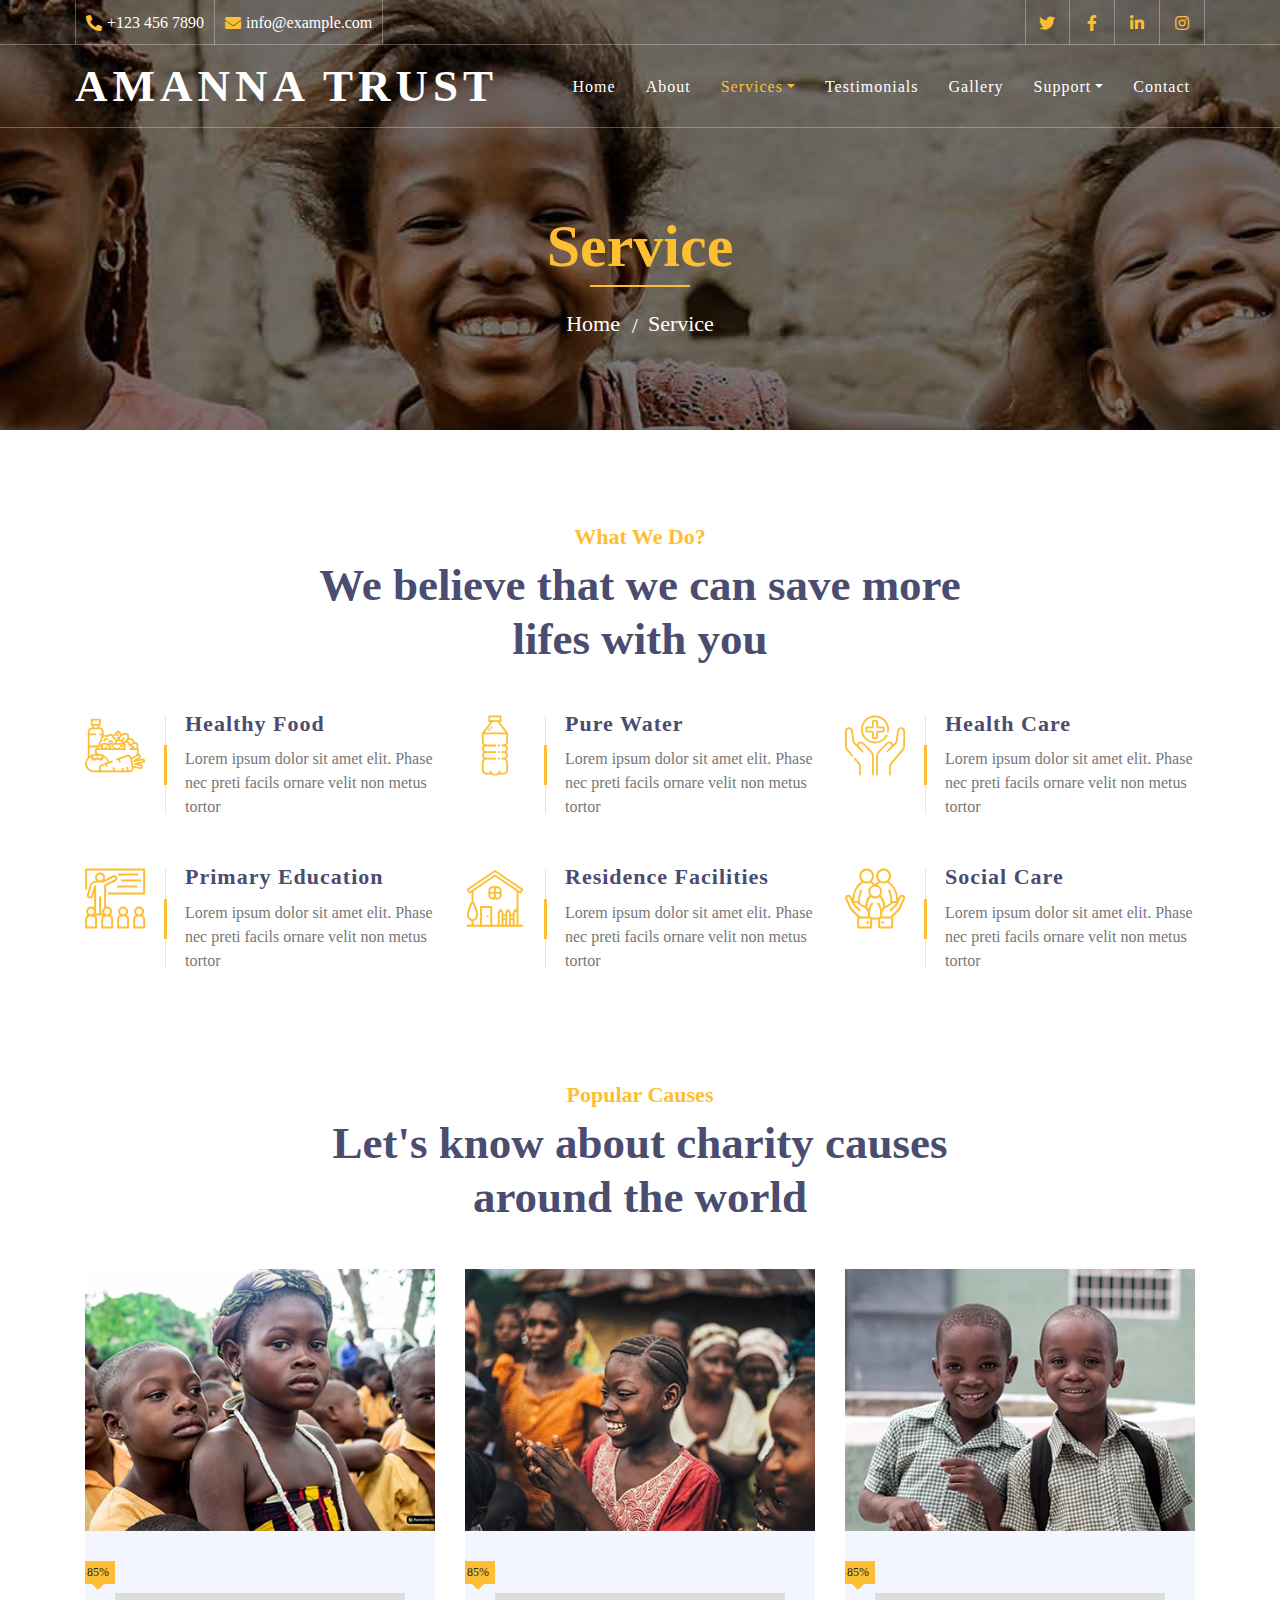
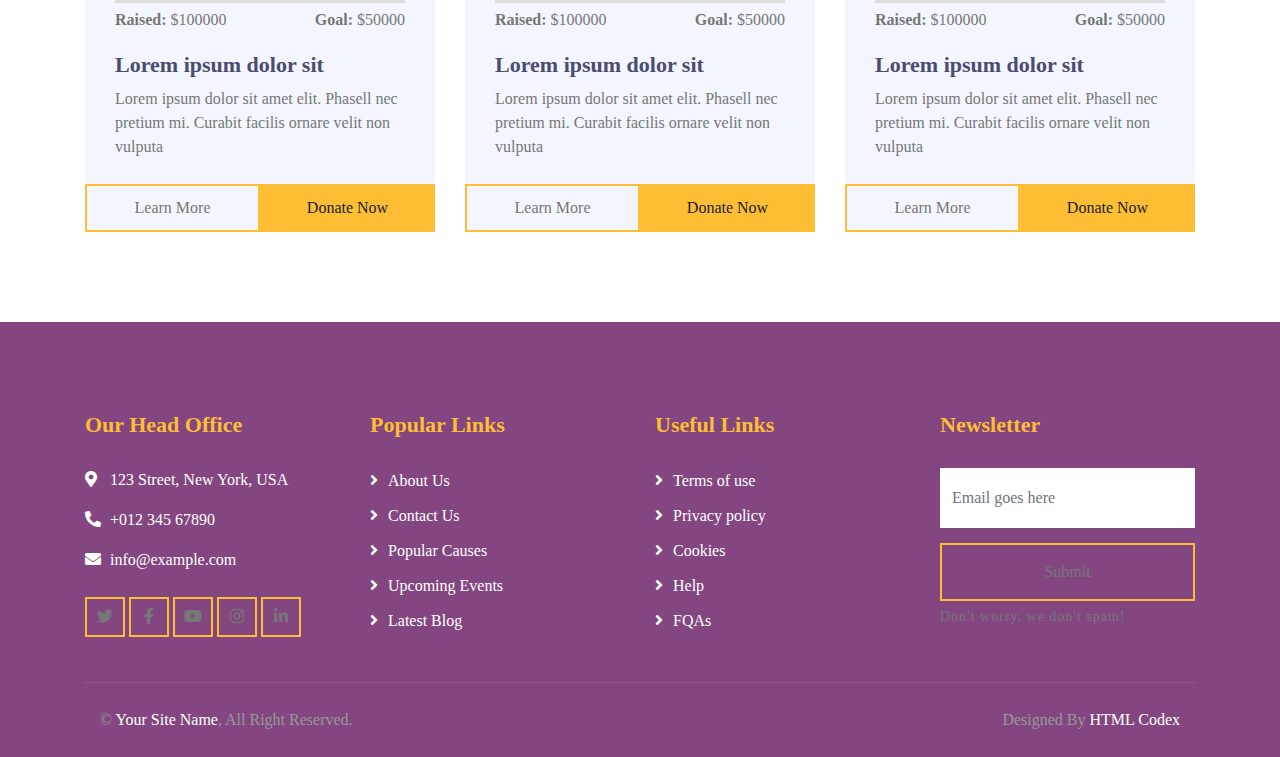
<file: service.html>
<!DOCTYPE html>
<html lang="en">
    <head>
        <meta charset="utf-8">
        <title>Amanna Trust</title>
        <meta content="width=device-width, initial-scale=1.0" name="viewport">
        <meta content="Amanna Trust Kenya" name="keywords">
        <meta content="Amanna Trust Charity Kenya" name="description">

        <!-- Favicon -->
        <link href="img/favicon.ico" rel="icon">

        <!-- Google Font -->
        <link href="https://fonts.googleapis.com/css2?family=Quicksand:wght@300;400;500;600;700&display=swap" rel="stylesheet">
        
        <!-- CSS Libraries -->
        <link href="https://stackpath.bootstrapcdn.com/bootstrap/4.4.1/css/bootstrap.min.css" rel="stylesheet">
        <link href="https://cdnjs.cloudflare.com/ajax/libs/font-awesome/5.10.0/css/all.min.css" rel="stylesheet">
        <link href="lib/flaticon/font/flaticon.css" rel="stylesheet">
        <link href="lib/animate/animate.min.css" rel="stylesheet">
        <link href="lib/owlcarousel/assets/owl.carousel.min.css" rel="stylesheet">

        <!-- Template Stylesheet -->
        <link href="css/style.css" rel="stylesheet">
    </head>

    <body>
        <!-- Top Bar Start -->
        <div class="top-bar d-none d-md-block">
            <div class="container-fluid">
                <div class="row">
                    <div class="col-md-8">
                        <div class="top-bar-left">
                            <div class="text">
                                <i class="fa fa-phone-alt"></i>
                                <p>+123 456 7890</p>
                            </div>
                            <div class="text">
                                <i class="fa fa-envelope"></i>
                                <p>info@example.com</p>
                            </div>
                        </div>
                    </div>
                    <div class="col-md-4">
                        <div class="top-bar-right">
                            <div class="social">
                                <a href=""><i class="fab fa-twitter"></i></a>
                                <a href=""><i class="fab fa-facebook-f"></i></a>
                                <a href=""><i class="fab fa-linkedin-in"></i></a>
                                <a href=""><i class="fab fa-instagram"></i></a>
                            </div>
                        </div>
                    </div>
                </div>
            </div>
        </div>
        <!-- Top Bar End -->

               <!-- Nav Bar Start -->
               <div class="navbar navbar-expand-lg bg-dark navbar-dark">
                <div class="container-fluid">
                    <a href="index.html" class="navbar-brand">Amanna Trust</a>
                    <button type="button" class="navbar-toggler" data-toggle="collapse" data-target="#navbarCollapse" style="margin-top: 20px;">
                        <span class="navbar-toggler-icon"></span>
                    </button>
    
                    <div class="collapse navbar-collapse justify-content-between" id="navbarCollapse">
                        <div class="navbar-nav ml-auto">
                            <a href="index.html" class="nav-item nav-link ">Home</a>
                            <a href="about.html" class="nav-item nav-link">About</a>
                            <div class="nav-item dropdown">
                                <a href="#" class="nav-link dropdown-toggle active" data-toggle="dropdown">Services</a>
                                <div class="dropdown-menu">
                                    <a href="single.html" class="dropdown-item">High School Fees Sponsorship</a>
                                    <a href="service.html" class="dropdown-item">Career Coaching</a>
                                    <a href="team.html" class="dropdown-item">Life Skill Coaching</a>
                                    
                                </div>
                            </div>
                            <a href="#testimonials" class="nav-item nav-link">Testimonials</a>
                            <a href="gallery.html" class="nav-item nav-link">Gallery</a>
    
    
                           
                            <div class="nav-item dropdown">
                                <a href="#" class="nav-link dropdown-toggle" data-toggle="dropdown">Support</a>
                                <div class="dropdown-menu">
                                    <a href="donate.html" class="dropdown-item">Donate Now</a>
                                    <a href="volunteer.html" class="dropdown-item">Become A Volunteer</a>
                                </div>
                            </div>
                            <a href="contact.html" class="nav-item nav-link">Contact</a>
                        </div>
                    </div>
                </div>
            </div>
        <!-- Nav Bar End -->
        
        
        <!-- Page Header Start -->
        <div class="page-header">
            <div class="container">
                <div class="row">
                    <div class="col-12">
                        <h2>Service</h2>
                    </div>
                    <div class="col-12">
                        <a href="">Home</a>
                        <a href="">Service</a>
                    </div>
                </div>
            </div>
        </div>
        <!-- Page Header End -->
        
        
        <!-- Service Start -->
        <div class="service">
            <div class="container">
                <div class="section-header text-center">
                    <p>What We Do?</p>
                    <h2>We believe that we can save more lifes with you</h2>
                </div>
                <div class="row">
                    <div class="col-lg-4 col-md-6">
                        <div class="service-item">
                            <div class="service-icon">
                                <i class="flaticon-diet"></i>
                            </div>
                            <div class="service-text">
                                <h3>Healthy Food</h3>
                                <p>Lorem ipsum dolor sit amet elit. Phase nec preti facils ornare velit non metus tortor</p>
                            </div>
                        </div>
                    </div>
                    <div class="col-lg-4 col-md-6">
                        <div class="service-item">
                            <div class="service-icon">
                                <i class="flaticon-water"></i>
                            </div>
                            <div class="service-text">
                                <h3>Pure Water</h3>
                                <p>Lorem ipsum dolor sit amet elit. Phase nec preti facils ornare velit non metus tortor</p>
                            </div>
                        </div>
                    </div>
                    <div class="col-lg-4 col-md-6">
                        <div class="service-item">
                            <div class="service-icon">
                                <i class="flaticon-healthcare"></i>
                            </div>
                            <div class="service-text">
                                <h3>Health Care</h3>
                                <p>Lorem ipsum dolor sit amet elit. Phase nec preti facils ornare velit non metus tortor</p>
                            </div>
                        </div>
                    </div>
                    <div class="col-lg-4 col-md-6">
                        <div class="service-item">
                            <div class="service-icon">
                                <i class="flaticon-education"></i>
                            </div>
                            <div class="service-text">
                                <h3>Primary Education</h3>
                                <p>Lorem ipsum dolor sit amet elit. Phase nec preti facils ornare velit non metus tortor</p>
                            </div>
                        </div>
                    </div>
                    <div class="col-lg-4 col-md-6">
                        <div class="service-item">
                            <div class="service-icon">
                                <i class="flaticon-home"></i>
                            </div>
                            <div class="service-text">
                                <h3>Residence Facilities</h3>
                                <p>Lorem ipsum dolor sit amet elit. Phase nec preti facils ornare velit non metus tortor</p>
                            </div>
                        </div>
                    </div>
                    <div class="col-lg-4 col-md-6">
                        <div class="service-item">
                            <div class="service-icon">
                                <i class="flaticon-social-care"></i>
                            </div>
                            <div class="service-text">
                                <h3>Social Care</h3>
                                <p>Lorem ipsum dolor sit amet elit. Phase nec preti facils ornare velit non metus tortor</p>
                            </div>
                        </div>
                    </div>
                </div>
            </div>
        </div>
        <!-- Service End -->
        

        <!-- Causes Start -->
        <div class="causes">
            <div class="container">
                <div class="section-header text-center">
                    <p>Popular Causes</p>
                    <h2>Let's know about charity causes around the world</h2>
                </div>
                <div class="owl-carousel causes-carousel">
                    <div class="causes-item">
                        <div class="causes-img">
                            <img src="img/causes-1.jpg" alt="Image">
                        </div>
                        <div class="causes-progress">
                            <div class="progress">
                                <div class="progress-bar" role="progressbar" aria-valuenow="85" aria-valuemin="0" aria-valuemax="100">
                                    <span>85%</span>
                                </div>
                            </div>
                            <div class="progress-text">
                                <p><strong>Raised:</strong> $100000</p>
                                <p><strong>Goal:</strong> $50000</p>
                            </div>
                        </div>
                        <div class="causes-text">
                            <h3>Lorem ipsum dolor sit</h3>
                            <p>Lorem ipsum dolor sit amet elit. Phasell nec pretium mi. Curabit facilis ornare velit non vulputa</p>
                        </div>
                        <div class="causes-btn">
                            <a class="btn btn-custom">Learn More</a>
                            <a class="btn btn-custom">Donate Now</a>
                        </div>
                    </div>
                    <div class="causes-item">
                        <div class="causes-img">
                            <img src="img/causes-2.jpg" alt="Image">
                        </div>
                        <div class="causes-progress">
                            <div class="progress">
                                <div class="progress-bar" role="progressbar" aria-valuenow="85" aria-valuemin="0" aria-valuemax="100">
                                    <span>85%</span>
                                </div>
                            </div>
                            <div class="progress-text">
                                <p><strong>Raised:</strong> $100000</p>
                                <p><strong>Goal:</strong> $50000</p>
                            </div>
                        </div>
                        <div class="causes-text">
                            <h3>Lorem ipsum dolor sit</h3>
                            <p>Lorem ipsum dolor sit amet elit. Phasell nec pretium mi. Curabit facilis ornare velit non vulputa</p>
                        </div>
                        <div class="causes-btn">
                            <a class="btn btn-custom">Learn More</a>
                            <a class="btn btn-custom">Donate Now</a>
                        </div>
                    </div>
                    <div class="causes-item">
                        <div class="causes-img">
                            <img src="img/causes-3.jpg" alt="Image">
                        </div>
                        <div class="causes-progress">
                            <div class="progress">
                                <div class="progress-bar" role="progressbar" aria-valuenow="85" aria-valuemin="0" aria-valuemax="100">
                                    <span>85%</span>
                                </div>
                            </div>
                            <div class="progress-text">
                                <p><strong>Raised:</strong> $100000</p>
                                <p><strong>Goal:</strong> $50000</p>
                            </div>
                        </div>
                        <div class="causes-text">
                            <h3>Lorem ipsum dolor sit</h3>
                            <p>Lorem ipsum dolor sit amet elit. Phasell nec pretium mi. Curabit facilis ornare velit non vulputa</p>
                        </div>
                        <div class="causes-btn">
                            <a class="btn btn-custom">Learn More</a>
                            <a class="btn btn-custom">Donate Now</a>
                        </div>
                    </div>
                    <div class="causes-item">
                        <div class="causes-img">
                            <img src="img/causes-4.jpg" alt="Image">
                        </div>
                        <div class="causes-progress">
                            <div class="progress">
                                <div class="progress-bar" role="progressbar" aria-valuenow="85" aria-valuemin="0" aria-valuemax="100">
                                    <span>85%</span>
                                </div>
                            </div>
                            <div class="progress-text">
                                <p><strong>Raised:</strong> $100000</p>
                                <p><strong>Goal:</strong> $50000</p>
                            </div>
                        </div>
                        <div class="causes-text">
                            <h3>Lorem ipsum dolor sit</h3>
                            <p>Lorem ipsum dolor sit amet elit. Phasell nec pretium mi. Curabit facilis ornare velit non vulputa</p>
                        </div>
                        <div class="causes-btn">
                            <a class="btn btn-custom">Learn More</a>
                            <a class="btn btn-custom">Donate Now</a>
                        </div>
                    </div>
                </div>
            </div>
        </div>
        <!-- Causes End -->


        <!-- Footer Start -->
        <div class="footer">
            <div class="container">
                <div class="row">
                    <div class="col-lg-3 col-md-6">
                        <div class="footer-contact">
                            <h2>Our Head Office</h2>
                            <p><i class="fa fa-map-marker-alt"></i>123 Street, New York, USA</p>
                            <p><i class="fa fa-phone-alt"></i>+012 345 67890</p>
                            <p><i class="fa fa-envelope"></i>info@example.com</p>
                            <div class="footer-social">
                                <a class="btn btn-custom" href=""><i class="fab fa-twitter"></i></a>
                                <a class="btn btn-custom" href=""><i class="fab fa-facebook-f"></i></a>
                                <a class="btn btn-custom" href=""><i class="fab fa-youtube"></i></a>
                                <a class="btn btn-custom" href=""><i class="fab fa-instagram"></i></a>
                                <a class="btn btn-custom" href=""><i class="fab fa-linkedin-in"></i></a>
                            </div>
                        </div>
                    </div>
                    <div class="col-lg-3 col-md-6">
                        <div class="footer-link">
                            <h2>Popular Links</h2>
                            <a href="">About Us</a>
                            <a href="">Contact Us</a>
                            <a href="">Popular Causes</a>
                            <a href="">Upcoming Events</a>
                            <a href="">Latest Blog</a>
                        </div>
                    </div>
                    <div class="col-lg-3 col-md-6">
                        <div class="footer-link">
                            <h2>Useful Links</h2>
                            <a href="">Terms of use</a>
                            <a href="">Privacy policy</a>
                            <a href="">Cookies</a>
                            <a href="">Help</a>
                            <a href="">FQAs</a>
                        </div>
                    </div>
                    <div class="col-lg-3 col-md-6">
                        <div class="footer-newsletter">
                            <h2>Newsletter</h2>
                            <form>
                                <input class="form-control" placeholder="Email goes here">
                                <button class="btn btn-custom">Submit</button>
                                <label>Don't worry, we don't spam!</label>
                            </form>
                        </div>
                    </div>
                </div>
            </div>
            <div class="container copyright">
                <div class="row">
                    <div class="col-md-6">
                        <p>&copy; <a href="#">Your Site Name</a>, All Right Reserved.</p>
                    </div>
                    <div class="col-md-6">
                        <p>Designed By <a href="https://htmlcodex.com">HTML Codex</a></p>
                    </div>
                </div>
            </div>
        </div>
        <!-- Footer End -->

        <!-- Back to top button -->
        <a href="#" class="back-to-top"><i class="fa fa-chevron-up"></i></a>
        
        <!-- Pre Loader -->
        <div id="loader" class="show">
            <div class="loader"></div>
        </div>

        <!-- JavaScript Libraries -->
        <script src="https://code.jquery.com/jquery-3.4.1.min.js"></script>
        <script src="https://stackpath.bootstrapcdn.com/bootstrap/4.4.1/js/bootstrap.bundle.min.js"></script>
        <script src="lib/easing/easing.min.js"></script>
        <script src="lib/owlcarousel/owl.carousel.min.js"></script>
        <script src="lib/waypoints/waypoints.min.js"></script>
        <script src="lib/counterup/counterup.min.js"></script>
        <script src="lib/parallax/parallax.min.js"></script>
        
        <!-- Contact Javascript File -->
        <script src="mail/jqBootstrapValidation.min.js"></script>
        <script src="mail/contact.js"></script>

        <!-- Template Javascript -->
        <script src="js/main.js"></script>
    </body>
</html>
</file>
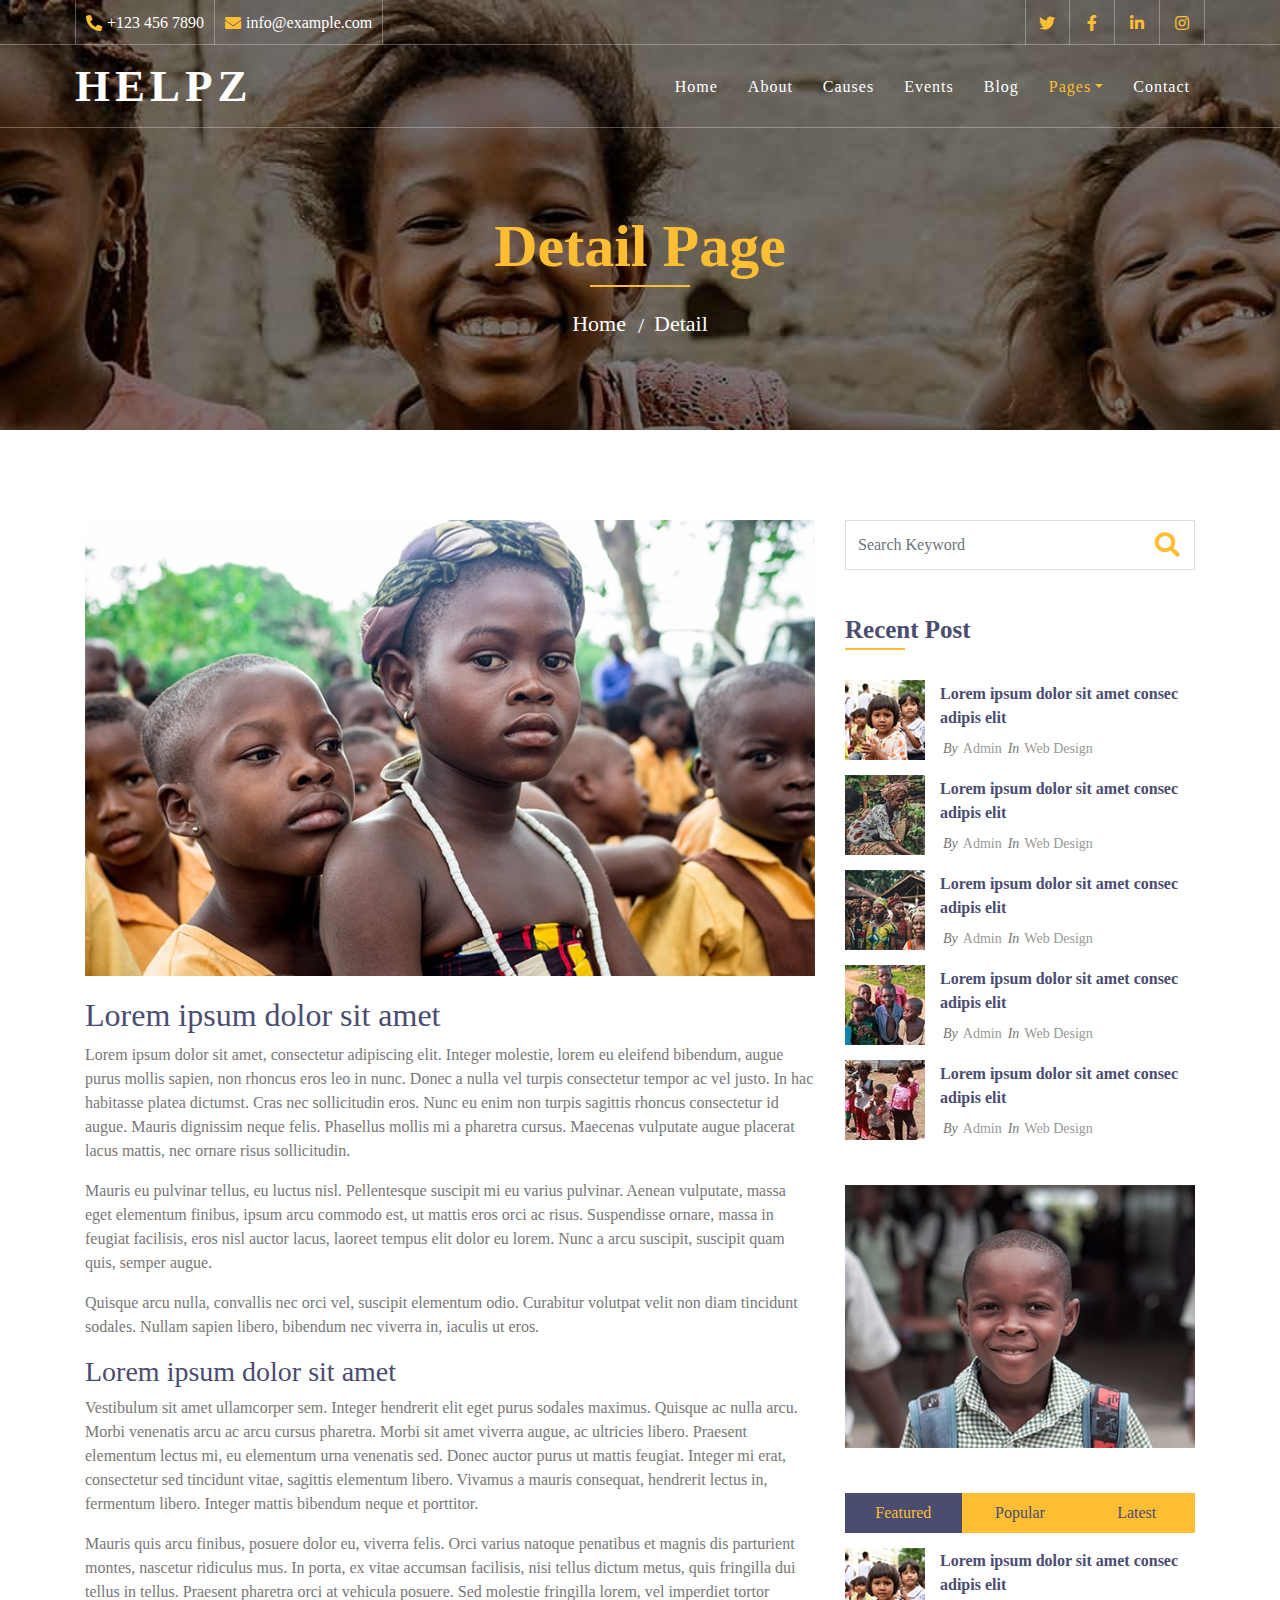
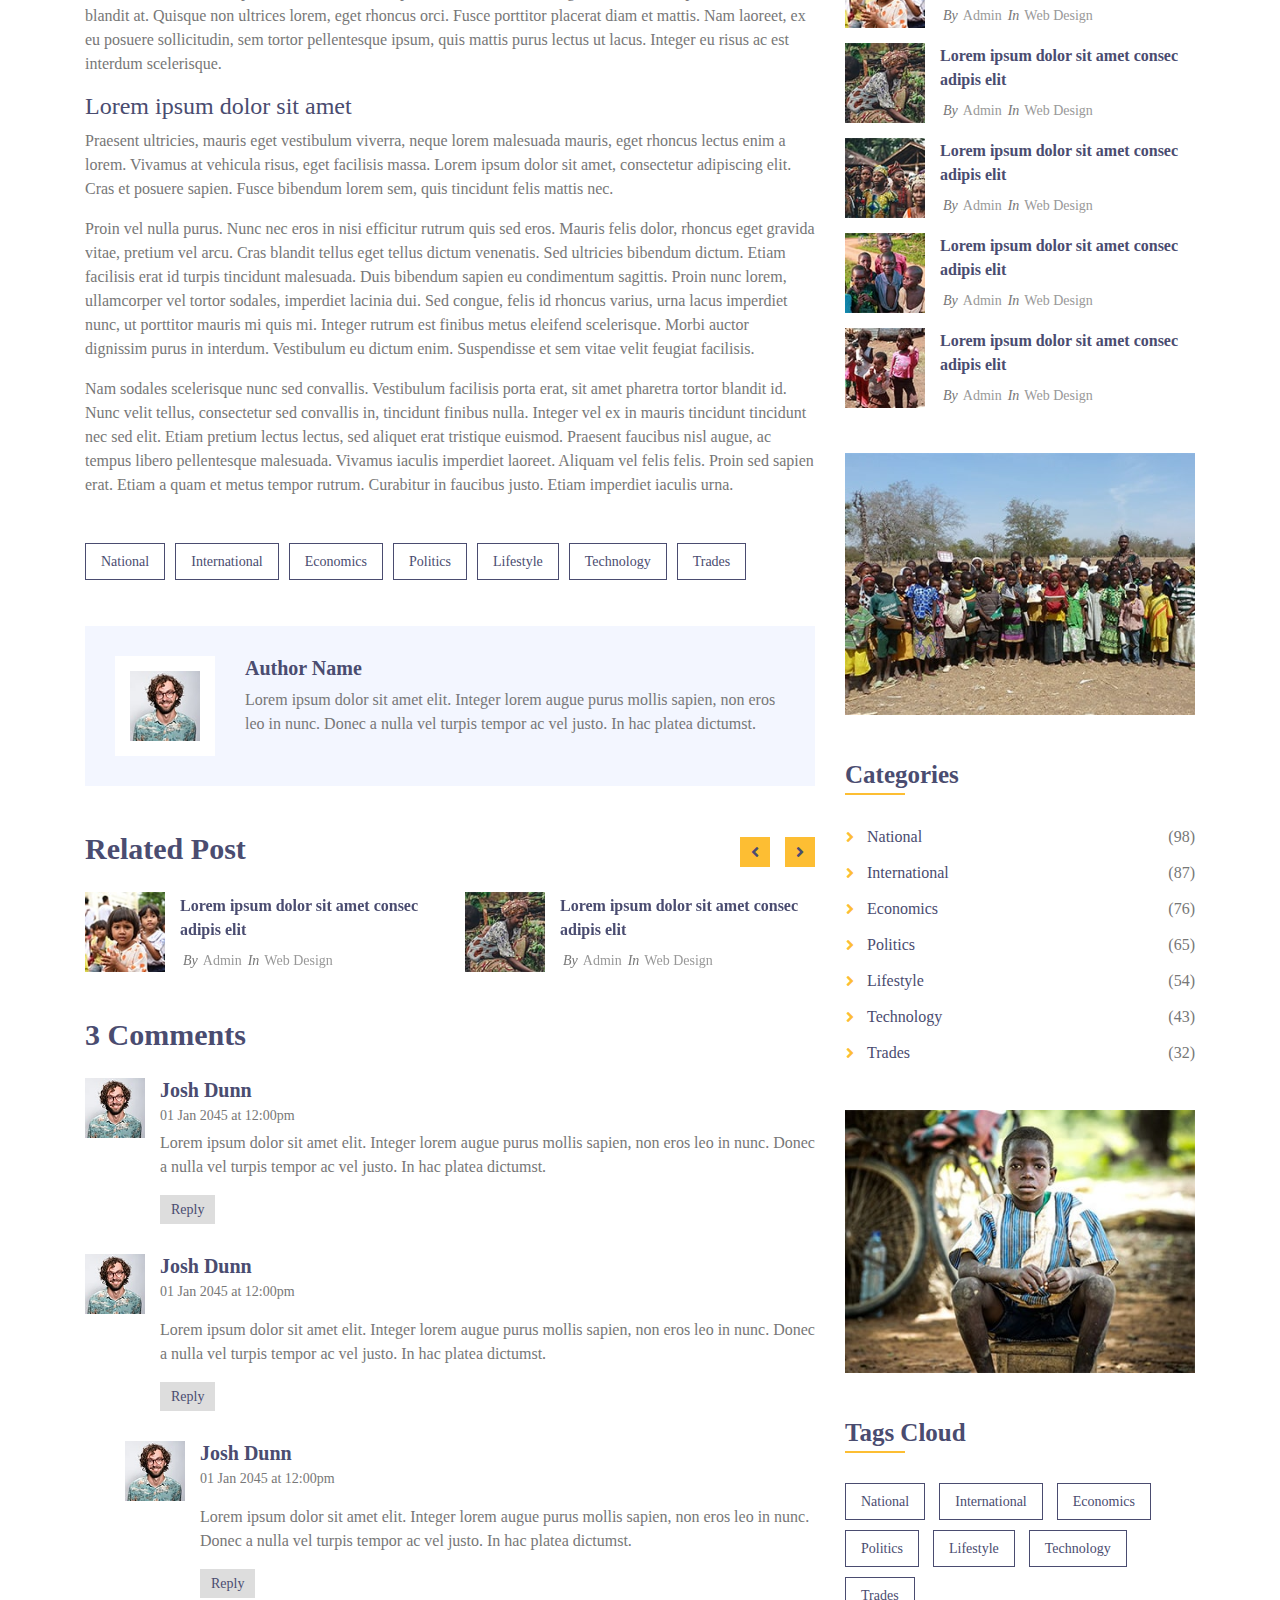
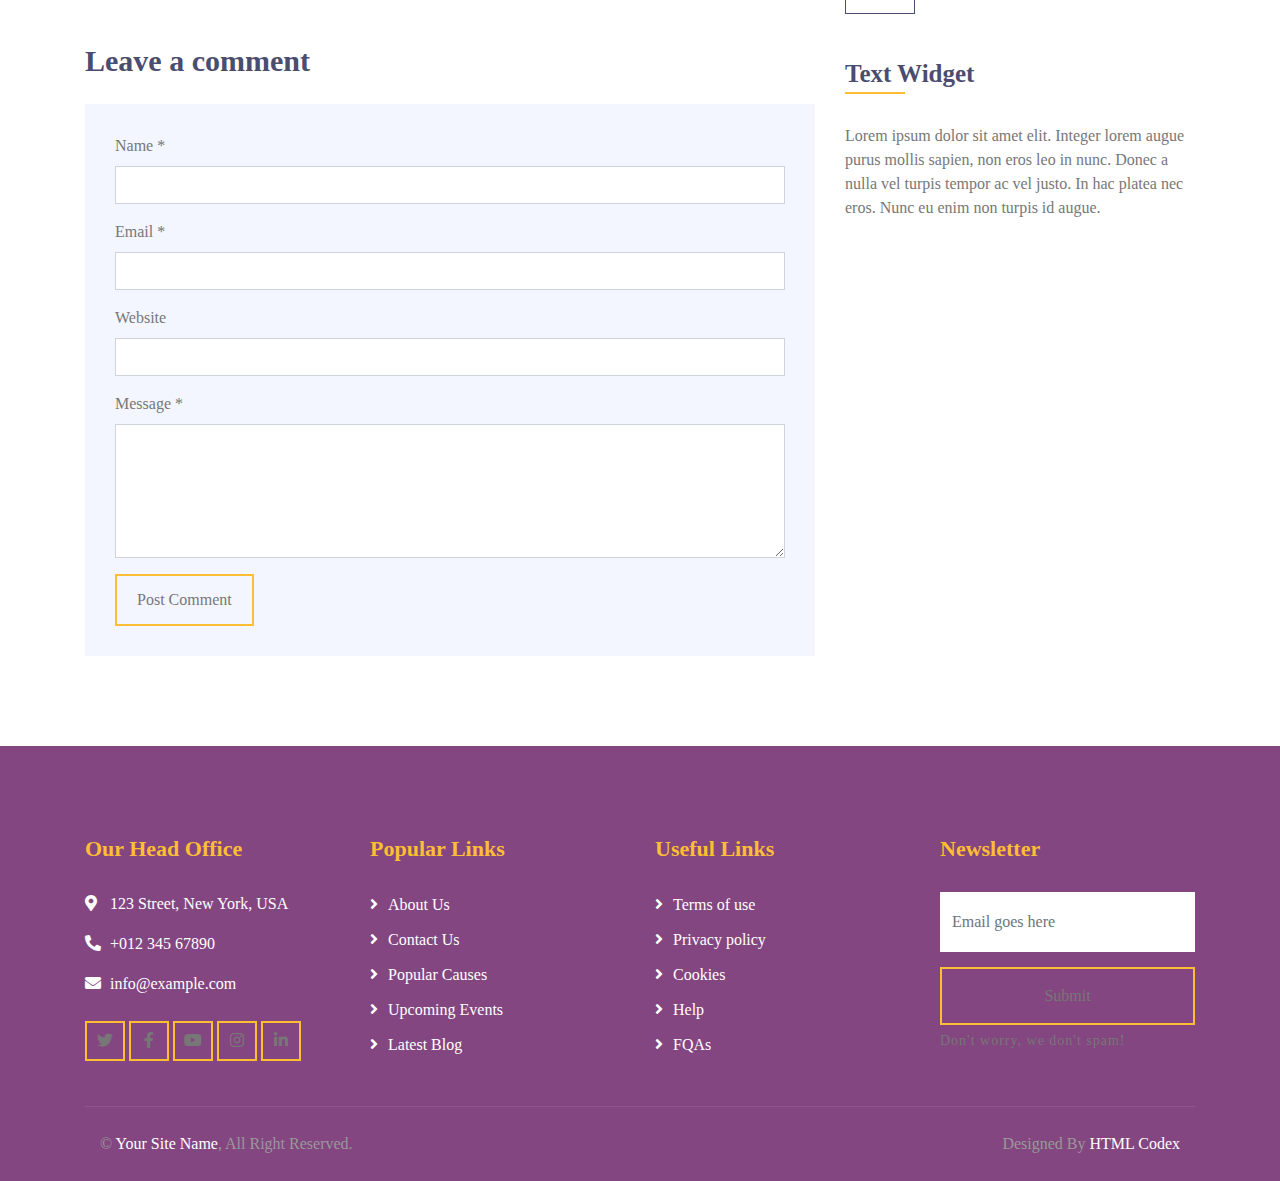
<file: single.html>
<!DOCTYPE html>
<html lang="en">
    <head>
        <meta charset="utf-8">
        <title>Amanna Trust</title>
        <meta content="width=device-width, initial-scale=1.0" name="viewport">
        <meta content="Amanna Trust Kenya" name="keywords">
        <meta content="Amanna Trust Charity Kenya" name="description">

        <!-- Favicon -->
        <link href="img/favicon.ico" rel="icon">

        <!-- Google Font -->
        <link href="https://fonts.googleapis.com/css2?family=Quicksand:wght@300;400;500;600;700&display=swap" rel="stylesheet">
        
        <!-- CSS Libraries -->
        <link href="https://stackpath.bootstrapcdn.com/bootstrap/4.4.1/css/bootstrap.min.css" rel="stylesheet">
        <link href="https://cdnjs.cloudflare.com/ajax/libs/font-awesome/5.10.0/css/all.min.css" rel="stylesheet">
        <link href="lib/flaticon/font/flaticon.css" rel="stylesheet">
        <link href="lib/animate/animate.min.css" rel="stylesheet">
        <link href="lib/owlcarousel/assets/owl.carousel.min.css" rel="stylesheet">

        <!-- Template Stylesheet -->
        <link href="css/style.css" rel="stylesheet">
    </head>

    <body>
        <!-- Top Bar Start -->
        <div class="top-bar d-none d-md-block">
            <div class="container-fluid">
                <div class="row">
                    <div class="col-md-8">
                        <div class="top-bar-left">
                            <div class="text">
                                <i class="fa fa-phone-alt"></i>
                                <p>+123 456 7890</p>
                            </div>
                            <div class="text">
                                <i class="fa fa-envelope"></i>
                                <p>info@example.com</p>
                            </div>
                        </div>
                    </div>
                    <div class="col-md-4">
                        <div class="top-bar-right">
                            <div class="social">
                                <a href=""><i class="fab fa-twitter"></i></a>
                                <a href=""><i class="fab fa-facebook-f"></i></a>
                                <a href=""><i class="fab fa-linkedin-in"></i></a>
                                <a href=""><i class="fab fa-instagram"></i></a>
                            </div>
                        </div>
                    </div>
                </div>
            </div>
        </div>
        <!-- Top Bar End -->

        <!-- Nav Bar Start -->
        <div class="navbar navbar-expand-lg bg-dark navbar-dark">
            <div class="container-fluid">
                <a href="index.html" class="navbar-brand">Helpz</a>
                <button type="button" class="navbar-toggler" data-toggle="collapse" data-target="#navbarCollapse"  style="margin-top: 20px;">
                    <span class="navbar-toggler-icon"></span>
                </button>

                <div class="collapse navbar-collapse justify-content-between" id="navbarCollapse">
                    <div class="navbar-nav ml-auto">
                        <a href="index.html" class="nav-item nav-link">Home</a>
                        <a href="about.html" class="nav-item nav-link">About</a>
                        <a href="causes.html" class="nav-item nav-link">Causes</a>
                        <a href="event.html" class="nav-item nav-link">Events</a>
                        <a href="blog.html" class="nav-item nav-link">Blog</a>
                        <div class="nav-item dropdown">
                            <a href="#" class="nav-link dropdown-toggle active" data-toggle="dropdown">Pages</a>
                            <div class="dropdown-menu">
                                <a href="single.html" class="dropdown-item">Detail Page</a>
                                <a href="service.html" class="dropdown-item">What We Do</a>
                                <a href="team.html" class="dropdown-item">Meet The Team</a>
                                <a href="donate.html" class="dropdown-item">Donate Now</a>
                                <a href="volunteer.html" class="dropdown-item">Become A Volunteer</a>
                            </div>
                        </div>
                        <a href="contact.html" class="nav-item nav-link">Contact</a>
                    </div>
                </div>
            </div>
        </div>
        <!-- Nav Bar End -->
        
        
        <!-- Page Header Start -->
        <div class="page-header">
            <div class="container">
                <div class="row">
                    <div class="col-12">
                        <h2>Detail Page</h2>
                    </div>
                    <div class="col-12">
                        <a href="">Home</a>
                        <a href="">Detail</a>
                    </div>
                </div>
            </div>
        </div>
        <!-- Page Header End -->


        <!-- Single Post Start-->
        <div class="single">
            <div class="container">
                <div class="row">
                    <div class="col-lg-8">
                        <div class="single-content">
                            <img src="img/single.jpg" />
                            <h2>Lorem ipsum dolor sit amet</h2>
                            <p>
                                Lorem ipsum dolor sit amet, consectetur adipiscing elit. Integer molestie, lorem eu eleifend bibendum, augue purus mollis sapien, non rhoncus eros leo in nunc. Donec a nulla vel turpis consectetur tempor ac vel justo. In hac habitasse platea dictumst. Cras nec sollicitudin eros. Nunc eu enim non turpis sagittis rhoncus consectetur id augue. Mauris dignissim neque felis. Phasellus mollis mi a pharetra cursus. Maecenas vulputate augue placerat lacus mattis, nec ornare risus sollicitudin.
                            </p>
                            <p>
                                Mauris eu pulvinar tellus, eu luctus nisl. Pellentesque suscipit mi eu varius pulvinar. Aenean vulputate, massa eget elementum finibus, ipsum arcu commodo est, ut mattis eros orci ac risus. Suspendisse ornare, massa in feugiat facilisis, eros nisl auctor lacus, laoreet tempus elit dolor eu lorem. Nunc a arcu suscipit, suscipit quam quis, semper augue.
                            </p>
                            <p>
                                Quisque arcu nulla, convallis nec orci vel, suscipit elementum odio. Curabitur volutpat velit non diam tincidunt sodales. Nullam sapien libero, bibendum nec viverra in, iaculis ut eros.
                            </p>
                            <h3>Lorem ipsum dolor sit amet</h3>
                            <p>
                                Vestibulum sit amet ullamcorper sem. Integer hendrerit elit eget purus sodales maximus. Quisque ac nulla arcu. Morbi venenatis arcu ac arcu cursus pharetra. Morbi sit amet viverra augue, ac ultricies libero. Praesent elementum lectus mi, eu elementum urna venenatis sed. Donec auctor purus ut mattis feugiat. Integer mi erat, consectetur sed tincidunt vitae, sagittis elementum libero. Vivamus a mauris consequat, hendrerit lectus in, fermentum libero. Integer mattis bibendum neque et porttitor.
                            </p>
                            <p>
                                Mauris quis arcu finibus, posuere dolor eu, viverra felis. Orci varius natoque penatibus et magnis dis parturient montes, nascetur ridiculus mus. In porta, ex vitae accumsan facilisis, nisi tellus dictum metus, quis fringilla dui tellus in tellus. Praesent pharetra orci at vehicula posuere. Sed molestie fringilla lorem, vel imperdiet tortor blandit at. Quisque non ultrices lorem, eget rhoncus orci. Fusce porttitor placerat diam et mattis. Nam laoreet, ex eu posuere sollicitudin, sem tortor pellentesque ipsum, quis mattis purus lectus ut lacus. Integer eu risus ac est interdum scelerisque.
                            </p>
                            <h4>Lorem ipsum dolor sit amet</h4>
                            <p>
                                Praesent ultricies, mauris eget vestibulum viverra, neque lorem malesuada mauris, eget rhoncus lectus enim a lorem. Vivamus at vehicula risus, eget facilisis massa. Lorem ipsum dolor sit amet, consectetur adipiscing elit. Cras et posuere sapien. Fusce bibendum lorem sem, quis tincidunt felis mattis nec.
                            </p>
                            <p>
                                Proin vel nulla purus. Nunc nec eros in nisi efficitur rutrum quis sed eros. Mauris felis dolor, rhoncus eget gravida vitae, pretium vel arcu. Cras blandit tellus eget tellus dictum venenatis. Sed ultricies bibendum dictum. Etiam facilisis erat id turpis tincidunt malesuada. Duis bibendum sapien eu condimentum sagittis. Proin nunc lorem, ullamcorper vel tortor sodales, imperdiet lacinia dui. Sed congue, felis id rhoncus varius, urna lacus imperdiet nunc, ut porttitor mauris mi quis mi. Integer rutrum est finibus metus eleifend scelerisque. Morbi auctor dignissim purus in interdum. Vestibulum eu dictum enim. Suspendisse et sem vitae velit feugiat facilisis.
                            </p>
                            <p>
                                Nam sodales scelerisque nunc sed convallis. Vestibulum facilisis porta erat, sit amet pharetra tortor blandit id. Nunc velit tellus, consectetur sed convallis in, tincidunt finibus nulla. Integer vel ex in mauris tincidunt tincidunt nec sed elit. Etiam pretium lectus lectus, sed aliquet erat tristique euismod. Praesent faucibus nisl augue, ac tempus libero pellentesque malesuada. Vivamus iaculis imperdiet laoreet. Aliquam vel felis felis. Proin sed sapien erat. Etiam a quam et metus tempor rutrum. Curabitur in faucibus justo. Etiam imperdiet iaculis urna.
                            </p>
                        </div>
                        <div class="single-tags">
                            <a href="">National</a>
                            <a href="">International</a>
                            <a href="">Economics</a>
                            <a href="">Politics</a>
                            <a href="">Lifestyle</a>
                            <a href="">Technology</a>
                            <a href="">Trades</a>
                        </div>
                        <div class="single-bio">
                            <div class="single-bio-img">
                                <img src="img/user.jpg" />
                            </div>
                            <div class="single-bio-text">
                                <h3>Author Name</h3>
                                <p>
                                    Lorem ipsum dolor sit amet elit. Integer lorem augue purus mollis sapien, non eros leo in nunc. Donec a nulla vel turpis tempor ac vel justo. In hac platea dictumst.
                                </p>
                            </div>
                        </div>
                        <div class="single-related">
                            <h2>Related Post</h2>
                            <div class="owl-carousel related-slider">
                                <div class="post-item">
                                    <div class="post-img">
                                        <img src="img/post-1.jpg" />
                                    </div>
                                    <div class="post-text">
                                        <a href="">Lorem ipsum dolor sit amet consec adipis elit</a>
                                        <div class="post-meta">
                                            <p>By<a href="">Admin</a></p>
                                            <p>In<a href="">Web Design</a></p>
                                        </div>
                                    </div>
                                </div>
                                <div class="post-item">
                                    <div class="post-img">
                                        <img src="img/post-2.jpg" />
                                    </div>
                                    <div class="post-text">
                                        <a href="">Lorem ipsum dolor sit amet consec adipis elit</a>
                                        <div class="post-meta">
                                            <p>By<a href="">Admin</a></p>
                                            <p>In<a href="">Web Design</a></p>
                                        </div>
                                    </div>
                                </div>
                                <div class="post-item">
                                    <div class="post-img">
                                        <img src="img/post-3.jpg" />
                                    </div>
                                    <div class="post-text">
                                        <a href="">Lorem ipsum dolor sit amet consec adipis elit</a>
                                        <div class="post-meta">
                                            <p>By<a href="">Admin</a></p>
                                            <p>In<a href="">Web Design</a></p>
                                        </div>
                                    </div>
                                </div>
                                <div class="post-item">
                                    <div class="post-img">
                                        <img src="img/post-4.jpg" />
                                    </div>
                                    <div class="post-text">
                                        <a href="">Lorem ipsum dolor sit amet consec adipis elit</a>
                                        <div class="post-meta">
                                            <p>By<a href="">Admin</a></p>
                                            <p>In<a href="">Web Design</a></p>
                                        </div>
                                    </div>
                                </div>
                            </div>
                        </div>

                        <div class="single-comment">
                            <h2>3 Comments</h2>
                            <ul class="comment-list">
                                <li class="comment-item">
                                    <div class="comment-body">
                                        <div class="comment-img">
                                            <img src="img/user.jpg" />
                                        </div>
                                        <div class="comment-text">
                                            <h3><a href="">Josh Dunn</a></h3>
                                            <span>01 Jan 2045 at 12:00pm</span>
                                            <p>
                                                Lorem ipsum dolor sit amet elit. Integer lorem augue purus mollis sapien, non eros leo in nunc. Donec a nulla vel turpis tempor ac vel justo. In hac platea dictumst. 
                                            </p>
                                            <a class="btn" href="">Reply</a>
                                        </div>
                                    </div>
                                </li>
                                <li class="comment-item">
                                    <div class="comment-body">
                                        <div class="comment-img">
                                            <img src="img/user.jpg" />
                                        </div>
                                        <div class="comment-text">
                                            <h3><a href="">Josh Dunn</a></h3>
                                            <p><span>01 Jan 2045 at 12:00pm</span></p>
                                            <p>
                                                Lorem ipsum dolor sit amet elit. Integer lorem augue purus mollis sapien, non eros leo in nunc. Donec a nulla vel turpis tempor ac vel justo. In hac platea dictumst. 
                                            </p>
                                            <a class="btn" href="">Reply</a>
                                        </div>
                                    </div>
                                    <ul class="comment-child">
                                        <li class="comment-item">
                                            <div class="comment-body">
                                                <div class="comment-img">
                                                    <img src="img/user.jpg" />
                                                </div>
                                                <div class="comment-text">
                                                    <h3><a href="">Josh Dunn</a></h3>
                                                    <p><span>01 Jan 2045 at 12:00pm</span></p>
                                                    <p>
                                                        Lorem ipsum dolor sit amet elit. Integer lorem augue purus mollis sapien, non eros leo in nunc. Donec a nulla vel turpis tempor ac vel justo. In hac platea dictumst. 
                                                    </p>
                                                    <a class="btn" href="">Reply</a>
                                                </div>
                                            </div>
                                        </li>
                                    </ul>
                                </li>
                            </ul>
                        </div>
                        <div class="comment-form">
                            <h2>Leave a comment</h2>
                            <form>
                                <div class="form-group">
                                    <label for="name">Name *</label>
                                    <input type="text" class="form-control" id="name">
                                </div>
                                <div class="form-group">
                                    <label for="email">Email *</label>
                                    <input type="email" class="form-control" id="email">
                                </div>
                                <div class="form-group">
                                    <label for="website">Website</label>
                                    <input type="url" class="form-control" id="website">
                                </div>

                                <div class="form-group">
                                    <label for="message">Message *</label>
                                    <textarea id="message" cols="30" rows="5" class="form-control"></textarea>
                                </div>
                                <div class="form-group">
                                    <input type="submit" value="Post Comment" class="btn btn-custom">
                                </div>
                            </form>
                        </div>
                    </div>

                    <div class="col-lg-4">
                        <div class="sidebar">
                            <div class="sidebar-widget">
                                <div class="search-widget">
                                    <form>
                                        <input class="form-control" type="text" placeholder="Search Keyword">
                                        <button class="btn"><i class="fa fa-search"></i></button>
                                    </form>
                                </div>
                            </div>

                            <div class="sidebar-widget">
                                <h2 class="widget-title">Recent Post</h2>
                                <div class="recent-post">
                                    <div class="post-item">
                                        <div class="post-img">
                                            <img src="img/post-1.jpg" />
                                        </div>
                                        <div class="post-text">
                                            <a href="">Lorem ipsum dolor sit amet consec adipis elit</a>
                                            <div class="post-meta">
                                                <p>By<a href="">Admin</a></p>
                                                <p>In<a href="">Web Design</a></p>
                                            </div>
                                        </div>
                                    </div>
                                    <div class="post-item">
                                        <div class="post-img">
                                            <img src="img/post-2.jpg" />
                                        </div>
                                        <div class="post-text">
                                            <a href="">Lorem ipsum dolor sit amet consec adipis elit</a>
                                            <div class="post-meta">
                                                <p>By<a href="">Admin</a></p>
                                                <p>In<a href="">Web Design</a></p>
                                            </div>
                                        </div>
                                    </div>
                                    <div class="post-item">
                                        <div class="post-img">
                                            <img src="img/post-3.jpg" />
                                        </div>
                                        <div class="post-text">
                                            <a href="">Lorem ipsum dolor sit amet consec adipis elit</a>
                                            <div class="post-meta">
                                                <p>By<a href="">Admin</a></p>
                                                <p>In<a href="">Web Design</a></p>
                                            </div>
                                        </div>
                                    </div>
                                    <div class="post-item">
                                        <div class="post-img">
                                            <img src="img/post-4.jpg" />
                                        </div>
                                        <div class="post-text">
                                            <a href="">Lorem ipsum dolor sit amet consec adipis elit</a>
                                            <div class="post-meta">
                                                <p>By<a href="">Admin</a></p>
                                                <p>In<a href="">Web Design</a></p>
                                            </div>
                                        </div>
                                    </div>
                                    <div class="post-item">
                                        <div class="post-img">
                                            <img src="img/post-5.jpg" />
                                        </div>
                                        <div class="post-text">
                                            <a href="">Lorem ipsum dolor sit amet consec adipis elit</a>
                                            <div class="post-meta">
                                                <p>By<a href="">Admin</a></p>
                                                <p>In<a href="">Web Design</a></p>
                                            </div>
                                        </div>
                                    </div>
                                </div>
                            </div>

                            <div class="sidebar-widget">
                                <div class="image-widget">
                                    <a href="#"><img src="img/blog-1.jpg" alt="Image"></a>
                                </div>
                            </div>

                            <div class="sidebar-widget">
                                <div class="tab-post">
                                    <ul class="nav nav-pills nav-justified">
                                        <li class="nav-item">
                                            <a class="nav-link active" data-toggle="pill" href="#featured">Featured</a>
                                        </li>
                                        <li class="nav-item">
                                            <a class="nav-link" data-toggle="pill" href="#popular">Popular</a>
                                        </li>
                                        <li class="nav-item">
                                            <a class="nav-link" data-toggle="pill" href="#latest">Latest</a>
                                        </li>
                                    </ul>

                                    <div class="tab-content">
                                        <div id="featured" class="container tab-pane active">
                                            <div class="post-item">
                                                <div class="post-img">
                                                    <img src="img/post-1.jpg" />
                                                </div>
                                                <div class="post-text">
                                                    <a href="">Lorem ipsum dolor sit amet consec adipis elit</a>
                                                    <div class="post-meta">
                                                        <p>By<a href="">Admin</a></p>
                                                        <p>In<a href="">Web Design</a></p>
                                                    </div>
                                                </div>
                                            </div>
                                            <div class="post-item">
                                                <div class="post-img">
                                                    <img src="img/post-2.jpg" />
                                                </div>
                                                <div class="post-text">
                                                    <a href="">Lorem ipsum dolor sit amet consec adipis elit</a>
                                                    <div class="post-meta">
                                                        <p>By<a href="">Admin</a></p>
                                                        <p>In<a href="">Web Design</a></p>
                                                    </div>
                                                </div>
                                            </div>
                                            <div class="post-item">
                                                <div class="post-img">
                                                    <img src="img/post-3.jpg" />
                                                </div>
                                                <div class="post-text">
                                                    <a href="">Lorem ipsum dolor sit amet consec adipis elit</a>
                                                    <div class="post-meta">
                                                        <p>By<a href="">Admin</a></p>
                                                        <p>In<a href="">Web Design</a></p>
                                                    </div>
                                                </div>
                                            </div>
                                            <div class="post-item">
                                                <div class="post-img">
                                                    <img src="img/post-4.jpg" />
                                                </div>
                                                <div class="post-text">
                                                    <a href="">Lorem ipsum dolor sit amet consec adipis elit</a>
                                                    <div class="post-meta">
                                                        <p>By<a href="">Admin</a></p>
                                                        <p>In<a href="">Web Design</a></p>
                                                    </div>
                                                </div>
                                            </div>
                                            <div class="post-item">
                                                <div class="post-img">
                                                    <img src="img/post-5.jpg" />
                                                </div>
                                                <div class="post-text">
                                                    <a href="">Lorem ipsum dolor sit amet consec adipis elit</a>
                                                    <div class="post-meta">
                                                        <p>By<a href="">Admin</a></p>
                                                        <p>In<a href="">Web Design</a></p>
                                                    </div>
                                                </div>
                                            </div>
                                        </div>
                                        <div id="popular" class="container tab-pane fade">
                                            <div class="post-item">
                                                <div class="post-img">
                                                    <img src="img/post-1.jpg" />
                                                </div>
                                                <div class="post-text">
                                                    <a href="">Lorem ipsum dolor sit amet consec adipis elit</a>
                                                    <div class="post-meta">
                                                        <p>By<a href="">Admin</a></p>
                                                        <p>In<a href="">Web Design</a></p>
                                                    </div>
                                                </div>
                                            </div>
                                            <div class="post-item">
                                                <div class="post-img">
                                                    <img src="img/post-2.jpg" />
                                                </div>
                                                <div class="post-text">
                                                    <a href="">Lorem ipsum dolor sit amet consec adipis elit</a>
                                                    <div class="post-meta">
                                                        <p>By<a href="">Admin</a></p>
                                                        <p>In<a href="">Web Design</a></p>
                                                    </div>
                                                </div>
                                            </div>
                                            <div class="post-item">
                                                <div class="post-img">
                                                    <img src="img/post-3.jpg" />
                                                </div>
                                                <div class="post-text">
                                                    <a href="">Lorem ipsum dolor sit amet consec adipis elit</a>
                                                    <div class="post-meta">
                                                        <p>By<a href="">Admin</a></p>
                                                        <p>In<a href="">Web Design</a></p>
                                                    </div>
                                                </div>
                                            </div>
                                            <div class="post-item">
                                                <div class="post-img">
                                                    <img src="img/post-4.jpg" />
                                                </div>
                                                <div class="post-text">
                                                    <a href="">Lorem ipsum dolor sit amet consec adipis elit</a>
                                                    <div class="post-meta">
                                                        <p>By<a href="">Admin</a></p>
                                                        <p>In<a href="">Web Design</a></p>
                                                    </div>
                                                </div>
                                            </div>
                                            <div class="post-item">
                                                <div class="post-img">
                                                    <img src="img/post-5.jpg" />
                                                </div>
                                                <div class="post-text">
                                                    <a href="">Lorem ipsum dolor sit amet consec adipis elit</a>
                                                    <div class="post-meta">
                                                        <p>By<a href="">Admin</a></p>
                                                        <p>In<a href="">Web Design</a></p>
                                                    </div>
                                                </div>
                                            </div>
                                        </div>
                                        <div id="latest" class="container tab-pane fade">
                                            <div class="post-item">
                                                <div class="post-img">
                                                    <img src="img/post-1.jpg" />
                                                </div>
                                                <div class="post-text">
                                                    <a href="">Lorem ipsum dolor sit amet consec adipis elit</a>
                                                    <div class="post-meta">
                                                        <p>By<a href="">Admin</a></p>
                                                        <p>In<a href="">Web Design</a></p>
                                                    </div>
                                                </div>
                                            </div>
                                            <div class="post-item">
                                                <div class="post-img">
                                                    <img src="img/post-2.jpg" />
                                                </div>
                                                <div class="post-text">
                                                    <a href="">Lorem ipsum dolor sit amet consec adipis elit</a>
                                                    <div class="post-meta">
                                                        <p>By<a href="">Admin</a></p>
                                                        <p>In<a href="">Web Design</a></p>
                                                    </div>
                                                </div>
                                            </div>
                                            <div class="post-item">
                                                <div class="post-img">
                                                    <img src="img/post-3.jpg" />
                                                </div>
                                                <div class="post-text">
                                                    <a href="">Lorem ipsum dolor sit amet consec adipis elit</a>
                                                    <div class="post-meta">
                                                        <p>By<a href="">Admin</a></p>
                                                        <p>In<a href="">Web Design</a></p>
                                                    </div>
                                                </div>
                                            </div>
                                            <div class="post-item">
                                                <div class="post-img">
                                                    <img src="img/post-4.jpg" />
                                                </div>
                                                <div class="post-text">
                                                    <a href="">Lorem ipsum dolor sit amet consec adipis elit</a>
                                                    <div class="post-meta">
                                                        <p>By<a href="">Admin</a></p>
                                                        <p>In<a href="">Web Design</a></p>
                                                    </div>
                                                </div>
                                            </div>
                                            <div class="post-item">
                                                <div class="post-img">
                                                    <img src="img/post-5.jpg" />
                                                </div>
                                                <div class="post-text">
                                                    <a href="">Lorem ipsum dolor sit amet consec adipis elit</a>
                                                    <div class="post-meta">
                                                        <p>By<a href="">Admin</a></p>
                                                        <p>In<a href="">Web Design</a></p>
                                                    </div>
                                                </div>
                                            </div>
                                        </div>
                                    </div>
                                </div>
                            </div>

                            <div class="sidebar-widget">
                                <div class="image-widget">
                                    <a href="#"><img src="img/blog-2.jpg" alt="Image"></a>
                                </div>
                            </div>

                            <div class="sidebar-widget">
                                <h2 class="widget-title">Categories</h2>
                                <div class="category-widget">
                                    <ul>
                                        <li><a href="">National</a><span>(98)</span></li>
                                        <li><a href="">International</a><span>(87)</span></li>
                                        <li><a href="">Economics</a><span>(76)</span></li>
                                        <li><a href="">Politics</a><span>(65)</span></li>
                                        <li><a href="">Lifestyle</a><span>(54)</span></li>
                                        <li><a href="">Technology</a><span>(43)</span></li>
                                        <li><a href="">Trades</a><span>(32)</span></li>
                                    </ul>
                                </div>
                            </div>

                            <div class="sidebar-widget">
                                <div class="image-widget">
                                    <a href="#"><img src="img/blog-3.jpg" alt="Image"></a>
                                </div>
                            </div>

                            <div class="sidebar-widget">
                                <h2 class="widget-title">Tags Cloud</h2>
                                <div class="tag-widget">
                                    <a href="">National</a>
                                    <a href="">International</a>
                                    <a href="">Economics</a>
                                    <a href="">Politics</a>
                                    <a href="">Lifestyle</a>
                                    <a href="">Technology</a>
                                    <a href="">Trades</a>
                                </div>
                            </div>

                            <div class="sidebar-widget">
                                <h2 class="widget-title">Text Widget</h2>
                                <div class="text-widget">
                                    <p>
                                        Lorem ipsum dolor sit amet elit. Integer lorem augue purus mollis sapien, non eros leo in nunc. Donec a nulla vel turpis tempor ac vel justo. In hac platea nec eros. Nunc eu enim non turpis id augue.
                                    </p>
                                </div>
                            </div>
                        </div>
                    </div>
                </div>
            </div>
        </div>
        <!-- Single Post End-->   


        <!-- Footer Start -->
        <div class="footer">
            <div class="container">
                <div class="row">
                    <div class="col-lg-3 col-md-6">
                        <div class="footer-contact">
                            <h2>Our Head Office</h2>
                            <p><i class="fa fa-map-marker-alt"></i>123 Street, New York, USA</p>
                            <p><i class="fa fa-phone-alt"></i>+012 345 67890</p>
                            <p><i class="fa fa-envelope"></i>info@example.com</p>
                            <div class="footer-social">
                                <a class="btn btn-custom" href=""><i class="fab fa-twitter"></i></a>
                                <a class="btn btn-custom" href=""><i class="fab fa-facebook-f"></i></a>
                                <a class="btn btn-custom" href=""><i class="fab fa-youtube"></i></a>
                                <a class="btn btn-custom" href=""><i class="fab fa-instagram"></i></a>
                                <a class="btn btn-custom" href=""><i class="fab fa-linkedin-in"></i></a>
                            </div>
                        </div>
                    </div>
                    <div class="col-lg-3 col-md-6">
                        <div class="footer-link">
                            <h2>Popular Links</h2>
                            <a href="">About Us</a>
                            <a href="">Contact Us</a>
                            <a href="">Popular Causes</a>
                            <a href="">Upcoming Events</a>
                            <a href="">Latest Blog</a>
                        </div>
                    </div>
                    <div class="col-lg-3 col-md-6">
                        <div class="footer-link">
                            <h2>Useful Links</h2>
                            <a href="">Terms of use</a>
                            <a href="">Privacy policy</a>
                            <a href="">Cookies</a>
                            <a href="">Help</a>
                            <a href="">FQAs</a>
                        </div>
                    </div>
                    <div class="col-lg-3 col-md-6">
                        <div class="footer-newsletter">
                            <h2>Newsletter</h2>
                            <form>
                                <input class="form-control" placeholder="Email goes here">
                                <button class="btn btn-custom">Submit</button>
                                <label>Don't worry, we don't spam!</label>
                            </form>
                        </div>
                    </div>
                </div>
            </div>
            <div class="container copyright">
                <div class="row">
                    <div class="col-md-6">
                        <p>&copy; <a href="#">Your Site Name</a>, All Right Reserved.</p>
                    </div>
                    <div class="col-md-6">
                        <p>Designed By <a href="https://htmlcodex.com">HTML Codex</a></p>
                    </div>
                </div>
            </div>
        </div>
        <!-- Footer End -->

        <!-- Back to top button -->
        <a href="#" class="back-to-top"><i class="fa fa-chevron-up"></i></a>
        
        <!-- Pre Loader -->
        <div id="loader" class="show">
            <div class="loader"></div>
        </div>

        <!-- JavaScript Libraries -->
        <script src="https://code.jquery.com/jquery-3.4.1.min.js"></script>
        <script src="https://stackpath.bootstrapcdn.com/bootstrap/4.4.1/js/bootstrap.bundle.min.js"></script>
        <script src="lib/easing/easing.min.js"></script>
        <script src="lib/owlcarousel/owl.carousel.min.js"></script>
        <script src="lib/waypoints/waypoints.min.js"></script>
        <script src="lib/counterup/counterup.min.js"></script>
        <script src="lib/parallax/parallax.min.js"></script>
        
        <!-- Contact Javascript File -->
        <script src="mail/jqBootstrapValidation.min.js"></script>
        <script src="mail/contact.js"></script>

        <!-- Template Javascript -->
        <script src="js/main.js"></script>
    </body>
</html>
</file>
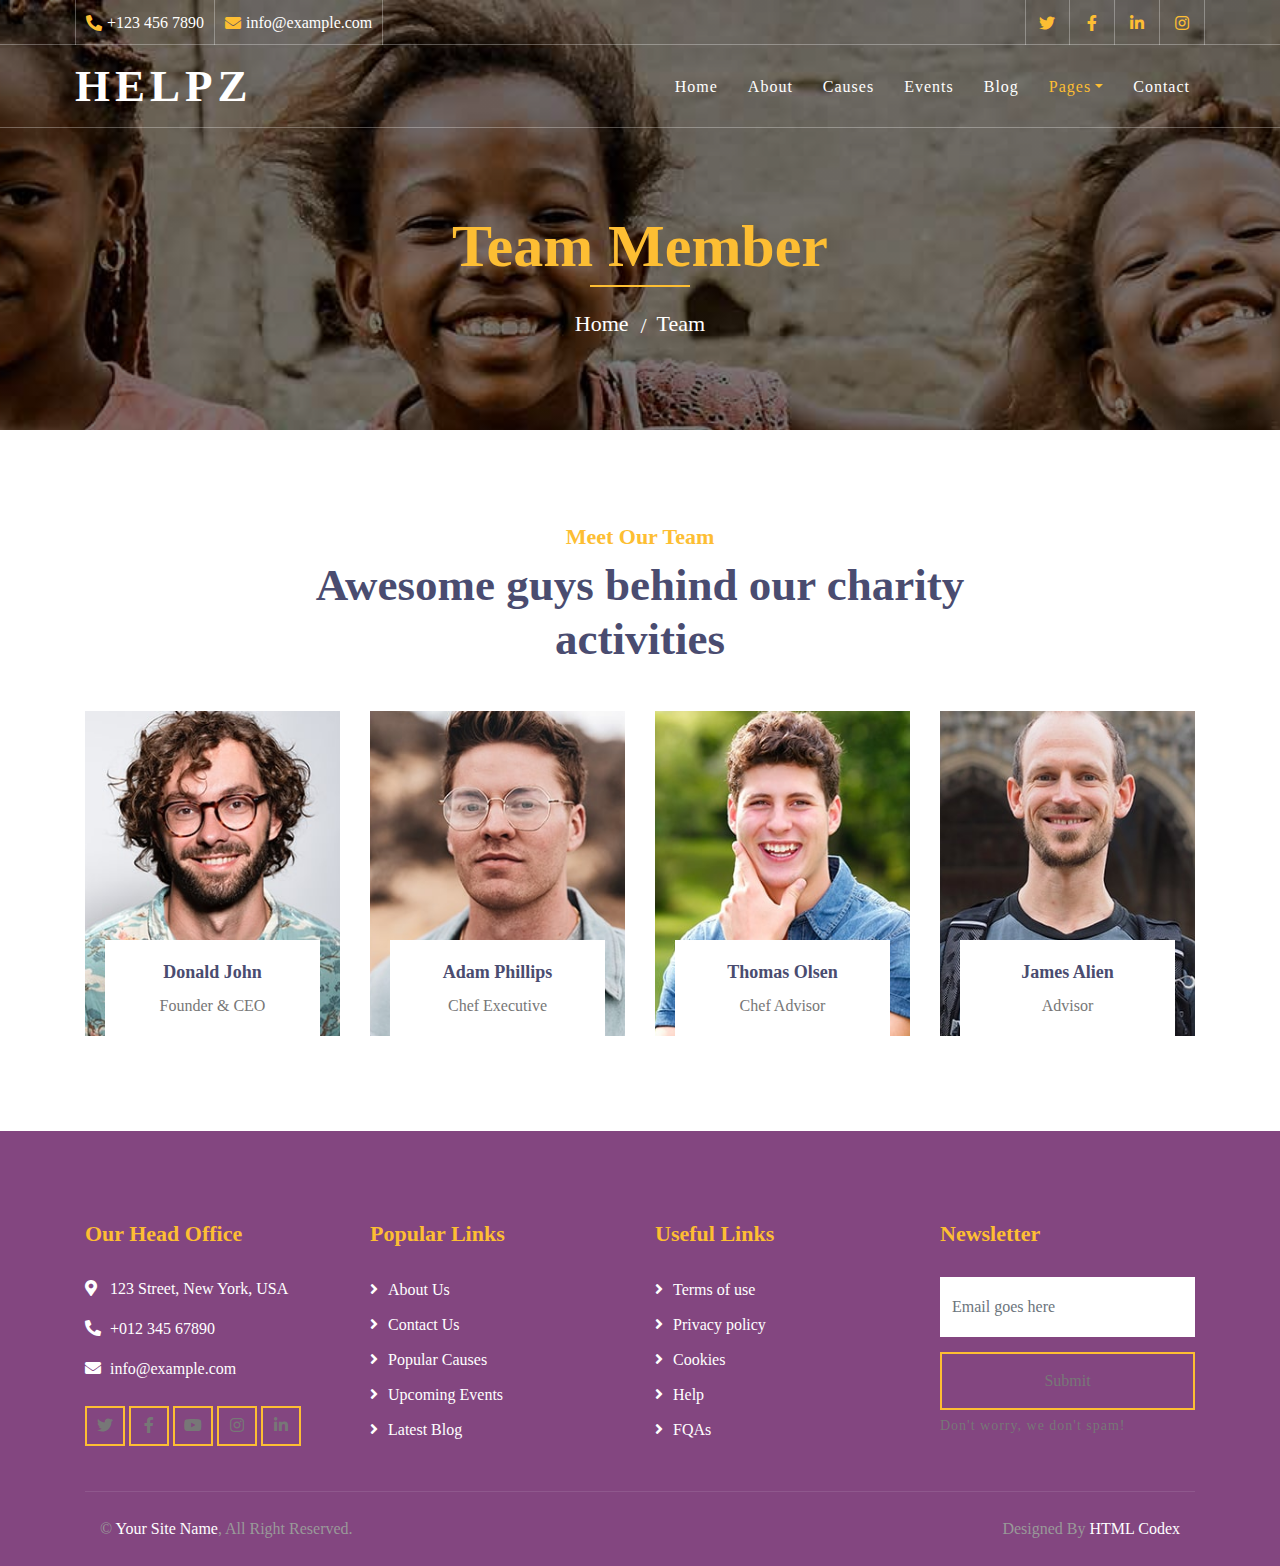
<file: team.html>
<!DOCTYPE html>
<html lang="en">
    <head>
        <meta charset="utf-8">
        <title>Amanna Trust</title>
        <meta content="width=device-width, initial-scale=1.0" name="viewport">
        <meta content="Amanna Trust Kenya" name="keywords">
        <meta content="Amanna Trust Charity Kenya" name="description">

        <!-- Favicon -->
        <link href="img/favicon.ico" rel="icon">

        <!-- Google Font -->
        <link href="https://fonts.googleapis.com/css2?family=Quicksand:wght@300;400;500;600;700&display=swap" rel="stylesheet">
        
        <!-- CSS Libraries -->
        <link href="https://stackpath.bootstrapcdn.com/bootstrap/4.4.1/css/bootstrap.min.css" rel="stylesheet">
        <link href="https://cdnjs.cloudflare.com/ajax/libs/font-awesome/5.10.0/css/all.min.css" rel="stylesheet">
        <link href="lib/flaticon/font/flaticon.css" rel="stylesheet">
        <link href="lib/animate/animate.min.css" rel="stylesheet">
        <link href="lib/owlcarousel/assets/owl.carousel.min.css" rel="stylesheet">

        <!-- Template Stylesheet -->
        <link href="css/style.css" rel="stylesheet">
    </head>

    <body>
        <!-- Top Bar Start -->
        <div class="top-bar d-none d-md-block">
            <div class="container-fluid">
                <div class="row">
                    <div class="col-md-8">
                        <div class="top-bar-left">
                            <div class="text">
                                <i class="fa fa-phone-alt"></i>
                                <p>+123 456 7890</p>
                            </div>
                            <div class="text">
                                <i class="fa fa-envelope"></i>
                                <p>info@example.com</p>
                            </div>
                        </div>
                    </div>
                    <div class="col-md-4">
                        <div class="top-bar-right">
                            <div class="social">
                                <a href=""><i class="fab fa-twitter"></i></a>
                                <a href=""><i class="fab fa-facebook-f"></i></a>
                                <a href=""><i class="fab fa-linkedin-in"></i></a>
                                <a href=""><i class="fab fa-instagram"></i></a>
                            </div>
                        </div>
                    </div>
                </div>
            </div>
        </div>
        <!-- Top Bar End -->

        <!-- Nav Bar Start -->
        <div class="navbar navbar-expand-lg bg-dark navbar-dark">
            <div class="container-fluid">
                <a href="index.html" class="navbar-brand">Helpz</a>
                <button type="button" class="navbar-toggler" data-toggle="collapse" data-target="#navbarCollapse"  style="margin-top: 20px;">
                    <span class="navbar-toggler-icon"></span>
                </button>

                <div class="collapse navbar-collapse justify-content-between" id="navbarCollapse">
                    <div class="navbar-nav ml-auto">
                        <a href="index.html" class="nav-item nav-link">Home</a>
                        <a href="about.html" class="nav-item nav-link">About</a>
                        <a href="causes.html" class="nav-item nav-link">Causes</a>
                        <a href="event.html" class="nav-item nav-link">Events</a>
                        <a href="blog.html" class="nav-item nav-link">Blog</a>
                        <div class="nav-item dropdown">
                            <a href="#" class="nav-link dropdown-toggle active" data-toggle="dropdown">Pages</a>
                            <div class="dropdown-menu">
                                <a href="single.html" class="dropdown-item">Detail Page</a>
                                <a href="service.html" class="dropdown-item">What We Do</a>
                                <a href="team.html" class="dropdown-item">Meet The Team</a>
                                <a href="donate.html" class="dropdown-item">Donate Now</a>
                                <a href="volunteer.html" class="dropdown-item">Become A Volunteer</a>
                            </div>
                        </div>
                        <a href="contact.html" class="nav-item nav-link">Contact</a>
                    </div>
                </div>
            </div>
        </div>
        <!-- Nav Bar End -->
        
        
        <!-- Page Header Start -->
        <div class="page-header">
            <div class="container">
                <div class="row">
                    <div class="col-12">
                        <h2>Team Member</h2>
                    </div>
                    <div class="col-12">
                        <a href="">Home</a>
                        <a href="">Team</a>
                    </div>
                </div>
            </div>
        </div>
        <!-- Page Header End -->
        
        
        <!-- Team Start -->
        <div class="team">
            <div class="container">
                <div class="section-header text-center">
                    <p>Meet Our Team</p>
                    <h2>Awesome guys behind our charity activities</h2>
                </div>
                <div class="row">
                    <div class="col-lg-3 col-md-6">
                        <div class="team-item">
                            <div class="team-img">
                                <img src="img/team-1.jpg" alt="Team Image">
                            </div>
                            <div class="team-text">
                                <h2>Donald John</h2>
                                <p>Founder & CEO</p>
                                <div class="team-social">
                                    <a href=""><i class="fab fa-twitter"></i></a>
                                    <a href=""><i class="fab fa-facebook-f"></i></a>
                                    <a href=""><i class="fab fa-linkedin-in"></i></a>
                                    <a href=""><i class="fab fa-instagram"></i></a>
                                </div>
                            </div>
                        </div>
                    </div>
                    <div class="col-lg-3 col-md-6">
                        <div class="team-item">
                            <div class="team-img">
                                <img src="img/team-2.jpg" alt="Team Image">
                            </div>
                            <div class="team-text">
                                <h2>Adam Phillips</h2>
                                <p>Chef Executive</p>
                                <div class="team-social">
                                    <a href=""><i class="fab fa-twitter"></i></a>
                                    <a href=""><i class="fab fa-facebook-f"></i></a>
                                    <a href=""><i class="fab fa-linkedin-in"></i></a>
                                    <a href=""><i class="fab fa-instagram"></i></a>
                                </div>
                            </div>
                        </div>
                    </div>
                    <div class="col-lg-3 col-md-6">
                        <div class="team-item">
                            <div class="team-img">
                                <img src="img/team-3.jpg" alt="Team Image">
                            </div>
                            <div class="team-text">
                                <h2>Thomas Olsen</h2>
                                <p>Chef Advisor</p>
                                <div class="team-social">
                                    <a href=""><i class="fab fa-twitter"></i></a>
                                    <a href=""><i class="fab fa-facebook-f"></i></a>
                                    <a href=""><i class="fab fa-linkedin-in"></i></a>
                                    <a href=""><i class="fab fa-instagram"></i></a>
                                </div>
                            </div>
                        </div>
                    </div>
                    <div class="col-lg-3 col-md-6">
                        <div class="team-item">
                            <div class="team-img">
                                <img src="img/team-4.jpg" alt="Team Image">
                            </div>
                            <div class="team-text">
                                <h2>James Alien</h2>
                                <p>Advisor</p>
                                <div class="team-social">
                                    <a href=""><i class="fab fa-twitter"></i></a>
                                    <a href=""><i class="fab fa-facebook-f"></i></a>
                                    <a href=""><i class="fab fa-linkedin-in"></i></a>
                                    <a href=""><i class="fab fa-instagram"></i></a>
                                </div>
                            </div>
                        </div>
                    </div>
                </div>
            </div>
        </div>
        <!-- Team End -->


        <!-- Footer Start -->
        <div class="footer">
            <div class="container">
                <div class="row">
                    <div class="col-lg-3 col-md-6">
                        <div class="footer-contact">
                            <h2>Our Head Office</h2>
                            <p><i class="fa fa-map-marker-alt"></i>123 Street, New York, USA</p>
                            <p><i class="fa fa-phone-alt"></i>+012 345 67890</p>
                            <p><i class="fa fa-envelope"></i>info@example.com</p>
                            <div class="footer-social">
                                <a class="btn btn-custom" href=""><i class="fab fa-twitter"></i></a>
                                <a class="btn btn-custom" href=""><i class="fab fa-facebook-f"></i></a>
                                <a class="btn btn-custom" href=""><i class="fab fa-youtube"></i></a>
                                <a class="btn btn-custom" href=""><i class="fab fa-instagram"></i></a>
                                <a class="btn btn-custom" href=""><i class="fab fa-linkedin-in"></i></a>
                            </div>
                        </div>
                    </div>
                    <div class="col-lg-3 col-md-6">
                        <div class="footer-link">
                            <h2>Popular Links</h2>
                            <a href="">About Us</a>
                            <a href="">Contact Us</a>
                            <a href="">Popular Causes</a>
                            <a href="">Upcoming Events</a>
                            <a href="">Latest Blog</a>
                        </div>
                    </div>
                    <div class="col-lg-3 col-md-6">
                        <div class="footer-link">
                            <h2>Useful Links</h2>
                            <a href="">Terms of use</a>
                            <a href="">Privacy policy</a>
                            <a href="">Cookies</a>
                            <a href="">Help</a>
                            <a href="">FQAs</a>
                        </div>
                    </div>
                    <div class="col-lg-3 col-md-6">
                        <div class="footer-newsletter">
                            <h2>Newsletter</h2>
                            <form>
                                <input class="form-control" placeholder="Email goes here">
                                <button class="btn btn-custom">Submit</button>
                                <label>Don't worry, we don't spam!</label>
                            </form>
                        </div>
                    </div>
                </div>
            </div>
            <div class="container copyright">
                <div class="row">
                    <div class="col-md-6">
                        <p>&copy; <a href="#">Your Site Name</a>, All Right Reserved.</p>
                    </div>
                    <div class="col-md-6">
                        <p>Designed By <a href="https://htmlcodex.com">HTML Codex</a></p>
                    </div>
                </div>
            </div>
        </div>
        <!-- Footer End -->

        <!-- Back to top button -->
        <a href="#" class="back-to-top"><i class="fa fa-chevron-up"></i></a>
        
        <!-- Pre Loader -->
        <div id="loader" class="show">
            <div class="loader"></div>
        </div>

        <!-- JavaScript Libraries -->
        <script src="https://code.jquery.com/jquery-3.4.1.min.js"></script>
        <script src="https://stackpath.bootstrapcdn.com/bootstrap/4.4.1/js/bootstrap.bundle.min.js"></script>
        <script src="lib/easing/easing.min.js"></script>
        <script src="lib/owlcarousel/owl.carousel.min.js"></script>
        <script src="lib/waypoints/waypoints.min.js"></script>
        <script src="lib/counterup/counterup.min.js"></script>
        <script src="lib/parallax/parallax.min.js"></script>
        
        <!-- Contact Javascript File -->
        <script src="mail/jqBootstrapValidation.min.js"></script>
        <script src="mail/contact.js"></script>

        <!-- Template Javascript -->
        <script src="js/main.js"></script>
    </body>
</html>
</file>
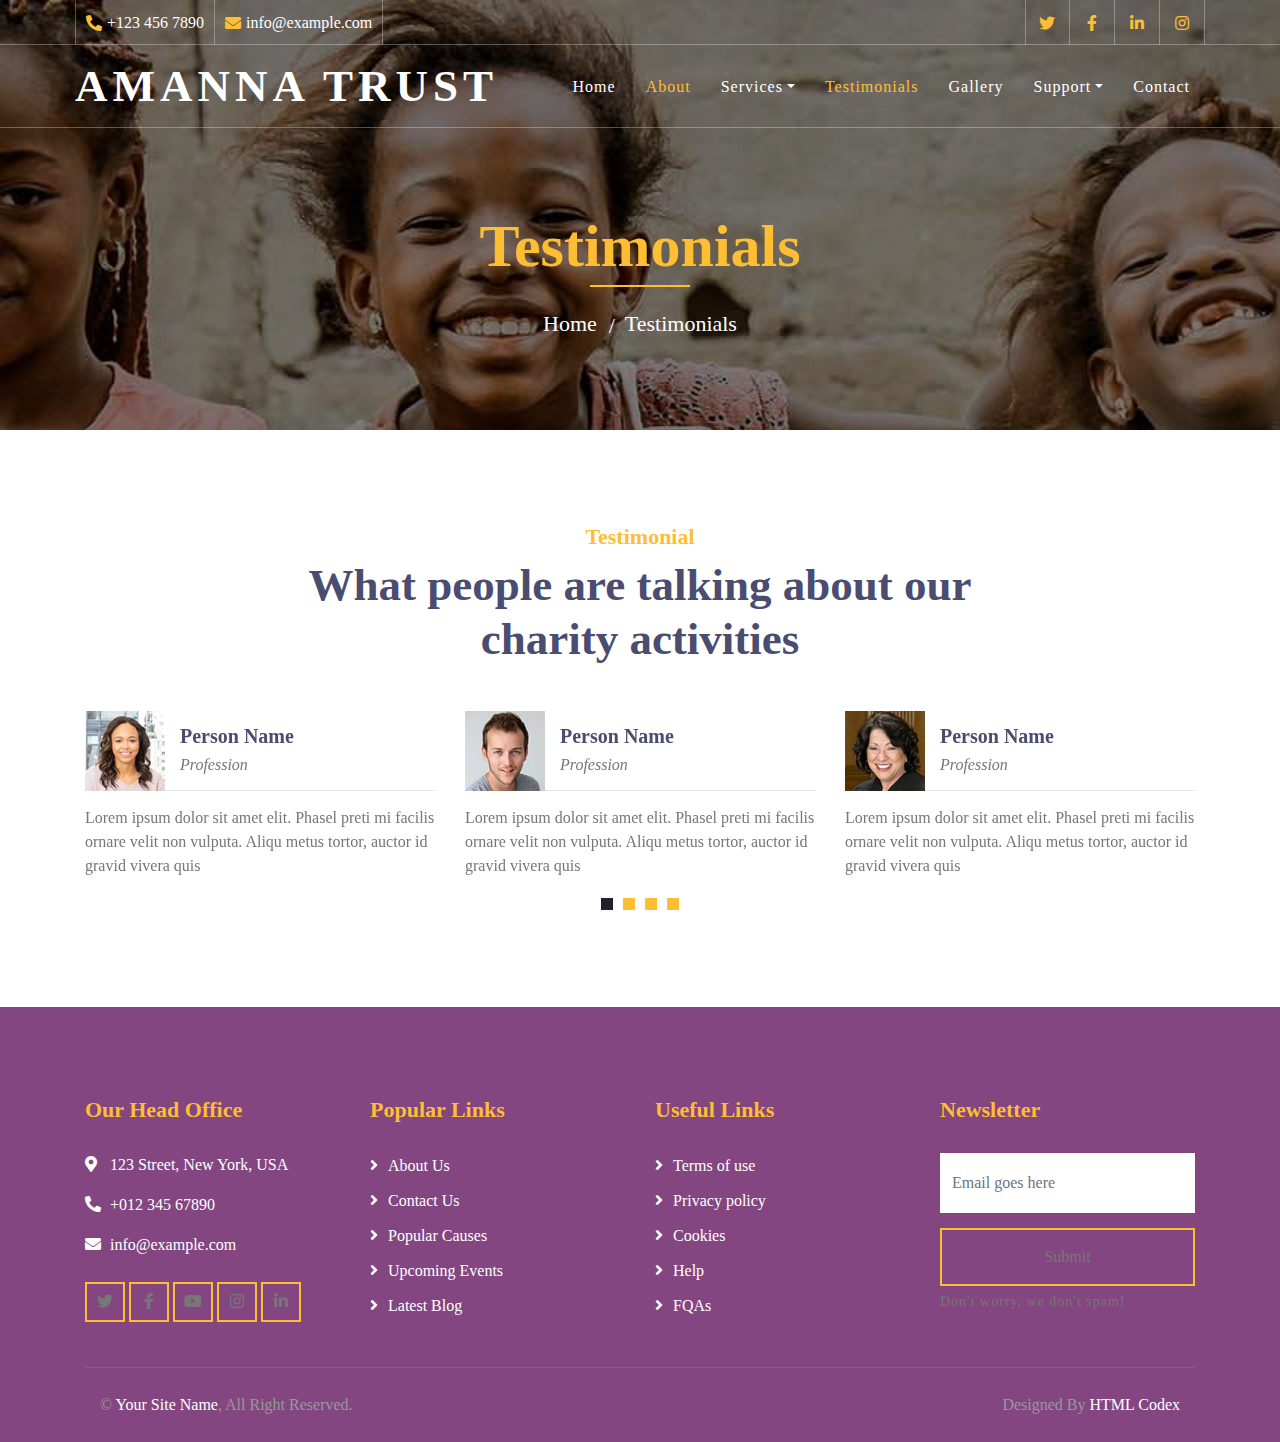
<file: testimonials.html>
<!DOCTYPE html>
<html lang="en">
    <head>
        <meta charset="utf-8">
        <title>Amanna Trust</title>
        <meta content="width=device-width, initial-scale=1.0" name="viewport">
        <meta content="Amanna Trust Kenya" name="keywords">
        <meta content="Amanna Trust Charity Kenya" name="description">

        <!-- Favicon -->
        <link href="img/favicon.ico" rel="icon">

        <!-- Google Font -->
        <link href="https://fonts.googleapis.com/css2?family=Quicksand:wght@300;400;500;600;700&display=swap" rel="stylesheet">
        
        <!-- CSS Libraries -->
        <link href="https://stackpath.bootstrapcdn.com/bootstrap/4.4.1/css/bootstrap.min.css" rel="stylesheet">
        <link href="https://cdnjs.cloudflare.com/ajax/libs/font-awesome/5.10.0/css/all.min.css" rel="stylesheet">
        <link href="lib/flaticon/font/flaticon.css" rel="stylesheet">
        <link href="lib/animate/animate.min.css" rel="stylesheet">
        <link href="lib/owlcarousel/assets/owl.carousel.min.css" rel="stylesheet">

        <!-- Template Stylesheet -->
        <link href="css/style.css" rel="stylesheet">
    </head>

    <body>
        <!-- Top Bar Start -->
        <div class="top-bar d-none d-md-block">
            <div class="container-fluid">
                <div class="row">
                    <div class="col-md-8">
                        <div class="top-bar-left">
                            <div class="text">
                                <i class="fa fa-phone-alt"></i>
                                <p>+123 456 7890</p>
                            </div>
                            <div class="text">
                                <i class="fa fa-envelope"></i>
                                <p>info@example.com</p>
                            </div>
                        </div>
                    </div>
                    <div class="col-md-4">
                        <div class="top-bar-right">
                            <div class="social">
                                <a href=""><i class="fab fa-twitter"></i></a>
                                <a href=""><i class="fab fa-facebook-f"></i></a>
                                <a href=""><i class="fab fa-linkedin-in"></i></a>
                                <a href=""><i class="fab fa-instagram"></i></a>
                            </div>
                        </div>
                    </div>
                </div>
            </div>
        </div>
        <!-- Top Bar End -->

        <!-- Nav Bar Start -->
        <div class="navbar navbar-expand-lg bg-dark navbar-dark">
            <div class="container-fluid">
                <a href="index.html" class="navbar-brand">Amanna Trust</a>
                <button type="button" class="navbar-toggler" data-toggle="collapse" data-target="#navbarCollapse" style="margin-top: 20px;">
                    <span class="navbar-toggler-icon"></span>
                </button>

                <div class="collapse navbar-collapse justify-content-between" id="navbarCollapse">
                    <div class="navbar-nav ml-auto">
                        <a href="index.html" class="nav-item nav-link ">Home</a>
                        <a href="about.html" class="nav-item nav-link active">About</a>
                        <div class="nav-item dropdown">
                            <a href="#" class="nav-link dropdown-toggle" data-toggle="dropdown">Services</a>
                            <div class="dropdown-menu">
                                <a href="single.html" class="dropdown-item">High School Fees Sponsorship</a>
                                <a href="service.html" class="dropdown-item">Career Coaching</a>
                                <a href="team.html" class="dropdown-item">Life Skill Coaching</a>
                                
                            </div>
                        </div>
                        <a href="testimonials.html" class="nav-item nav-link active">Testimonials</a>
                        <a href="gallery.html" class="nav-item nav-link">Gallery</a>


                       
                        <div class="nav-item dropdown">
                            <a href="#" class="nav-link dropdown-toggle" data-toggle="dropdown">Support</a>
                            <div class="dropdown-menu">
                                <a href="donate.html" class="dropdown-item">Donate Now</a>
                                <a href="volunteer.html" class="dropdown-item">Become A Volunteer</a>
                            </div>
                        </div>
                        <a href="contact.html" class="nav-item nav-link">Contact</a>
                    </div>
                </div>
            </div>
        </div>
<!-- Nav Bar End -->
        
        
        <!-- Page Header Start -->
        <div class="page-header">
            <div class="container">
                <div class="row">
                    <div class="col-12">
                        <h2>Testimonials</h2>
                    </div>
                    <div class="col-12">
                        <a href="">Home</a>
                        <a href="">Testimonials</a>
                    </div>
                </div>
            </div>
        </div>
        <!-- Page Header End -->
        

       
        
        
       


        
        
        
        <!-- Testimonial Start -->
        <div class="testimonial">
            <div class="container">
                <div class="section-header text-center">
                    <p>Testimonial</p>
                    <h2>What people are talking about our charity activities</h2>
                </div>
                <div class="owl-carousel testimonials-carousel">
                    <div class="testimonial-item">
                        <div class="testimonial-profile">
                            <img src="img/testimonial-1.jpg" alt="Image">
                            <div class="testimonial-name">
                                <h3>Person Name</h3>
                                <p>Profession</p>
                            </div>
                        </div>
                        <div class="testimonial-text">
                            <p>
                                Lorem ipsum dolor sit amet elit. Phasel preti mi facilis ornare velit non vulputa. Aliqu metus tortor, auctor id gravid vivera quis
                            </p>
                        </div>
                    </div>
                    <div class="testimonial-item">
                        <div class="testimonial-profile">
                            <img src="img/testimonial-2.jpg" alt="Image">
                            <div class="testimonial-name">
                                <h3>Person Name</h3>
                                <p>Profession</p>
                            </div>
                        </div>
                        <div class="testimonial-text">
                            <p>
                                Lorem ipsum dolor sit amet elit. Phasel preti mi facilis ornare velit non vulputa. Aliqu metus tortor, auctor id gravid vivera quis
                            </p>
                        </div>
                    </div>
                    <div class="testimonial-item">
                        <div class="testimonial-profile">
                            <img src="img/testimonial-3.jpg" alt="Image">
                            <div class="testimonial-name">
                                <h3>Person Name</h3>
                                <p>Profession</p>
                            </div>
                        </div>
                        <div class="testimonial-text">
                            <p>
                                Lorem ipsum dolor sit amet elit. Phasel preti mi facilis ornare velit non vulputa. Aliqu metus tortor, auctor id gravid vivera quis
                            </p>
                        </div>
                    </div>
                    <div class="testimonial-item">
                        <div class="testimonial-profile">
                            <img src="img/testimonial-4.jpg" alt="Image">
                            <div class="testimonial-name">
                                <h3>Person Name</h3>
                                <p>Profession</p>
                            </div>
                        </div>
                        <div class="testimonial-text">
                            <p>
                                Lorem ipsum dolor sit amet elit. Phasel preti mi facilis ornare velit non vulputa. Aliqu metus tortor, auctor id gravid vivera quis
                            </p>
                        </div>
                    </div>
                </div>
            </div>
        </div>
        <!-- Testimonial End -->


        <!-- Footer Start -->
        <div class="footer">
            <div class="container">
                <div class="row">
                    <div class="col-lg-3 col-md-6">
                        <div class="footer-contact">
                            <h2>Our Head Office</h2>
                            <p><i class="fa fa-map-marker-alt"></i>123 Street, New York, USA</p>
                            <p><i class="fa fa-phone-alt"></i>+012 345 67890</p>
                            <p><i class="fa fa-envelope"></i>info@example.com</p>
                            <div class="footer-social">
                                <a class="btn btn-custom" href=""><i class="fab fa-twitter"></i></a>
                                <a class="btn btn-custom" href=""><i class="fab fa-facebook-f"></i></a>
                                <a class="btn btn-custom" href=""><i class="fab fa-youtube"></i></a>
                                <a class="btn btn-custom" href=""><i class="fab fa-instagram"></i></a>
                                <a class="btn btn-custom" href=""><i class="fab fa-linkedin-in"></i></a>
                            </div>
                        </div>
                    </div>
                    <div class="col-lg-3 col-md-6">
                        <div class="footer-link">
                            <h2>Popular Links</h2>
                            <a href="">About Us</a>
                            <a href="">Contact Us</a>
                            <a href="">Popular Causes</a>
                            <a href="">Upcoming Events</a>
                            <a href="">Latest Blog</a>
                        </div>
                    </div>
                    <div class="col-lg-3 col-md-6">
                        <div class="footer-link">
                            <h2>Useful Links</h2>
                            <a href="">Terms of use</a>
                            <a href="">Privacy policy</a>
                            <a href="">Cookies</a>
                            <a href="">Help</a>
                            <a href="">FQAs</a>
                        </div>
                    </div>
                    <div class="col-lg-3 col-md-6">
                        <div class="footer-newsletter">
                            <h2>Newsletter</h2>
                            <form>
                                <input class="form-control" placeholder="Email goes here">
                                <button class="btn btn-custom">Submit</button>
                                <label>Don't worry, we don't spam!</label>
                            </form>
                        </div>
                    </div>
                </div>
            </div>
            <div class="container copyright">
                <div class="row">
                    <div class="col-md-6">
                        <p>&copy; <a href="#">Your Site Name</a>, All Right Reserved.</p>
                    </div>
                    <div class="col-md-6">
                        <p>Designed By <a href="https://htmlcodex.com">HTML Codex</a></p>
                    </div>
                </div>
            </div>
        </div>
        <!-- Footer End -->

        <!-- Back to top button -->
        <a href="#" class="back-to-top"><i class="fa fa-chevron-up"></i></a>
        
        <!-- Pre Loader -->
        <div id="loader" class="show">
            <div class="loader"></div>
        </div>

        <!-- JavaScript Libraries -->
        <script src="https://code.jquery.com/jquery-3.4.1.min.js"></script>
        <script src="https://stackpath.bootstrapcdn.com/bootstrap/4.4.1/js/bootstrap.bundle.min.js"></script>
        <script src="lib/easing/easing.min.js"></script>
        <script src="lib/owlcarousel/owl.carousel.min.js"></script>
        <script src="lib/waypoints/waypoints.min.js"></script>
        <script src="lib/counterup/counterup.min.js"></script>
        <script src="lib/parallax/parallax.min.js"></script>
        
        <!-- Contact Javascript File -->
        <script src="mail/jqBootstrapValidation.min.js"></script>
        <script src="mail/contact.js"></script>

        <!-- Template Javascript -->
        <script src="js/main.js"></script>
    </body>
</html>
</file>
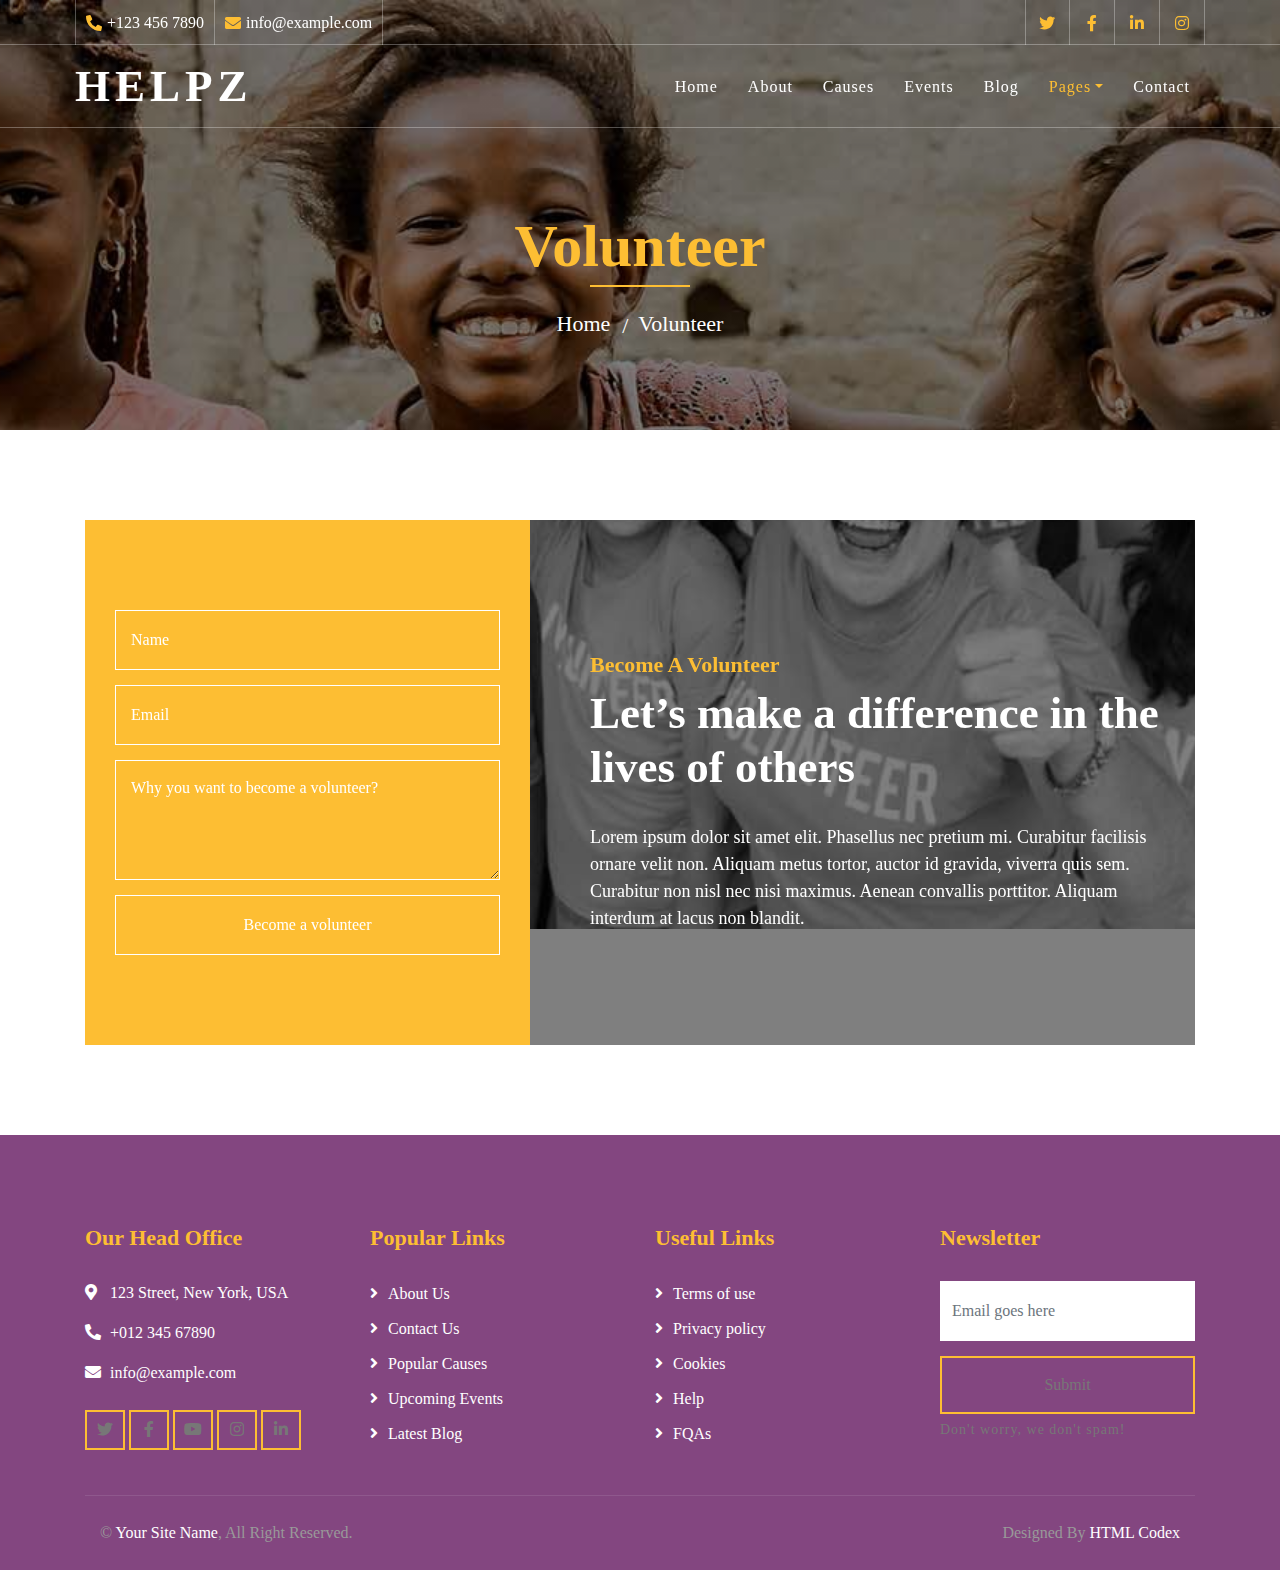
<file: volunteer.html>
<!DOCTYPE html>
<html lang="en">
    <head>
        <meta charset="utf-8">
        <title>Amanna Trust</title>
        <meta content="width=device-width, initial-scale=1.0" name="viewport">
        <meta content="Amanna Trust Kenya" name="keywords">
        <meta content="Amanna Trust Charity Kenya" name="description">

        <!-- Favicon -->
        <link href="img/favicon.ico" rel="icon">

        <!-- Google Font -->
        <link href="https://fonts.googleapis.com/css2?family=Quicksand:wght@300;400;500;600;700&display=swap" rel="stylesheet">
        
        <!-- CSS Libraries -->
        <link href="https://stackpath.bootstrapcdn.com/bootstrap/4.4.1/css/bootstrap.min.css" rel="stylesheet">
        <link href="https://cdnjs.cloudflare.com/ajax/libs/font-awesome/5.10.0/css/all.min.css" rel="stylesheet">
        <link href="lib/flaticon/font/flaticon.css" rel="stylesheet">
        <link href="lib/animate/animate.min.css" rel="stylesheet">
        <link href="lib/owlcarousel/assets/owl.carousel.min.css" rel="stylesheet">

        <!-- Template Stylesheet -->
        <link href="css/style.css" rel="stylesheet">
    </head>

    <body>
        <!-- Top Bar Start -->
        <div class="top-bar d-none d-md-block">
            <div class="container-fluid">
                <div class="row">
                    <div class="col-md-8">
                        <div class="top-bar-left">
                            <div class="text">
                                <i class="fa fa-phone-alt"></i>
                                <p>+123 456 7890</p>
                            </div>
                            <div class="text">
                                <i class="fa fa-envelope"></i>
                                <p>info@example.com</p>
                            </div>
                        </div>
                    </div>
                    <div class="col-md-4">
                        <div class="top-bar-right">
                            <div class="social">
                                <a href=""><i class="fab fa-twitter"></i></a>
                                <a href=""><i class="fab fa-facebook-f"></i></a>
                                <a href=""><i class="fab fa-linkedin-in"></i></a>
                                <a href=""><i class="fab fa-instagram"></i></a>
                            </div>
                        </div>
                    </div>
                </div>
            </div>
        </div>
        <!-- Top Bar End -->

        <!-- Nav Bar Start -->
        <div class="navbar navbar-expand-lg bg-dark navbar-dark">
            <div class="container-fluid">
                <a href="index.html" class="navbar-brand">Helpz</a>
                <button type="button" class="navbar-toggler" data-toggle="collapse" data-target="#navbarCollapse"  style="margin-top: 20px;">
                    <span class="navbar-toggler-icon"></span>
                </button>

                <div class="collapse navbar-collapse justify-content-between" id="navbarCollapse">
                    <div class="navbar-nav ml-auto">
                        <a href="index.html" class="nav-item nav-link">Home</a>
                        <a href="about.html" class="nav-item nav-link">About</a>
                        <a href="causes.html" class="nav-item nav-link">Causes</a>
                        <a href="event.html" class="nav-item nav-link">Events</a>
                        <a href="blog.html" class="nav-item nav-link">Blog</a>
                        <div class="nav-item dropdown">
                            <a href="#" class="nav-link dropdown-toggle active" data-toggle="dropdown">Pages</a>
                            <div class="dropdown-menu">
                                <a href="single.html" class="dropdown-item">Detail Page</a>
                                <a href="service.html" class="dropdown-item">What We Do</a>
                                <a href="team.html" class="dropdown-item">Meet The Team</a>
                                <a href="donate.html" class="dropdown-item">Donate Now</a>
                                <a href="volunteer.html" class="dropdown-item">Become A Volunteer</a>
                            </div>
                        </div>
                        <a href="contact.html" class="nav-item nav-link">Contact</a>
                    </div>
                </div>
            </div>
        </div>
        <!-- Nav Bar End -->
        
        
        <!-- Page Header Start -->
        <div class="page-header">
            <div class="container">
                <div class="row">
                    <div class="col-12">
                        <h2>Volunteer</h2>
                    </div>
                    <div class="col-12">
                        <a href="">Home</a>
                        <a href="">Volunteer</a>
                    </div>
                </div>
            </div>
        </div>
        <!-- Page Header End -->
        
        
        <!-- Volunteer Start -->
        <div class="container">
            <div class="volunteer" data-parallax="scroll" data-image-src="img/volunteer.jpg">
                <div class="row align-items-center">
                    <div class="col-lg-5">
                        <div class="volunteer-form">
                            <form>
                                <div class="control-group">
                                    <input type="text" class="form-control" placeholder="Name" required="required" />
                                </div>
                                <div class="control-group">
                                    <input type="email" class="form-control" placeholder="Email" required="required" />
                                </div>
                                <div class="control-group">
                                    <textarea class="form-control" placeholder="Why you want to become a volunteer?" required="required"></textarea>
                                </div>
                                <div>
                                    <button class="btn btn-custom" type="submit">Become a volunteer</button>
                                </div>
                            </form>
                        </div>
                    </div>
                    <div class="col-lg-7">
                        <div class="volunteer-content">
                            <div class="section-header">
                                <p>Become A Volunteer</p>
                                <h2>Let’s make a difference in the lives of others</h2>
                            </div>
                            <div class="volunteer-text">
                                <p>
                                    Lorem ipsum dolor sit amet elit. Phasellus nec pretium mi. Curabitur facilisis ornare velit non. Aliquam metus tortor, auctor id gravida, viverra quis sem. Curabitur non nisl nec nisi maximus. Aenean convallis porttitor. Aliquam interdum at lacus non blandit.
                                </p>
                            </div>
                        </div>
                    </div>
                </div>
            </div>
        </div>
        <!-- Volunteer End -->


        <!-- Footer Start -->
        <div class="footer">
            <div class="container">
                <div class="row">
                    <div class="col-lg-3 col-md-6">
                        <div class="footer-contact">
                            <h2>Our Head Office</h2>
                            <p><i class="fa fa-map-marker-alt"></i>123 Street, New York, USA</p>
                            <p><i class="fa fa-phone-alt"></i>+012 345 67890</p>
                            <p><i class="fa fa-envelope"></i>info@example.com</p>
                            <div class="footer-social">
                                <a class="btn btn-custom" href=""><i class="fab fa-twitter"></i></a>
                                <a class="btn btn-custom" href=""><i class="fab fa-facebook-f"></i></a>
                                <a class="btn btn-custom" href=""><i class="fab fa-youtube"></i></a>
                                <a class="btn btn-custom" href=""><i class="fab fa-instagram"></i></a>
                                <a class="btn btn-custom" href=""><i class="fab fa-linkedin-in"></i></a>
                            </div>
                        </div>
                    </div>
                    <div class="col-lg-3 col-md-6">
                        <div class="footer-link">
                            <h2>Popular Links</h2>
                            <a href="">About Us</a>
                            <a href="">Contact Us</a>
                            <a href="">Popular Causes</a>
                            <a href="">Upcoming Events</a>
                            <a href="">Latest Blog</a>
                        </div>
                    </div>
                    <div class="col-lg-3 col-md-6">
                        <div class="footer-link">
                            <h2>Useful Links</h2>
                            <a href="">Terms of use</a>
                            <a href="">Privacy policy</a>
                            <a href="">Cookies</a>
                            <a href="">Help</a>
                            <a href="">FQAs</a>
                        </div>
                    </div>
                    <div class="col-lg-3 col-md-6">
                        <div class="footer-newsletter">
                            <h2>Newsletter</h2>
                            <form>
                                <input class="form-control" placeholder="Email goes here">
                                <button class="btn btn-custom">Submit</button>
                                <label>Don't worry, we don't spam!</label>
                            </form>
                        </div>
                    </div>
                </div>
            </div>
            <div class="container copyright">
                <div class="row">
                    <div class="col-md-6">
                        <p>&copy; <a href="#">Your Site Name</a>, All Right Reserved.</p>
                    </div>
                    <div class="col-md-6">
                        <p>Designed By <a href="https://htmlcodex.com">HTML Codex</a></p>
                    </div>
                </div>
            </div>
        </div>
        <!-- Footer End -->

        <!-- Back to top button -->
        <a href="#" class="back-to-top"><i class="fa fa-chevron-up"></i></a>
        
        <!-- Pre Loader -->
        <div id="loader" class="show">
            <div class="loader"></div>
        </div>

        <!-- JavaScript Libraries -->
        <script src="https://code.jquery.com/jquery-3.4.1.min.js"></script>
        <script src="https://stackpath.bootstrapcdn.com/bootstrap/4.4.1/js/bootstrap.bundle.min.js"></script>
        <script src="lib/easing/easing.min.js"></script>
        <script src="lib/owlcarousel/owl.carousel.min.js"></script>
        <script src="lib/waypoints/waypoints.min.js"></script>
        <script src="lib/counterup/counterup.min.js"></script>
        <script src="lib/parallax/parallax.min.js"></script>
        
        <!-- Contact Javascript File -->
        <script src="mail/jqBootstrapValidation.min.js"></script>
        <script src="mail/contact.js"></script>

        <!-- Template Javascript -->
        <script src="js/main.js"></script>
    </body>
</html>
</file>
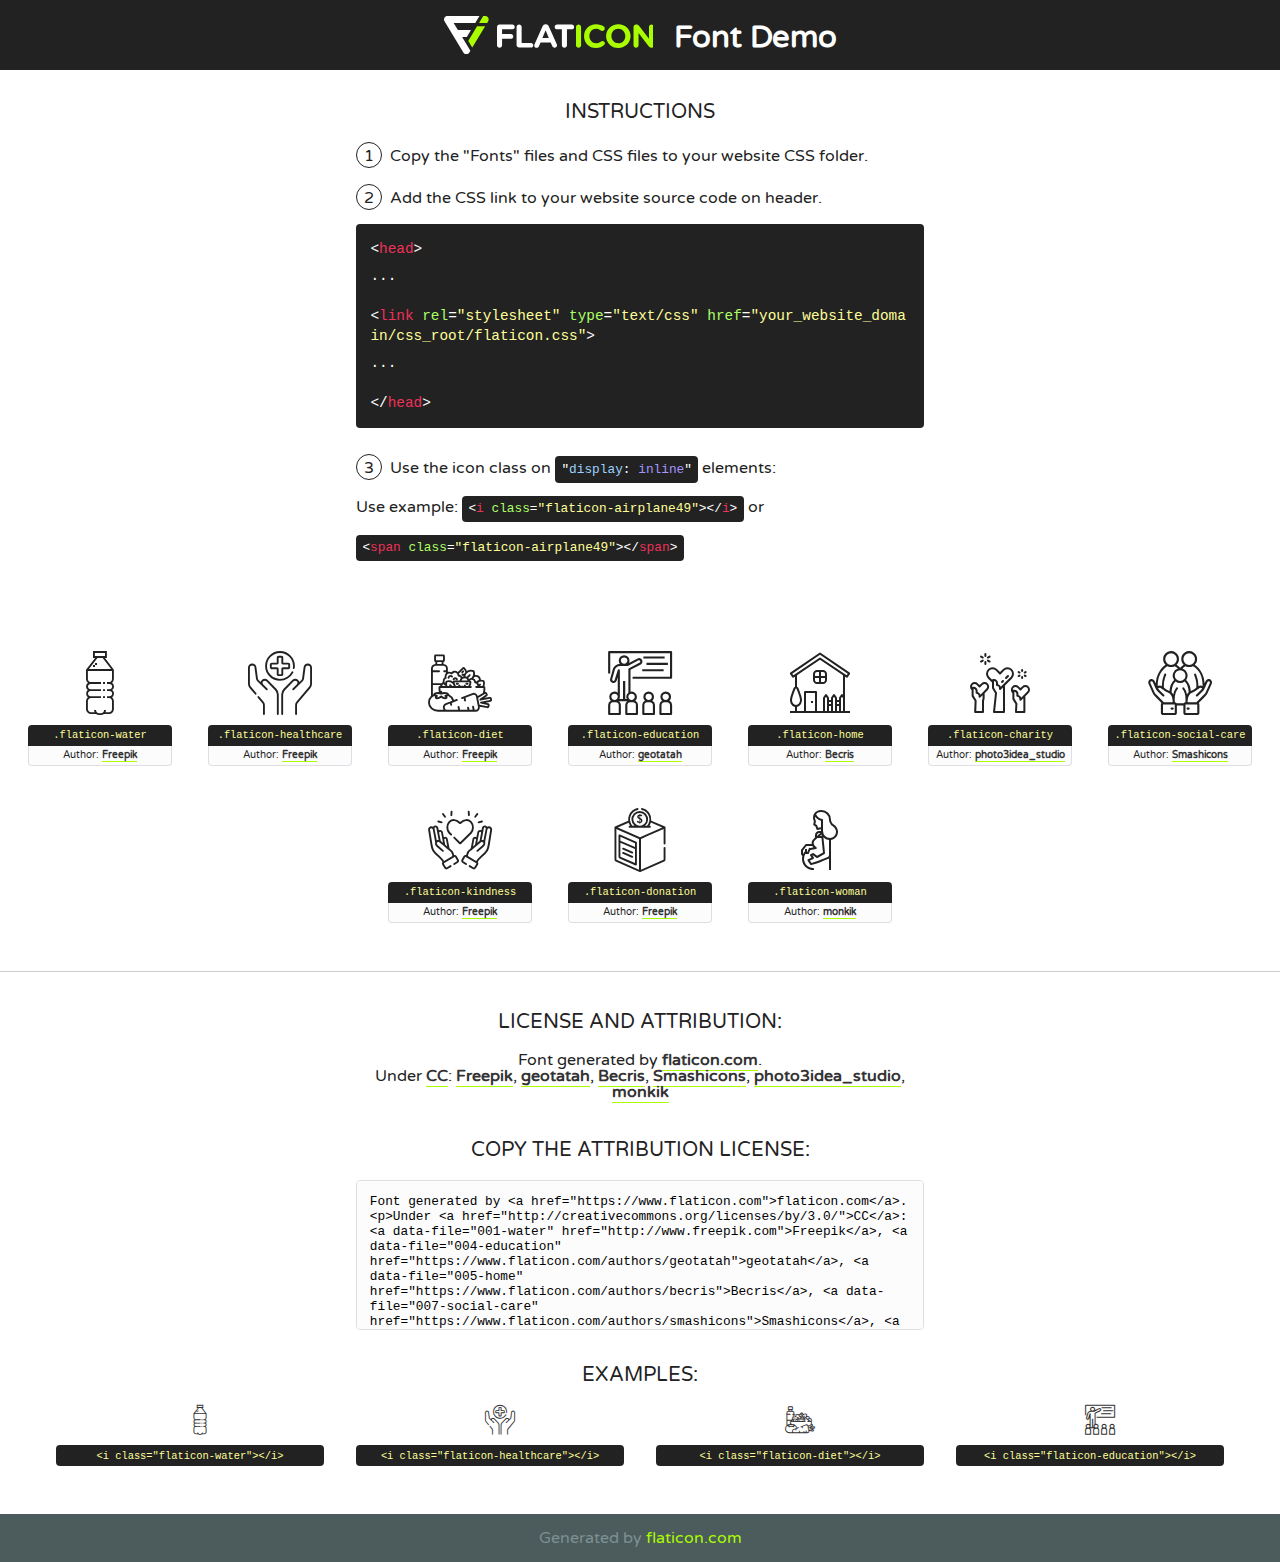
<file: lib/flaticon/font/flaticon.html>
<!DOCTYPE html>
<!--
  Flaticon icon font: Flaticon
  Creation date: 30/09/2020 10:47
-->
<html>
<!DOCTYPE html>
<html>

<head>
    <title>Flaticon WebFont</title>
    <link href="http://fonts.googleapis.com/css?family=Varela+Round" rel="stylesheet" type="text/css" />
    <link rel="stylesheet" type="text/css" href="flaticon.css">
    <meta charset="UTF-8">
    <style>
    html, body, div, span, applet, object, iframe,
    h1, h2, h3, h4, h5, h6, p, blockquote, pre,
    a, abbr, acronym, address, big, cite, code,
    del, dfn, em, img, ins, kbd, q, s, samp,
    small, strike, strong, sub, sup, tt, var,
    b, u, i, center,
    dl, dt, dd, ol, ul, li,
    fieldset, form, label, legend,
    table, caption, tbody, tfoot, thead, tr, th, td,
    article, aside, canvas, details, embed, 
    figure, figcaption, footer, header, hgroup, 
    menu, nav, output, ruby, section, summary,
    time, mark, audio, video {
        margin: 0;
        padding: 0;
        border: 0;
        font-size: 100%;
        font: inherit;
        vertical-align: baseline;
    }
    /* HTML5 display-role reset for older browsers */
    article, aside, details, figcaption, figure, 
    footer, header, hgroup, menu, nav, section {
        display: block;
    }
    body {
        line-height: 1;
    }
    ol, ul {
        list-style: none;
    }
    blockquote, q {
        quotes: none;
    }
    blockquote:before, blockquote:after,
    q:before, q:after {
        content: '';
        content: none;
    }
    table {
        border-collapse: collapse;
        border-spacing: 0;
    }
    body {
        font-family: 'Varela Round', Helvetica, Arial, sans-serif;
        font-size: 16px;
        color: #222;
    }
    a {
        color: #333;
        border-bottom: 1px solid #a9fd00;
        font-weight: bold;
        text-decoration: none;
    }
    * {
        -moz-box-sizing: border-box;
        -webkit-box-sizing: border-box;
        box-sizing: border-box;
        margin: 0;
        padding: 0;
    }
    [class^="flaticon-"]:before, [class*=" flaticon-"]:before, [class^="flaticon-"]:after, [class*=" flaticon-"]:after {
        font-family: Flaticon;
        font-size: 30px;
        font-style: normal;
        margin-left: 20px;
        color: #333;
    }
    .wrapper {
        max-width: 600px;
        margin: auto;
        padding: 0 1em;
    }
    .title {
        font-size: 1.25em;
        text-align: center;
        margin-bottom: 1em;
        text-transform: uppercase;
    }
    header {
        text-align: center;
        background-color: #222;
        color: #fff;
        padding: 1em;
    }
    header .logo {
        width: 210px;
        height: 38px;
        display: inline-block;
        vertical-align: middle;
        margin-right: 1em;
        border: none;
    }
    header strong {
        font-size: 1.95em;
        font-weight: bold;
        vertical-align: middle;
        margin-top: 5px;
        display: inline-block;
    }
    .demo {
        margin: 2em auto;
        line-height: 1.25em;
    }
    .demo ul li {
        margin-bottom: 1em;
    }
    .demo ul li .num {
        color: #222;
        border-radius: 20px;
        display: inline-block;
        width: 26px;
        padding: 3px;
        height: 26px;
        text-align: center;
        margin-right: 0.5em;
        border: 1px solid #222;
    }
    .demo ul li code {
        background-color: #222;
        border-radius: 4px;
        padding: 0.25em 0.5em;
        display: inline-block;
        color: #fff;
        font-family: Consolas,Monaco,Lucida Console,Liberation Mono,DejaVu Sans Mono,Bitstream Vera Sans Mono,Courier New, monospace;
        font-weight: lighter;
        margin-top: 1em;
        font-size: 0.8em;
        word-break: break-all;
    }
    .demo ul li code.big {
        padding: 1em;
        font-size: 0.9em;
    }
    .demo ul li code .red {
        color: #EF3159;
    }
    .demo ul li code .green {
        color: #ACFF65;
    }
    .demo ul li code .yellow {
        color: #FFFF99;
    }
    .demo ul li code .blue {
        color: #99D3FF;
    }
    .demo ul li code .purple {
        color: #A295FF;
    }
    .demo ul li code .dots {
        margin-top: 0.5em;
        display: block;
    }
    #glyphs {
        border-bottom: 1px solid #ccc;
        padding: 2em 0;
        text-align: center;
    }
    .glyph {
        display: inline-block;
        width: 9em;
        margin: 1em;
        text-align: center;
        vertical-align: top;
        background: #FFF;
    }
    .glyph .glyph-icon {
        padding: 10px;
        display: block;
        font-family:"Flaticon";
        font-size: 64px;
        line-height: 1;
    }
    .glyph .glyph-icon:before {
        font-size: 64px;
        color: #222;
        margin-left: 0;
    }
    .class-name {
        font-size: 0.65em;
        background-color: #222;
        color: #fff;
        border-radius: 4px 4px 0 0;
        padding: 0.5em;
        color: #FFFF99;
        font-family: Consolas,Monaco,Lucida Console,Liberation Mono,DejaVu Sans Mono,Bitstream Vera Sans Mono,Courier New, monospace;
    }
    .author-name {
        font-size: 0.6em;
        background-color: #fcfcfd;
        border: 1px solid #DEDEE4;
        border-top: 0;
        border-radius: 0 0 4px 4px;
        padding: 0.5em;
    }
    .class-name:last-child {
        font-size: 10px;
        color:#888;
    }
    .class-name:last-child a {
        font-size: 10px;
        color:#555;
    }
    .class-name:last-child a:hover {
        color:#a9fd00;
    }
    .glyph > input {
        display: block;
        width: 100px;
        margin: 5px auto;
        text-align: center;
        font-size: 12px;
        cursor: text;
    }
    .glyph > input.icon-input {
        font-family:"Flaticon";
        font-size: 16px;
        margin-bottom: 10px;
    }
    .attribution .title {
        margin-top: 2em;
    }
    .attribution textarea {
        background-color: #fcfcfd;
        padding: 1em;
        border: none;
        box-shadow: none;
        border: 1px solid #DEDEE4;
        border-radius: 4px;
        resize: none;
        width: 100%;
        height: 150px;
        font-size: 0.8em;
        font-family: Consolas,Monaco,Lucida Console,Liberation Mono,DejaVu Sans Mono,Bitstream Vera Sans Mono,Courier New, monospace;
        -webkit-appearance: none;
    }
    .iconsuse {
        margin: 2em auto;
        text-align: center;
        max-width: 1200px;
    }
    .iconsuse:after {
        content: '';
        display: table;
        clear: both;
    }
    .iconsuse .image {
        float: left;
        width: 25%;
        padding: 0 1em;
    }
    .iconsuse .image p {
        margin-bottom: 1em;
    }
    .iconsuse .image span {
        display: block;
        font-size: 0.65em;
        background-color: #222;
        color: #fff;
        border-radius: 4px;
        padding: 0.5em;
        color: #FFFF99;
        margin-top: 1em;
        font-family: Consolas,Monaco,Lucida Console,Liberation Mono,DejaVu Sans Mono,Bitstream Vera Sans Mono,Courier New, monospace;
    }
    #footer {
        text-align: center;
        background-color: #4C5B5C;
        color: #7c9192;
        padding: 1em;
    }
    #footer a {
        border: none;
        color: #a9fd00;
        font-weight: normal;
    }
    @media (max-width: 960px) {
        .iconsuse .image {
            width: 50%;
        }
    }
    @media (max-width: 560px) {
        .iconsuse .image {
            width: 100%;
        }
    }
    </style>
</head>

<body class="characters-off">

    <header>
        <a href="https://www.flaticon.com" target="_blank" class="logo">
            <svg version="1.1" xmlns="http://www.w3.org/2000/svg" xmlns:xlink="http://www.w3.org/1999/xlink" xmlns:a="http://ns.adobe.com/AdobeSVGViewerExtensions/3.0/" viewBox="0 0 560.875 102.036" enable-background="new 0 0 560.875 102.036" xml:space="preserve">
                <defs>
                </defs>
                <g>
                    <g class="letters">
                        <path fill="#ffffff" d="M141.596,29.675c0-3.777,2.985-6.767,6.764-6.767h34.438c3.426,0,6.15,2.728,6.15,6.15
                        c0,3.43-2.724,6.149-6.15,6.149h-27.674v13.091h23.719c3.429,0,6.151,2.724,6.151,6.15c0,3.43-2.723,6.149-6.151,6.149h-23.719
                        v17.574c0,3.773-2.986,6.761-6.764,6.761c-3.779,0-6.764-2.989-6.764-6.761V29.675z"></path>
                        <path fill="#ffffff" d="M193.844,29.149c0-3.781,2.985-6.767,6.764-6.767c3.776,0,6.763,2.985,6.763,6.767v42.957h25.039
                        c3.426,0,6.149,2.726,6.149,6.153c0,3.425-2.723,6.15-6.149,6.15h-31.802c-3.779,0-6.764-2.986-6.764-6.768V29.149z"></path>
                        <path fill="#ffffff" d="M241.891,75.71l21.438-48.407c1.492-3.341,4.215-5.357,7.906-5.357h0.792
                        c3.686,0,6.323,2.017,7.815,5.357l21.439,48.407c0.436,0.967,0.701,1.845,0.701,2.723c0,3.602-2.809,6.501-6.414,6.501
                        c-3.161,0-5.269-1.845-6.499-4.655l-4.132-9.661h-27.059l-4.301,10.102c-1.144,2.631-3.426,4.214-6.237,4.214
                        c-3.517,0-6.24-2.81-6.24-6.325C241.1,77.64,241.451,76.677,241.891,75.71z M279.932,58.666l-8.521-20.297l-8.526,20.297H279.932
                        z"></path>
                        <path fill="#ffffff" d="M314.864,35.387H301.86c-3.429,0-6.239-2.813-6.239-6.238c0-3.429,2.811-6.24,6.239-6.24h39.533
                        c3.426,0,6.237,2.811,6.237,6.24c0,3.425-2.811,6.238-6.237,6.238h-13.001v42.785c0,3.773-2.99,6.761-6.764,6.761
                        c-3.779,0-6.764-2.989-6.764-6.761V35.387z"></path>
                        <path fill="#A9FD00" d="M352.615,29.149c0-3.781,2.985-6.767,6.767-6.767c3.774,0,6.761,2.985,6.761,6.767v49.024
                        c0,3.773-2.987,6.761-6.761,6.761c-3.781,0-6.767-2.989-6.767-6.761V29.149z"></path>
                        <path fill="#A9FD00" d="M374.132,53.836v-0.179c0-17.481,13.178-31.801,32.065-31.801c9.22,0,15.459,2.458,20.557,6.238
                        c1.402,1.054,2.637,2.985,2.637,5.357c0,3.692-2.985,6.59-6.681,6.59c-1.845,0-3.071-0.702-4.044-1.319
                        c-3.776-2.813-7.729-4.393-12.562-4.393c-10.364,0-17.831,8.611-17.831,19.154v0.173c0,10.542,7.291,19.329,17.831,19.329
                        c5.715,0,9.492-1.756,13.359-4.834c1.049-0.874,2.458-1.491,4.039-1.491c3.429,0,6.325,2.813,6.325,6.236
                        c0,2.106-1.056,3.78-2.282,4.834c-5.539,4.834-12.036,7.733-21.878,7.733C387.572,85.464,374.132,71.493,374.132,53.836z"></path>
                        <path fill="#A9FD00" d="M433.009,53.836v-0.179c0-17.481,13.79-31.801,32.766-31.801c18.981,0,32.592,14.143,32.592,31.628v0.173
                        c0,17.483-13.785,31.807-32.769,31.807C446.625,85.464,433.009,71.32,433.009,53.836z M484.224,53.836v-0.179
                        c0-10.539-7.725-19.326-18.626-19.326c-10.893,0-18.449,8.611-18.449,19.154v0.173c0,10.542,7.73,19.329,18.626,19.329
                        C476.676,72.986,484.224,64.378,484.224,53.836z"></path>
                        <path fill="#A9FD00" d="M506.233,29.321c0-3.774,2.99-6.763,6.767-6.763h1.401c3.252,0,5.183,1.583,7.029,3.953l26.093,34.265
                        V29.059c0-3.692,2.99-6.677,6.681-6.677c3.683,0,6.671,2.985,6.671,6.677v48.934c0,3.78-2.987,6.765-6.764,6.765h-0.436
                        c-3.257,0-5.188-1.581-7.034-3.953l-27.056-35.492v32.944c0,3.687-2.985,6.676-6.678,6.676c-3.683,0-6.673-2.989-6.673-6.676
                        V29.321z"></path>
                    </g>
                    <g class="insignia">
                        <path fill="#ffffff" d="M48.372,56.137h12.517l11.156-18.537H37.186L25.688,18.539h57.825L94.668,0H9.271
                        C5.925,0,2.842,1.801,1.198,4.716c-1.644,2.907-1.593,6.482,0.134,9.343l50.38,83.501c1.678,2.781,4.689,4.476,7.938,4.476
                        c3.246,0,6.257-1.695,7.935-4.476l2.898-4.804L48.372,56.137z"></path>
                        <g class="i">
                            <path fill="#A9FD00" d="M93.575,18.539h0.031v0.004l21.652,0.004l2.705-4.488c1.727-2.861,1.778-6.436,0.133-9.343
                            C116.454,1.801,113.371,0,110.026,0h-5.294L93.575,18.539z"></path>
                            <polygon fill="#A9FD00" points="88.291,27.356 64.725,66.486 75.519,84.404 109.942,27.356"></polygon>
                        </g>
                    </g>
                </g>
            </svg>
        </a>
        <strong>Font Demo</strong>
    </header>


    <section class="demo wrapper">

        <p class="title">Instructions</p>

        <ul>
            <li>
                <span class="num">1</span>Copy the "Fonts" files and CSS files to your website CSS folder.
            </li>
            <li>
                <span class="num">2</span>Add the CSS link to your website source code on header.
                <code class="big">
                    &lt;<span class="red">head</span>&gt;
                    <br/><span class="dots">...</span>
                    <br/>&lt;<span class="red">link</span> <span class="green">rel</span>=<span class="yellow">"stylesheet"</span> <span class="green">type</span>=<span class="yellow">"text/css"</span> <span class="green">href</span>=<span class="yellow">"your_website_domain/css_root/flaticon.css"</span>&gt;
                    <br/><span class="dots">...</span>
                    <br/>&lt;/<span class="red">head</span>&gt;
                </code>
            </li>

            <li>
                <p>
                    <span class="num">3</span>Use the icon class on <code>"<span class="blue">display</span>:<span class="purple"> inline</span>"</code> elements:
                    <br />
                    Use example: <code>&lt;<span class="red">i</span> <span class="green">class</span>=<span class="yellow">&quot;flaticon-airplane49&quot;</span>&gt;&lt;/<span class="red">i</span>&gt;</code> or <code>&lt;<span class="red">span</span> <span class="green">class</span>=<span class="yellow">&quot;flaticon-airplane49&quot;</span>&gt;&lt;/<span class="red">span</span>&gt;</code>
            </li>
        </ul>

    </section>




   <section id="glyphs">          
    
      
        <div class="glyph"><div class="glyph-icon flaticon-water"></div>
            <div class="class-name">.flaticon-water</div>
            <div class="author-name">Author: <a data-file="001-water" href="http://www.freepik.com">Freepik</a> </div> 
        </div>        
        
        <div class="glyph"><div class="glyph-icon flaticon-healthcare"></div>
            <div class="class-name">.flaticon-healthcare</div>
            <div class="author-name">Author: <a data-file="002-healthcare" href="http://www.freepik.com">Freepik</a> </div> 
        </div>        
        
        <div class="glyph"><div class="glyph-icon flaticon-diet"></div>
            <div class="class-name">.flaticon-diet</div>
            <div class="author-name">Author: <a data-file="003-diet" href="http://www.freepik.com">Freepik</a> </div> 
        </div>        
        
        <div class="glyph"><div class="glyph-icon flaticon-education"></div>
            <div class="class-name">.flaticon-education</div>
            <div class="author-name">Author: <a data-file="004-education" href="https://www.flaticon.com/authors/geotatah">geotatah</a> </div> 
        </div>        
        
        <div class="glyph"><div class="glyph-icon flaticon-home"></div>
            <div class="class-name">.flaticon-home</div>
            <div class="author-name">Author: <a data-file="005-home" href="https://www.flaticon.com/authors/becris">Becris</a> </div> 
        </div>        
        
        <div class="glyph"><div class="glyph-icon flaticon-charity"></div>
            <div class="class-name">.flaticon-charity</div>
            <div class="author-name">Author: <a data-file="006-charity" href="https://www.flaticon.com/authors/photo3idea-studio">photo3idea_studio</a> </div> 
        </div>        
        
        <div class="glyph"><div class="glyph-icon flaticon-social-care"></div>
            <div class="class-name">.flaticon-social-care</div>
            <div class="author-name">Author: <a data-file="007-social-care" href="https://www.flaticon.com/authors/smashicons">Smashicons</a> </div> 
        </div>        
        
        <div class="glyph"><div class="glyph-icon flaticon-kindness"></div>
            <div class="class-name">.flaticon-kindness</div>
            <div class="author-name">Author: <a data-file="008-kindness" href="http://www.freepik.com">Freepik</a> </div> 
        </div>        
        
        <div class="glyph"><div class="glyph-icon flaticon-donation"></div>
            <div class="class-name">.flaticon-donation</div>
            <div class="author-name">Author: <a data-file="009-donation" href="http://www.freepik.com">Freepik</a> </div> 
        </div>        
        
        <div class="glyph"><div class="glyph-icon flaticon-woman"></div>
            <div class="class-name">.flaticon-woman</div>
            <div class="author-name">Author: <a data-file="010-woman" href="https://www.flaticon.com/authors/monkik">monkik</a> </div> 
        </div>        
        

    </section>



    <section class="attribution wrapper"   style="text-align:center;">

      <div class="title">License and attribution:</div><div class="attrDiv">Font generated by <a href="https://www.flaticon.com">flaticon.com</a>. <div><p>Under <a href="http://creativecommons.org/licenses/by/3.0/">CC</a>: <a data-file="001-water" href="http://www.freepik.com">Freepik</a>, <a data-file="004-education" href="https://www.flaticon.com/authors/geotatah">geotatah</a>, <a data-file="005-home" href="https://www.flaticon.com/authors/becris">Becris</a>, <a data-file="007-social-care" href="https://www.flaticon.com/authors/smashicons">Smashicons</a>, <a data-file="006-charity" href="https://www.flaticon.com/authors/photo3idea-studio">photo3idea_studio</a>, <a data-file="010-woman" href="https://www.flaticon.com/authors/monkik">monkik</a></p>  </div>
      </div>
      <div class="title">Copy the Attribution License:</div>

    <textarea onclick="this.focus();this.select();">Font generated by &lt;a href=&quot;https://www.flaticon.com&quot;&gt;flaticon.com&lt;/a&gt;. <p>Under <a href="http://creativecommons.org/licenses/by/3.0/">CC</a>: <a data-file="001-water" href="http://www.freepik.com">Freepik</a>, <a data-file="004-education" href="https://www.flaticon.com/authors/geotatah">geotatah</a>, <a data-file="005-home" href="https://www.flaticon.com/authors/becris">Becris</a>, <a data-file="007-social-care" href="https://www.flaticon.com/authors/smashicons">Smashicons</a>, <a data-file="006-charity" href="https://www.flaticon.com/authors/photo3idea-studio">photo3idea_studio</a>, <a data-file="010-woman" href="https://www.flaticon.com/authors/monkik">monkik</a></p>  
     </textarea>

    </section>

    <section class="iconsuse">

          <div class="title">Examples:</div>            
             
            <div class="image">
                <p>
                    <i class="glyph-icon flaticon-water"></i> 
                    <span>&lt;i class=&quot;flaticon-water&quot;&gt;&lt;/i&gt;</span>
                </p>
            </div>
            
            <div class="image">
                <p>
                    <i class="glyph-icon flaticon-healthcare"></i> 
                    <span>&lt;i class=&quot;flaticon-healthcare&quot;&gt;&lt;/i&gt;</span>
                </p>
            </div>
            
            <div class="image">
                <p>
                    <i class="glyph-icon flaticon-diet"></i> 
                    <span>&lt;i class=&quot;flaticon-diet&quot;&gt;&lt;/i&gt;</span>
                </p>
            </div>
            
            <div class="image">
                <p>
                    <i class="glyph-icon flaticon-education"></i> 
                    <span>&lt;i class=&quot;flaticon-education&quot;&gt;&lt;/i&gt;</span>
                </p>
            </div>
                       
        </div>
                            
    </section>

<div id="footer">
    <div>Generated by <a href="https://www.flaticon.com">flaticon.com</a>
    </div>
</div>



</body>
</html>
</file>
<file: lib/flaticon/font/flaticon.css>
/*
  	Flaticon icon font: Flaticon
  	Creation date: 30/09/2020 10:47
  	*/

@font-face {
  font-family: "Flaticon";
  src: url("./Flaticon.eot");
  src: url("./Flaticon.eot?#iefix") format("embedded-opentype"),
       url("./Flaticon.woff2") format("woff2"),
       url("./Flaticon.woff") format("woff"),
       url("./Flaticon.ttf") format("truetype"),
       url("./Flaticon.svg#Flaticon") format("svg");
  font-weight: normal;
  font-style: normal;
}

@media screen and (-webkit-min-device-pixel-ratio:0) {
  @font-face {
    font-family: "Flaticon";
    src: url("./Flaticon.svg#Flaticon") format("svg");
  }
}

[class^="flaticon-"]:before, [class*=" flaticon-"]:before,
[class^="flaticon-"]:after, [class*=" flaticon-"]:after {   
  font-family: Flaticon;
        font-size: 20px;
font-style: normal;
margin-left: 20px;
}

.flaticon-water:before { content: "\f100"; }
.flaticon-healthcare:before { content: "\f101"; }
.flaticon-diet:before { content: "\f102"; }
.flaticon-education:before { content: "\f103"; }
.flaticon-home:before { content: "\f104"; }
.flaticon-charity:before { content: "\f105"; }
.flaticon-social-care:before { content: "\f106"; }
.flaticon-kindness:before { content: "\f107"; }
.flaticon-donation:before { content: "\f108"; }
.flaticon-woman:before { content: "\f109"; }
</file>
<file: css/style.css>
/*******************************/
/********* General CSS *********/
/*******************************/
body {
    color: #777777;
    font-weight: 500;
    background: #ffffff;
    font-family: 'Georgia', serif;
}

h1,
h2, 
h3, 
h4,
h5, 
h6 {
    color: #4a4c70;
}

a {
    color: #4a4c70;
    transition: .3s;
}

a:hover,
a:active,
a:focus {
    color: #FDBE33;
    outline: none;
    text-decoration: none;
}

.btn.btn-custom {
    padding: 12px 20px;
    text-align: center; 
   font-size: 16px;
    font-weight: 500;
    color: #777777;
    border-radius: 0;
    border: 2px solid #FDBE33;
    box-shadow: inset 0 0 0 0 #FDBE33;
    transition: ease-out 0.3s;
    -webkit-transition: ease-out 0.3s;
    -moz-transition: ease-out 0.3s;
}

.btn.btn-custom:hover {
    color: #20212B;
    box-shadow: inset 0 0 0 30px #FDBE33;
}

.btn:focus,
.form-control:focus {
    box-shadow: none;
}

.container-fluid {
    max-width: 1366px;
}

[class^="flaticon-"]:before, [class*=" flaticon-"]:before,
[class^="flaticon-"]:after, [class*=" flaticon-"]:after {   
    font-size: inherit;
    margin-left: 0;
}


/**********************************/
/****** Loader & Back to Top ******/
/**********************************/
#loader {
    position: fixed;
    top: 0;
    right: 0;
    bottom: 0;
    left: 0;
    display: flex;
    align-items: center;
    justify-content: center;
    background: #ffffff;
    opacity: 0;
    visibility: hidden;
    -webkit-transition: opacity .3s ease-out, visibility 0s linear .3s;
    -o-transition: opacity .3s ease-out, visibility 0s linear .3s;
    transition: opacity .3s ease-out, visibility 0s linear .3s;
    z-index: 999;
}

#loader.show {
    -webkit-transition: opacity .6s ease-out, visibility 0s linear 0s;
    -o-transition: opacity .6s ease-out, visibility 0s linear 0s;
    transition: opacity .6s ease-out, visibility 0s linear 0s;
    visibility: visible;
    opacity: 1;
}

#loader .loader {
    position: relative;
    width: 45px;
    height: 45px;
    border: 5px solid #dddddd;
    border-top: 5px solid #FDBE33;
    border-radius: 50%;
    -webkit-animation: spin 2s linear infinite;
    animation: spin 2s linear infinite;
}

@-webkit-keyframes spin {
    0% { -webkit-transform: rotate(0deg); }
    100% { -webkit-transform: rotate(360deg); }
}

@keyframes spin {
    0% { transform: rotate(0deg); }
    100% { transform: rotate(360deg); }
}

.back-to-top {
    position: fixed;
    display: none;
    background: #FDBE33;
    width: 44px;
    height: 44px;
    text-align: center;
    line-height: 1;
    font-size: 22px;
    right: 15px;
    bottom: 15px;
    transition: background 0.5s;
    z-index: 9;
}

.back-to-top i {
    color: #4a4c70;
    padding-top: 10px;
}

.back-to-top:hover {
    background: #4a4c70;
}

.back-to-top:hover i {
    color: #FDBE33;
}


/**********************************/
/********** Top Bar CSS ***********/
/**********************************/
.top-bar {
    position: absolute;
    height: 45px;
    width: 100%;
    top: 0;
    left: 0;
    z-index: 3;
    border-bottom: 1px solid rgba(255, 255, 255, .3);
}

.top-bar .top-bar-left {
    display: flex;
    align-items: center;
    justify-content: flex-start;
}

.top-bar .top-bar-right {
    display: flex;
    align-items: center;
    justify-content: flex-end;
}

.top-bar .text {
    display: flex;
    align-items: center;
    justify-content: center;
    flex-direction: row;
    height: 45px;
    padding: 0 10px;
    text-align: center;
    border-left: 1px solid rgba(255, 255, 255, .3);
}

.top-bar .text:last-child {
    border-right: 1px solid rgba(255, 255, 255, .3);
}

.top-bar .text i {
    font-size: 16px;
    color: #FDBE33;
    margin-right: 5px;
}

.top-bar .text p {
    color: #ffffff;
    font-size: 16px;
    font-weight: 500;
    margin: 0;
}

.top-bar .social {
    display: flex;
    height: 45px;
    font-size: 0;
    justify-content: flex-end;
}

.top-bar .social a {
    display: flex;
    align-items: center;
    justify-content: center;
    width: 45px;
    height: 100%;
    font-size: 16px;
    color: #FDBE33;
    border-right: 1px solid rgba(255, 255, 255, .3);
}

.top-bar .social a:first-child {
    border-left: 1px solid rgba(255, 255, 255, .3);
}

.top-bar .social a:hover {
    color: #ffffff;
    background: #FDBE33;
}

@media (min-width: 992px) {
    .top-bar {
        padding: 0 60px;
    }
}


/**********************************/
/*********** Nav Bar CSS **********/
/**********************************/
.navbar {
    position: relative;
    transition: .5s;
    z-index: 999;
}

.navbar.nav-sticky {
    position: fixed;
    top: 0;
    width: 100%;
    box-shadow: 0 2px 5px rgba(0, 0, 0, .3);
    transition: .5s;
}

.navbar .navbar-brand {
    margin: 0;
    color: #ffffff;
    font-size: 45px;
    line-height: 0px;
    font-weight: 700;
    letter-spacing: 5px;
    text-transform: uppercase;
}

.navbar .navbar-brand img {
    max-width: 100%;
    max-height: 40px;
}

.navbar-dark .navbar-nav .nav-link,
.navbar-dark .navbar-nav .nav-link:focus,
.navbar-dark .navbar-nav .nav-link:hover,
.navbar-dark .navbar-nav .nav-link.active {
    padding: 10px 15px 8px 15px;
    color: #ffffff;
}

.navbar-dark .navbar-nav .nav-link:hover,
.navbar-dark .navbar-nav .nav-link.active {
    color: #FDBE33;
    transition: none;
}

.navbar .dropdown-menu {
    margin-top: 0;
    border: 0;
    border-radius: 0;
    background: #f8f9fa;
}

@media (min-width: 992px) {
    .navbar {
        position: absolute;
        width: 100%;
        top: 45px;
        padding: 20px 60px;
        background: transparent !important;
        border-bottom: 1px solid rgba(255, 255, 255, .3);
        z-index: 9;
    }
    
    .navbar.nav-sticky {
        padding: 10px 60px;
        background: #834680 !important;
        border-bottom: none;
    }
    
    .page .navbar {
        background: #834680 !important;
    }
    
    .navbar a.nav-link {
        padding: 8px 15px;
        font-size: 16px;
        letter-spacing: 1px;
    }
}

@media (max-width: 991.98px) {   
    .navbar {
        padding: 15px;
        background: #20212B !important;
    }
    
    .navbar a.nav-link {
        padding: 5px;
    }
    
    .navbar .dropdown-menu {
        box-shadow: none;
    }
}


/*******************************/
/********** Hero CSS ***********/
/*******************************/
.carousel {
    position: relative;
    width: 100%;
    min-height: 300px;
    background: #ffffff;
    margin-bottom: 45px;
}

.carousel .container-fluid {
    padding: 0;
}

.carousel .carousel-item {
    position: relative;
    width: 100%;
    min-height: 300px;
    display: flex;
    align-items: center;
    justify-content: center;
    flex-direction: column;
}

.carousel .carousel-img {
    position: relative;
    width: 100%;
    height: 100%;
    min-height: 300px;
    text-align: right;
    overflow: hidden;
}

.carousel .carousel-img::after {
    position: absolute;
    content: "";
    top: 0;
    right: 0;
    bottom: 0;
    left: 0;
    background: rgba(0, 0, 0, .5);
    z-index: 1;
}

.carousel .carousel-img img {
    width: 100%;
    height: 100%;
    object-fit: cover;
}

.carousel .carousel-text {
    position: absolute;
    max-width: 700px;
    display: flex;
    align-items: center;
    justify-content: center;
    flex-direction: column;
    z-index: 2;
}

.carousel .carousel-text h1 {
    text-align: center;
    color: #ffffff;
    font-size: 60px;
    font-weight: 700;
    margin-bottom: 20px;
}

.carousel .carousel-text p {
    color: #ffffff;
    text-align: center;
    font-size: 20px;
    margin-bottom: 25px;
}

.carousel .carousel-btn .btn.btn-custom {
    color: #ffffff;
}

.carousel .carousel-btn .btn.btn-custom:hover {
    color: #20212B;
}

.carousel .carousel-btn .btn:first-child {
    margin-right: 15px;
}

.carousel .owl-nav {
    position: absolute;
    width: 100%;
    height: 60px;
    top: calc(50% - 30px);
    left: 0;
    display: flex;
    justify-content: space-between;
    z-index: 9;
}

.carousel .owl-nav .owl-prev,
.carousel .owl-nav .owl-next {
    width: 60px;
    height: 60px;
    display: flex;
    align-items: center;
    justify-content: center;
    color: #FDBE33;
    background: rgba(256, 256, 256, .2);
    font-size: 22px;
    transition: .3s;
}

.carousel .owl-nav .owl-prev:hover,
.carousel .owl-nav .owl-next:hover {
    color: #ffffff;
    background: #FDBE33;
}

.carousel .owl-nav .owl-prev {
    margin-right: 2px;
}

.carousel .animated {
    -webkit-animation-duration: 1s;
    animation-duration: 1s;
}

#videoModal .modal-dialog {
    position: relative;
    max-width: 800px;
    margin: 60px auto 0 auto;
}

#videoModal .modal-body {
    position: relative;
    padding: 0px;
}

#videoModal .close {
    position: absolute;
    width: 30px;
    height: 30px;
    right: 0px;
    top: -30px;
    z-index: 999;
    font-size: 30px;
    font-weight: normal;
    color: #ffffff;
    background: #000000;
    opacity: 1;
}

@media (max-width: 991.98px) {
    .carousel .carousel-text h1 {
        font-size: 35px;
    }
    
    .carousel .carousel-text p {
        font-size: 16px;
    }
    
    .carousel .carousel-text .btn {
        padding: 12px 30px;
        font-size: 15px;
        letter-spacing: 0;
    }
}

@media (max-width: 767.98px) {
    .carousel .carousel-text h1 {
        font-size: 30px;
    }
    
    .carousel .carousel-text .btn {
        padding: 10px 25px;
        font-size: 15px;
        letter-spacing: 0;
    }
}

@media (max-width: 575.98px) {
    .carousel .carousel-text h1 {
        font-size: 25px;
    }
    
    .carousel .carousel-text .btn {
        padding: 8px 20px;
        font-size: 14px;
        letter-spacing: 0;
    }
}


/*******************************/
/******* Page Header CSS *******/
/*******************************/
.page-header {
    position: relative;
    margin-bottom: 45px;
    padding: 210px 0 90px 0;
    text-align: center;
    background: linear-gradient(rgba(0, 0, 0, .5), rgba(0, 0, 0, .5)), url(../img/page-header.jpg);
    background-attachment: fixed;
    background-position: center;
    background-repeat: no-repeat;
    background-size: cover;
}

.page-header h2 {
    position: relative;
    color: #FDBE33;
    font-size: 60px;
    font-weight: 700;
    margin-bottom: 20px;
    padding-bottom: 5px;
}

.page-header h2::after {
    position: absolute;
    content: "";
    width: 100px;
    height: 2px;
    left: calc(50% - 50px);
    bottom: 0;
    background: #FDBE33;
}

.page-header a {
    position: relative;
    padding: 0 12px;
    font-size: 22px;
    color: #ffffff;
}

.page-header a:hover {
    color: #FDBE33;
}

.page-header a::after {
    position: absolute;
    content: "/";
    width: 8px;
    height: 8px;
    top: -2px;
    right: -7px;
    text-align: center;
    color: #ffffff;
}

.page-header a:last-child::after {
    display: none;
}

@media (max-width: 991.98px) {
    .page-header {
        padding: 60px 0;
    }
    
    .page-header h2 {
        font-size: 45px;
    }
    
    .page-header a {
        font-size: 20px;
    }
}

@media (max-width: 767.98px) {
    .page-header {
        padding: 45px 0;
    }
    
    .page-header h2 {
        font-size: 35px;
    }
    
    .page-header a {
        font-size: 18px;
    }
}


/*******************************/
/******* Section Header ********/
/*******************************/
.section-header {
    position: relative;
    width: 100%;
    max-width: 700px;
    margin: 0 auto 45px auto;
}

.section-header p {
    margin-bottom: 5px;
    position: relative;
    font-size: 22px;
    font-weight: 600;
    text-transform: capitalize;
    color: #FDBE33;
}

.section-header h2 {
    margin: 0;
    font-size: 45px;
    font-weight: 700;
}

@media (max-width: 991.98px) {
    .section-header h2 {
        font-size: 45px;
    }
}

@media (max-width: 767.98px) {
    .section-header h2 {
        font-size: 40px;
    }
}

@media (max-width: 575.98px) {
    .section-header h2 {
        font-size: 35px;
    }
}


/*******************************/
/********** About CSS **********/
/*******************************/
.about {
    position: relative;
    width: 100%;
    padding: 45px 0;
}

.about .section-header {
    margin-bottom: 30px;
    margin-left: 0;
}

.about .about-img {
    width: 100%;
    height: 100vh;
}

.about .about-tab {
    width: 100%;
}

.about .about-tab .nav.nav-pills .nav-link {
    padding: 8px;
    font-weight: 600;
    background: none;
    border-radius: 0;
    border-bottom: 1px solid rgba(0, 0, 0, .15);
    transition: none;
}

.about .about-tab .nav.nav-pills .nav-link:hover,
.about .about-tab .nav.nav-pills .nav-link.active {
    color: #FDBE33;
    padding-bottom: 7px;
    border-bottom: 3px solid #FDBE33;
}

.about .about-tab .tab-content {
    padding: 15px 0 0 0;
    background: transparent;
}

.about .about-tab .tab-content .container {
    padding: 0;
}

@media (max-width: 991.98px) {
    .about .section-header {
        margin-top: 30px;
    }
}


/*******************************/
/********* Service CSS *********/
/*******************************/
.service {
    position: relative;
    width: 100%;
    padding: 45px 0 15px 0;
}

.service .service-item {
    position: relative;
    width: 100%;
    display: flex;
    justify-content: space-between;
    margin-bottom: 45px;
    transition: .3s;
}

.service .service-icon {
    position: relative;
    width: 60px;
}

.service .service-icon i {
    position: relative;
    display: block;
    color: #FDBE33;
    font-size: 60px;
    line-height: 60px;
    margin-top: 5px;
}

.service .service-text {
    position: relative;
    margin-left: 20px;
    padding-left: 20px;
}

.service .service-text::before {
    position: absolute;
    content: "";
    width: 1px;
    height: calc(100% - 10px);
    top: 5px;
    left: 0;
    background: rgba(0, 0, 0, .1);
}

.service .service-text::after {
    position: absolute;
    content: "";
    width: 3px;
    height: 40px;
    top: calc(50% - 20px);
    left: -1px;
    background: #FDBE33;
}

.service .service-text h3 {
    margin-bottom: 10px;
    font-size: 22px;
    font-weight: 700;
    letter-spacing: 1px;
}

.service .service-text p {
    margin: 0;
}


/*******************************/
/********* Donate CSS **********/
/*******************************/
.donate {
    position: relative;
    width: 100%;
    margin: 45px 0;
    background: rgba(0, 0, 0, .5);
}

.donate .donate-content {
    padding: 45px 0 15px 0;
}

.container .donate {
    margin: 90px 0;
}

.container .donate .donate-content {
    padding: 45px 30px 15px 30px;
}

.donate .donate-content .section-header {
    margin-bottom: 30px;
}

.donate .donate-content .section-header h2 {
    color: #ffffff;
}

.donate .donate-text p {
    color: #ffffff;
    font-size: 18px;
}

.donate .donate-form {
    padding: 90px 30px;
    background: #FDBE33;
}

.donate .donate-form .control-group {
    margin-bottom: 15px;
}

.donate .donate-form .form-control {
    height: 60px;
    color: #ffffff;
    padding: 0 15px;
    border-radius: 0;
    border: 1px solid #ffffff;
    background: transparent;
}

.donate .donate-form .form-control::placeholder {
    color: #ffffff;
    opacity: 1;
}

.donate .donate-form .form-control:-ms-input-placeholder,
.donate .donate-form .form-control::-ms-input-placeholder {
    color: #ffffff;
}

.donate .donate-form .btn-group {
    display: flex;
    justify-content: space-between;
    margin-bottom: 15px;
}

.donate .donate-form .btn.btn-custom {
    padding: 15px 0;
    width: 100%;
    height: 60px;
    color: #ffffff;
    border: 1px solid #ffffff;
    box-shadow: inset 0 0 0 0 #ffffff;
}

.donate .donate-form .btn.btn-custom:hover,
.donate .donate-form .btn.btn-custom.active {
    color: #FDBE33;
    border: 1px solid #ffffff;
    box-shadow: inset 0 0 0 30px #ffffff;
}



/*******************************/
/********** Causes CSS *********/
/*******************************/
.causes {
    position: relative;
    width: 100%;
    padding: 45px 0;
}

.causes .causes-carousel {
    width: calc(100% + 30px);
    margin-left: -15px;
    margin-right: -15px;
}

.causes .causes-item {
    margin: 0 15px;
    overflow: hidden;
    background: #f3f6ff;
}

.causes .causes-img {
    overflow: hidden;
}

.causes .causes-img img {
    width: 100%;
    transition: .3s;
}

.causes .causes-item:hover img {
    transform: scale(1.1);
}


.causes .causes-progress {
    width: 100%;
    margin-top: 32px;
    padding: 30px 30px 20px 30px;
}

.causes .progress {
    height: 10px;
    border-radius: 0;
    background: #dddddd;
    overflow: visible;
}

.causes .progress .progress-bar {
    position: relative;
    width: 0px;
    background: #FDBE33;
    overflow: visible;
    transition: 2s;
}

.causes .progress-bar span {
    position: absolute;
    top: -32px;
    right: 0;
    height: 23px;
    display: inline-block;
    padding: 2px 6px;
    background: #FDBE33;
    color: #20212B;
}

.causes .progress-bar span::after {
    position: absolute;
    content: "";
    width: 0;
    height: 0;
    top: 23px;
    left: calc(50% - 6px);
    border: 6px solid;
    border-color: #FDBE33 transparent transparent transparent;
}

.causes .progress-text {
    margin-top: 5px;
    display: flex;
    justify-content: space-between;
}

.causes .progress-text p {
    margin: 0;
}

.causes .causes-text {
    padding: 0 30px;
}

.causes .causes-text h3 {
    font-size: 22px;
    font-weight: 700;
}

.causes .causes-text p {
    margin: 0;
}

.causes .causes-btn {
    margin-top: 25px;
    display: flex;
    justify-content: space-between;
}

.causes .causes-btn .btn {
    padding: 10px 0;
    width: 50%;
}

.causes .causes-btn .btn:last-child {
    color: #20212B;
    background: #FDBE33;
}

.causes .causes-btn .btn:last-child:hover {
    color: #ffffff;
}



/*******************************/
/********** Facts CSS **********/
/*******************************/
.facts {
    position: relative;
    width: 100%;
    min-height: 400px;
    margin: 45px 0;
    display: flex;
    align-items: center;
    background: rgba(0, 0, 0, .5);
}

.facts .facts-item {
    display: flex;
    flex-direction: row;
    margin: 25px 0;
}

.facts .facts-item i {
    margin-top: 10px;
    font-size: 60px;
    line-height: 60px;
    color: #FDBE33;
}

.facts .facts-text {
    padding-left: 20px;
}

.facts .facts-text h3 {
    position: relative;
    display: inline-block;
    color: #ffffff;
    font-size: 45px;
    font-weight: 700;
}

.facts .facts-text h3::after {
    position: absolute;
    top: 0px;
    color: #ffffff;
    font-size: 25px;
    font-family: "Font Awesome 5 Free";
    font-weight: 900;
}

.facts .facts-text h3.facts-plus::after {
    content: "\f067";
    right: -25px;
}

.facts .facts-text h3.facts-dollar::after {
    content: "\f155";
    right: -18px;
}

.facts .facts-text p {
    color: #ffffff;
    font-size: 22px;
    font-weight: 600;
    margin: 0;
}


/*******************************/
/*********** Team CSS **********/
/*******************************/
.team {
    position: relative;
    width: 100%;
    padding: 45px 0 15px 0;
}

.team .team-item {
    position: relative;
    margin-bottom: 35px;
}

.team .team-img {
    position: relative;
    overflow: hidden;
}

.team .team-img img {
    width: 100%;
    transform: scale(1.1);
    margin-bottom: -15px;
    transition: .3s;
}

.team .team-item:hover img {
    margin: -15px 0 0 0;
}

.team .team-text {
    position: absolute;
    width: calc(100% - 40px);
    height: 96px;
    bottom: 0;
    left: 20px;
    padding: 22px 0;
    text-align: center;
    background: #ffffff;
    transition: .3s;
    overflow: hidden;
}

.team .team-text h2 {
    font-size: 18px;
    font-weight: 700;
    margin-bottom: 10px;
}

.team .team-text p {
    margin-bottom: 20px;
}

.team .team-social {
    position: relative;
    font-size: 0;
}

.team .team-social a {
    display: inline-block;
    width: 35px;
    height: 35px;
    margin: 0 3px;
    padding: 5px 0;
    text-align: center;
    font-size: 14px;
    color: #4a4c70;
    border: 2px solid #FDBE33;
    transition: .3s;
}

.team .team-social a:hover {
    color: #20212B;
    background: #FDBE33;
}

.team .team-item:hover .team-text {
    height: 160px;
}


/*******************************/
/******* Testimonial CSS *******/
/*******************************/
.testimonial {
    position: relative;
    width: 100%;
    padding: 45px 0;
}

.testimonial .testimonials-carousel {
    position: relative;
    width: calc(100% + 30px);
    margin: 0 -15px;
}

.testimonial .testimonial-item {
    position: relative;
    width: 100%;
    padding: 0 15px;
    display: flex;
    flex-direction: column;
    overflow: hidden;
}

.testimonial .testimonial-profile {
    display: flex;
    align-items: center;
    margin-bottom: 15px;
    border-bottom: 1px solid rgba(0, 0, 0, .1);
}

.testimonial .testimonial-profile img {
    width: 80px;
    margin-bottom: -1px;
}

.testimonial .testimonial-name {
    padding-left: 15px;
    width: calc(100% - 95px);
}

.testimonial .testimonial-name h3 {
    font-size: 20px;
    font-weight: 600;
    margin-bottom: 5px;
}

.testimonial .testimonial-name p {
    margin: 0;
    font-style: italic;
}

.testimonial .testimonial-text p {
    margin: 0;
}

.testimonial .owl-dots {
    margin-top: 15px;
    text-align: center;
}

.testimonial .owl-dot {
    display: inline-block;
    margin: 0 5px;
    width: 12px;
    height: 12px;
    border-radius: 0;
    background: #FDBE33;
}

.testimonial .owl-dot.active {
    background: #20212B;
}


/*******************************/
/******** Volunteer CSS ********/
/*******************************/
.volunteer {
    position: relative;
    width: 100%;
    margin: 45px 0;
    background: rgba(0, 0, 0, .5);
}

.volunteer .volunteer-content {
    padding: 30px 0 45px 0;
}

.container .volunteer {
    margin: 90px 0;
}

.container .volunteer .volunteer-content {
    padding: 45px 30px 15px 30px;
}

.volunteer .volunteer-content .section-header {
    margin-bottom: 30px;
}

.volunteer .volunteer-content .section-header h2 {
    color: #ffffff;
}

.volunteer .volunteer-text p {
    color: #ffffff;
    font-size: 18px;
}

.volunteer .volunteer-form {
    padding: 90px 30px;
    background: #FDBE33;
}

.volunteer .volunteer-form .control-group {
    margin-bottom: 15px;
}

.volunteer .volunteer-form .form-control {
    height: 60px;
    color: #ffffff;
    padding: 0 15px;
    border-radius: 0;
    border: 1px solid #ffffff;
    background: transparent;
}

.volunteer .volunteer-form textarea.form-control {
    height: 120px;
    padding: 15px;
}

.volunteer .volunteer-form .form-control::placeholder {
    color: #ffffff;
    opacity: 1;
}

.volunteer .volunteer-form .form-control:-ms-input-placeholder,
.volunteer .volunteer-form .form-control::-ms-input-placeholder {
    color: #ffffff;
}

.volunteer .volunteer-form .btn.btn-custom {
    padding: 15px 0;
    width: 100%;
    height: 60px;
    color: #ffffff;
    border: 1px solid #ffffff;
    box-shadow: inset 0 0 0 0 #ffffff;
}

.volunteer .volunteer-form .btn.btn-custom:hover {
    color: #FDBE33;
    border: 1px solid #ffffff;
    box-shadow: inset 0 0 0 30px #ffffff;
}


/*******************************/
/********** Event CSS **********/
/*******************************/
.event {
    position: relative;
    width: 100%;
    padding: 45px 0 15px 0;
}

.event .event-item {
    margin-bottom: 30px;
    background: #f3f6ff;
}

.event .event-item img {
    width: 100%;
}

.event .event-content {
    padding: 30px;
    display: flex;
}

.event .event-meta {
    margin-bottom: 15px;
    display: flex;
    flex-direction: column;
}

.event .event-meta p {
    position: relative;
    margin-bottom: 8px;
    padding-bottom: 8px;
    white-space: nowrap;
    border-bottom: 1px solid rgba(0, 0, 0, .15);
}

.event .event-meta p:last-child {
    border-bottom: none;
}

.event .event-meta i {
    color: #4a4c70;
    width: 25px;
}

.event .event-text {
    position: relative;
    margin-left: 20px;
    padding-left: 20px;
}

.event .event-text::before {
    position: absolute;
    content: "";
    width: 1px;
    height: calc(100% - 5px);
    top: 6px;
    left: 0;
    background: rgba(0, 0, 0, .15);
}

.event .event-text::after {
    position: absolute;
    content: "";
    width: 3px;
    height: 40px;
    top: calc(50% - 20px);
    left: -1px;
    background: #FDBE33;
}

.event .event-text h3 {
    font-size: 25px;
    font-weight: 700;
    margin-bottom: 10px;
}

.event .event-text p {
    margin: 0;
}

.event .btn.btn-custom {
    margin-top: 20px;
    padding: 8px 30px;
}

@media (max-width: 575.98px) {
    .event .event-content {
        flex-direction: column;
    }
    
    .event .event-meta {
        flex-direction: row;
    }
    
    .event .event-meta p {
        font-size: 14px;
        padding-right: 7px;
    }
    
    .event .event-meta p:last-child {
        border-bottom: 1px solid rgba(0, 0, 0, .15);
    }
    
    .event .event-meta i {
        width: 18px;
    }
    
    .event .event-text {
        margin: 0;
        padding: 0;
    }
    
    .event .event-text::before,
    .event .event-text::after {
        display: none;
    }
}



/*******************************/
/*********** Blog CSS **********/
/*******************************/
.blog {
    position: relative;
    width: 100%;
    padding: 45px 0 15px 0;
}

.blog .blog-item {
    margin-bottom: 30px;
    padding-bottom: 30px;
    background: #f3f6ff;
}

.blog .blog-img {
    width: 100%;
}

.blog .blog-img img {
    width: 100%;
}

.blog .blog-text {
    padding: 30px 30px 15px 30px;
}

.blog .blog-text h3 {
    font-size: 22px;
    font-weight: 700;
}

.blog .blog-text h3 a {
    color: #4a4c70;
}

.blog .blog-text h3 a:hover {
    color: #FDBE33;
}

.blog .blog-text p {
    margin: 0;
}

.blog .blog-meta {
    margin: 0 30px;
    padding-top: 15px;
    display: flex;
    border-top: 1px solid rgba(0, 0, 0, .15);
}

.blog .blog-meta p {
    margin: 0;
    color: #777777;
    padding: 0 30px;
    border-right: 1px solid rgba(0, 0, 0, .15);
}

.blog .blog-meta p:first-child {
    padding-left: 0;
}

.blog .blog-meta p:last-child {
    padding-right: 0;
    border: none;
}

.blog .blog-meta i {
    color: #4a4c70;
    margin-right: 8px
}

.blog .pagination {
    margin-bottom: 15px;
}

.blog .pagination .page-link {
    color: #4a4c70;
    border-radius: 0;
    border-color: #4a4c70;
}

.blog .pagination .page-link:hover,
.blog .pagination .page-item.active .page-link {
    color: #FDBE33;
    background: #4a4c70;
}

.blog .pagination .disabled .page-link {
    color: #999999;
}


/*******************************/
/********* Contact CSS *********/
/*******************************/
.contact {
    position: relative;
    width: 100%;
    padding: 45px 0;
}

.contact .contact-img {
    position: relative;
    width: 100%;
}

.contact .contact-img img {
    width: 100%;
    height: 440px;
    object-fit: cover;
}

.contact .contact-form {
    position: relative;
    width: 100%;
    max-width: 700px;
    margin: 0 auto;
    margin-top: -220px;
    padding: 30px;
    background: #f3f6ff;
}

@media (max-width: 991.98px) {
    .contact .contact-form {
        max-width: 600px;
    }
}

@media (max-width: 767.98px) {
    .contact .contact-form {
        max-width: 400px;
    }
}

@media (max-width: 575.98px) {
    .contact .contact-form {
        max-width: 300px;
    }
}

.contact .contact-form input {
    padding: 15px;
    background: none;
    border-radius: 0;
    border: 1px solid rgba(0, 0, 0, .1);
}

.contact .contact-form textarea {
    height: 150px;
    padding: 8px 15px;
    background: none;
    border-radius: 0;
    border: 1px solid rgba(0, 0, 0, .1);
}

.contact .contact-form .btn.btn-custom {
    width: 100%;
}

.contact .help-block ul {
    margin: 0;
    padding: 0;
    list-style-type: none;
}


/*******************************/
/******* Single Post CSS *******/
/*******************************/
.single {
    position: relative;
    padding: 45px 0;
}

.single .single-content {
    position: relative;
    margin-bottom: 30px;
    overflow: hidden;
}

.single .single-content img {
    margin-bottom: 20px;
    width: 100%;
}

.single .single-tags {
    margin: -5px -5px 41px -5px;
    font-size: 0;
}

.single .single-tags a {
    margin: 5px;
    display: inline-block;
    padding: 7px 15px;
    font-size: 14px;
    font-weight: 500;
    color: #4a4c70;
    border: 1px solid #4a4c70;
}

.single .single-tags a:hover {
    color: #ffffff;
    background: #FDBE33;
    border-color: #FDBE33;
}

.single .single-bio {
    margin-bottom: 45px;
    padding: 30px;
    background: #f3f6ff;
    display: flex;
}

.single .single-bio-img {
    width: 100%;
    max-width: 100px;
}

.single .single-bio-img img {
    width: 100%;
    border: 15px solid #ffffff;
}

.single .single-bio-text {
    padding-left: 30px;
}

.single .single-bio-text h3 {
    font-size: 20px;
    font-weight: 700;
}

.single .single-bio-text p {
    margin: 0;
}

.single .single-related {
    margin-bottom: 45px;
}

.single .single-related h2 {
    font-size: 30px;
    font-weight: 700;
    margin-bottom: 25px;
}

.single .related-slider {
    position: relative;
    margin: 0 -15px;
    width: calc(100% + 30px);
}

.single .related-slider .post-item {
    margin: 0 15px;
}

.single .post-item {
    display: flex;
    align-items: center;
    margin-bottom: 15px;
}

.single .post-item .post-img {
    width: 100%;
    max-width: 80px;
}

.single .post-item .post-img img {
    width: 100%;
}

.single .post-item .post-text {
    padding-left: 15px;
}

.single .post-item .post-text a {
    font-size: 16px;
    font-weight: 600;
}

.single .post-item .post-text a:hover {
    color: #FDBE33;
}

.single .post-item .post-meta {
    display: flex;
    margin-top: 8px;
}

.single .post-item .post-meta p {
    display: inline-block;
    margin: 0;
    padding: 0 3px;
    font-size: 14px;
    font-weight: 500;
    font-style: italic;
}

.single .post-item .post-meta p a {
    margin-left: 5px;
    color: #999999;
    font-size: 14px;
    font-weight: 500;
    font-style: normal;
}

.single .related-slider .owl-nav {
    position: absolute;
    width: 90px;
    top: -55px;
    right: 15px;
    display: flex;
}

.single .related-slider .owl-nav .owl-prev,
.single .related-slider .owl-nav .owl-next {
    margin-left: 15px;
    width: 30px;
    height: 30px;
    display: flex;
    align-items: center;
    justify-content: center;
    color: #4a4c70;
    background: #FDBE33;
    font-size: 16px;
    transition: .3s;
}

.single .related-slider .owl-nav .owl-prev:hover,
.single .related-slider .owl-nav .owl-next:hover {
    color: #FDBE33;
    background: #4a4c70;
}

.single .single-comment {
    position: relative;
    margin-bottom: 45px;
}

.single .single-comment h2 {
    font-size: 30px;
    font-weight: 700;
    margin-bottom: 25px;
}

.single .comment-list {
    list-style: none;
    padding: 0;
}

.single .comment-child {
    list-style: none;
}

.single .comment-body {
    display: flex;
    margin-bottom: 30px;
}

.single .comment-img {
    width: 60px;
}

.single .comment-img img {
    width: 100%;
    border-radius: 0;
}

.single .comment-text {
    padding-left: 15px;
    width: calc(100% - 60px);
}

.single .comment-text h3 {
    font-size: 20px;
    font-weight: 600;
    margin-bottom: 3px;
}

.single .comment-text span {
    display: block;
    font-size: 14px;
    font-weight: 500;
    margin-bottom: 5px;
}

.single .comment-text .btn {
    padding: 3px 10px;
    font-size: 14px;
    font-weight: 500;
    color: #4a4c70;
    background: #dddddd;
    border-radius: 0;
}

.single .comment-text .btn:hover {
    background: #FDBE33;
}

.single .comment-form {
    position: relative;
}

.single .comment-form h2 {
    font-size: 30px;
    font-weight: 700;
    margin-bottom: 25px;
}

.single .comment-form form {
    padding: 30px;
    background: #f3f6ff;
}

.single .comment-form form .form-group:last-child {
    margin: 0;
}

.single .comment-form input,
.single .comment-form textarea {
    border-radius: 0;
}

.single .comment-form input:focus,
.single .comment-form textarea:focus {
    border-color: #FDBE33;
}


/**********************************/
/*********** Sidebar CSS **********/
/**********************************/
.sidebar {
    position: relative;
    width: 100%;
}

@media(max-width: 991.98px) {
    .sidebar {
        margin-top: 45px;
    }
}

.sidebar .sidebar-widget {
    position: relative;
    margin-bottom: 45px;
}

.sidebar .sidebar-widget .widget-title {
    position: relative;
    margin-bottom: 30px;
    padding-bottom: 5px;
    font-size: 25px;
    font-weight: 700;
}

.sidebar .sidebar-widget .widget-title::after {
    position: absolute;
    content: "";
    width: 60px;
    height: 2px;
    bottom: 0;
    left: 0;
    background: #FDBE33;
}

.sidebar .sidebar-widget .search-widget {
    position: relative;
}

.sidebar .search-widget input {
    height: 50px;
    border: 1px solid #dddddd;
    border-radius: 0;
}

.sidebar .search-widget input:focus {
    box-shadow: none;
    border-color: #FDBE33;
}

.sidebar .search-widget .btn {
    position: absolute;
    top: 6px;
    right: 15px;
    height: 40px;
    padding: 0;
    font-size: 25px;
    color: #FDBE33;
    background: none;
    border-radius: 0;
    border: none;
    transition: .3s;
}

.sidebar .search-widget .btn:hover {
    color: #4a4c70;
}

.sidebar .sidebar-widget .recent-post {
    position: relative;
}

.sidebar .sidebar-widget .tab-post {
    position: relative;
}

.sidebar .tab-post .nav.nav-pills .nav-link {
    color: #4a4c70;
    background: #FDBE33;
    border-radius: 0;
}

.sidebar .tab-post .nav.nav-pills .nav-link:hover,
.sidebar .tab-post .nav.nav-pills .nav-link.active {
    color: #FDBE33;
    background: #4a4c70;
}

.sidebar .tab-post .tab-content {
    padding: 15px 0 0 0;
    background: transparent;
}

.sidebar .tab-post .tab-content .container {
    padding: 0;
}

.sidebar .sidebar-widget .category-widget {
    position: relative;
}

.sidebar .category-widget ul {
    margin: 0;
    padding: 0;
    list-style: none;
}

.sidebar .category-widget ul li {
    margin: 0 0 12px 22px; 
}

.sidebar .category-widget ul li:last-child {
    margin-bottom: 0; 
}

.sidebar .category-widget ul li a {
    display: inline-block;
    line-height: 23px;
}

.sidebar .category-widget ul li::before {
    position: absolute;
    content: '\f105';
    font-family: 'Font Awesome 5 Free';
    font-weight: 900;
    color: #FDBE33;
    left: 1px;
}

.sidebar .category-widget ul li span {
    display: inline-block;
    float: right;
}

.sidebar .sidebar-widget .tag-widget {
    position: relative;
    margin: -5px -5px;
}

.single .tag-widget a {
    margin: 5px;
    display: inline-block;
    padding: 7px 15px;
    font-size: 14px;
    font-weight: 500;
    color: #4a4c70;
    border: 1px solid #4a4c70;
    border-radius: 0;
}

.single .tag-widget a:hover {
    color: #ffffff;
    background: #FDBE33;
    border-color: #FDBE33;
}

.sidebar .image-widget {
    display: block;
    width: 100%;
    overflow: hidden;
}

.sidebar .image-widget img {
    max-width: 100%;
    transition: .3s;
}

.sidebar .image-widget img:hover {
    transform: scale(1.1);
}


/*******************************/
/********* Footer CSS **********/
/*******************************/
.footer {
    position: relative;
    margin-top: 45px;
    padding-top: 90px;
    background: #834680;
}

.footer .footer-contact,
.footer .footer-link,
.footer .footer-newsletter {
    position: relative;
    margin-bottom: 45px;
    color: #ffffff;
}

.footer .footer-contact h2,
.footer .footer-link h2,
.footer .footer-newsletter h2 {
    margin-bottom: 30px;
    font-size: 22px;
    font-weight: 700;
    color: #FDBE33;
}

.footer .footer-link a {
    display: block;
    margin-bottom: 10px;
    color: #ffffff;
    transition: .3s;
}

.footer .footer-link a::before {
    position: relative;
    content: "\f105";
    font-family: "Font Awesome 5 Free";
    font-weight: 900;
    margin-right: 10px;
}

.footer .footer-link a:hover {
    color: #FDBE33;
    letter-spacing: 1px;
}

.footer .footer-contact p i {
    width: 25px;
}

.footer .footer-social {
    position: relative;
    margin-top: 20px;
}

.footer .footer-social a {
    width: 40px;
    height: 40px;
    padding: 6px 0;
}

.footer .footer-social a {
    margin-top: 5px;
}

.footer .footer-newsletter form {
    position: relative;
    width: 100%;
}

.footer .footer-newsletter input {
    margin-bottom: 15px;
    height: 60px;
    border: none;
    border-radius: 0;
}

.footer .footer-newsletter label {
    margin-top: 5px;
    color: #777777;
    font-size: 14px;
    letter-spacing: 1px;
}

.footer .footer-newsletter .btn.btn-custom {
    width: 100%;
    padding: 15px 0;
}

.footer .copyright {
    padding: 0 30px;
}

.footer .copyright .row {
    padding-top: 25px;
    padding-bottom: 25px;
    border-top: 1px solid rgba(256, 256, 256, .1);
}

.footer .copyright p {
    margin: 0;
    color: #999999;
}

.footer .copyright .col-md-6:last-child p {
    text-align: right;
}

.footer .copyright p a {
    color: #ffffff;
}

.footer .copyright p a:hover {
    color: #FDBE33;
}

@media (max-width: 767.98px) {
    .footer .copyright p,
    .footer .copyright .col-md-6:last-child p {
        margin: 5px 0;
        text-align: center;
    }
}
</file>
